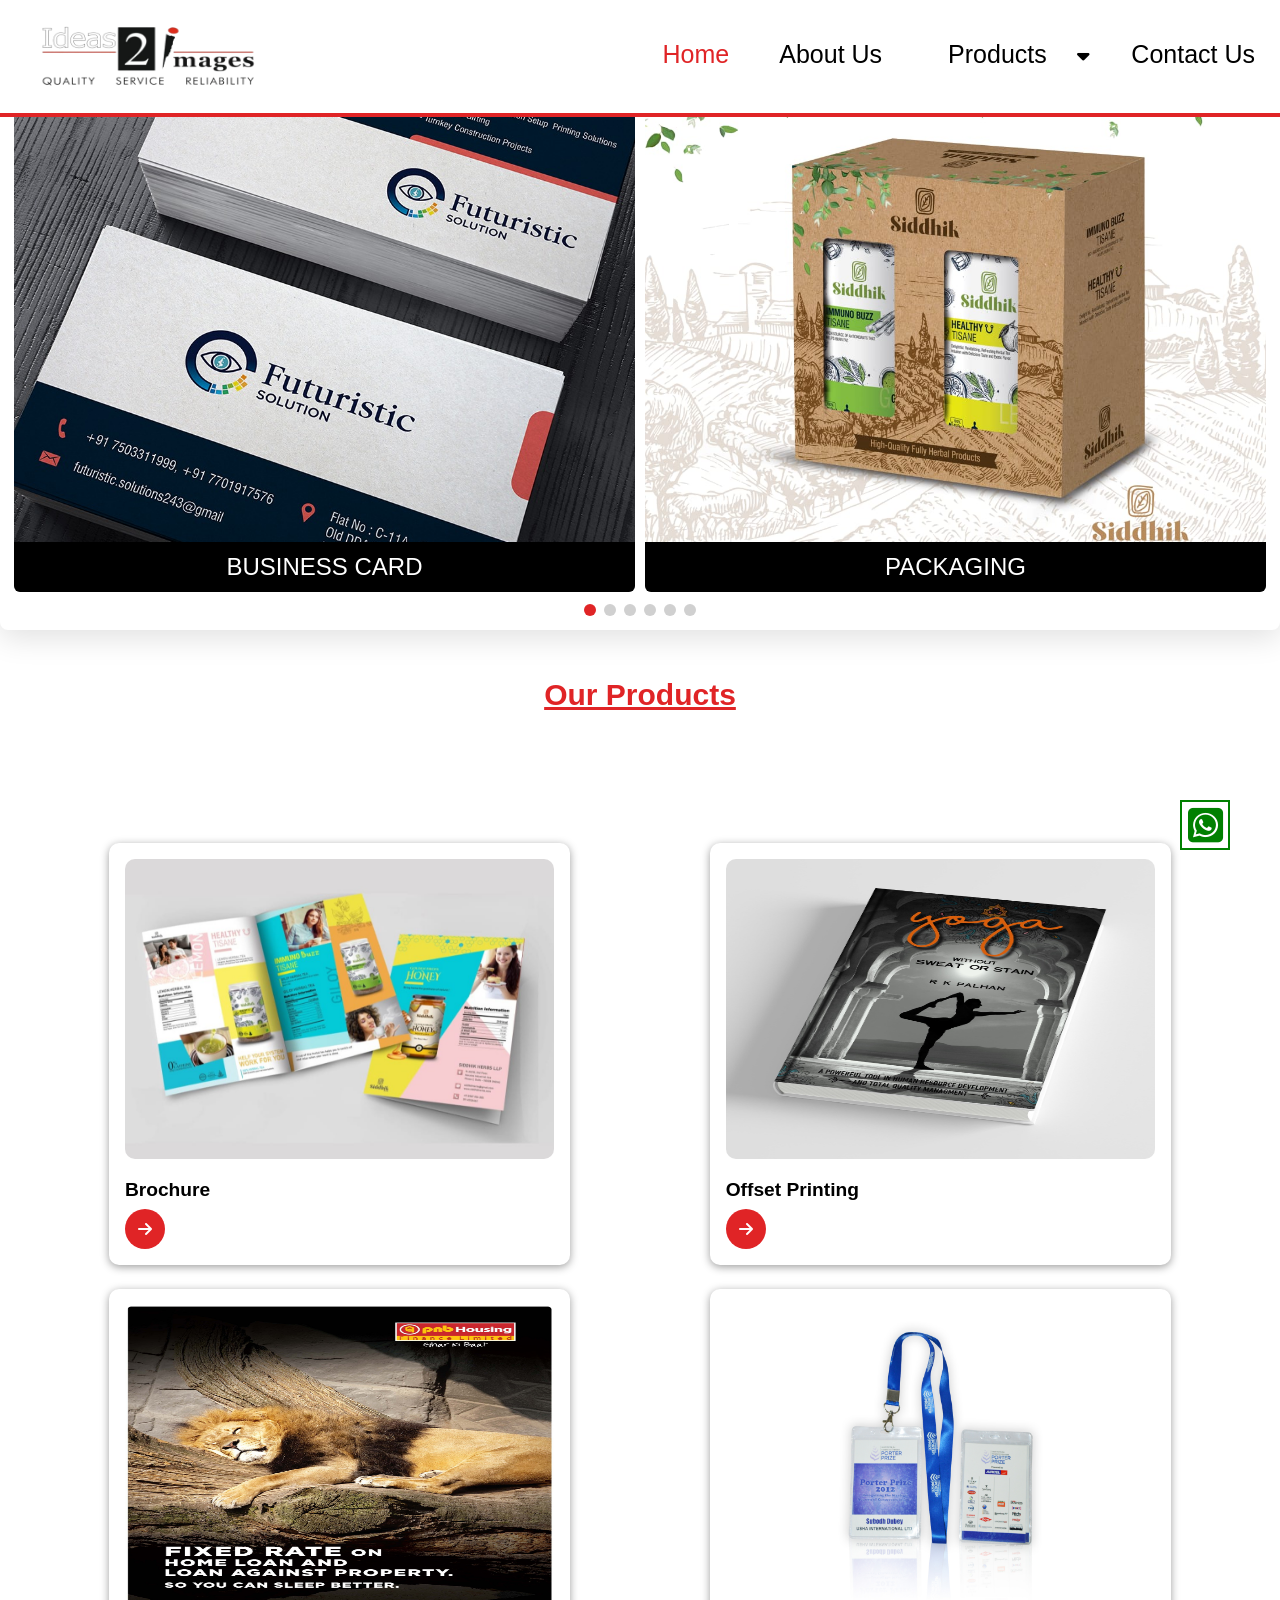
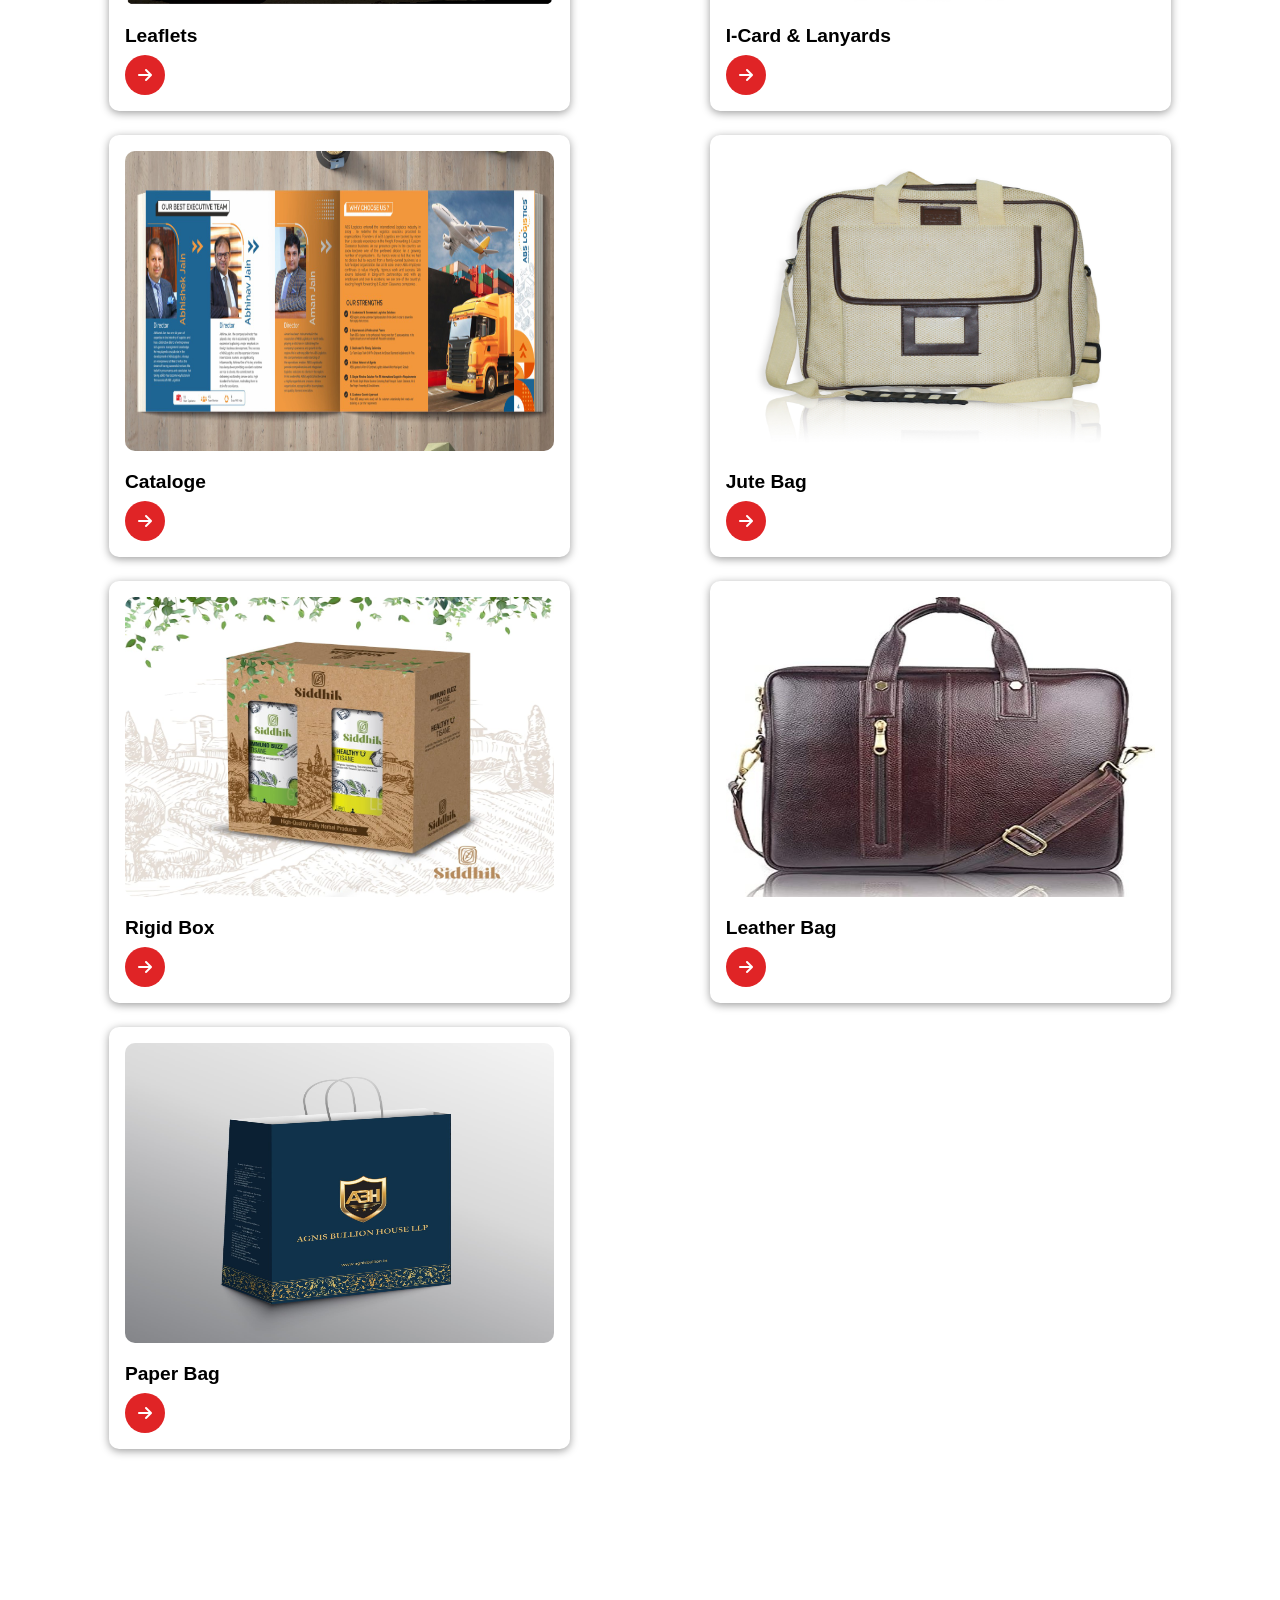
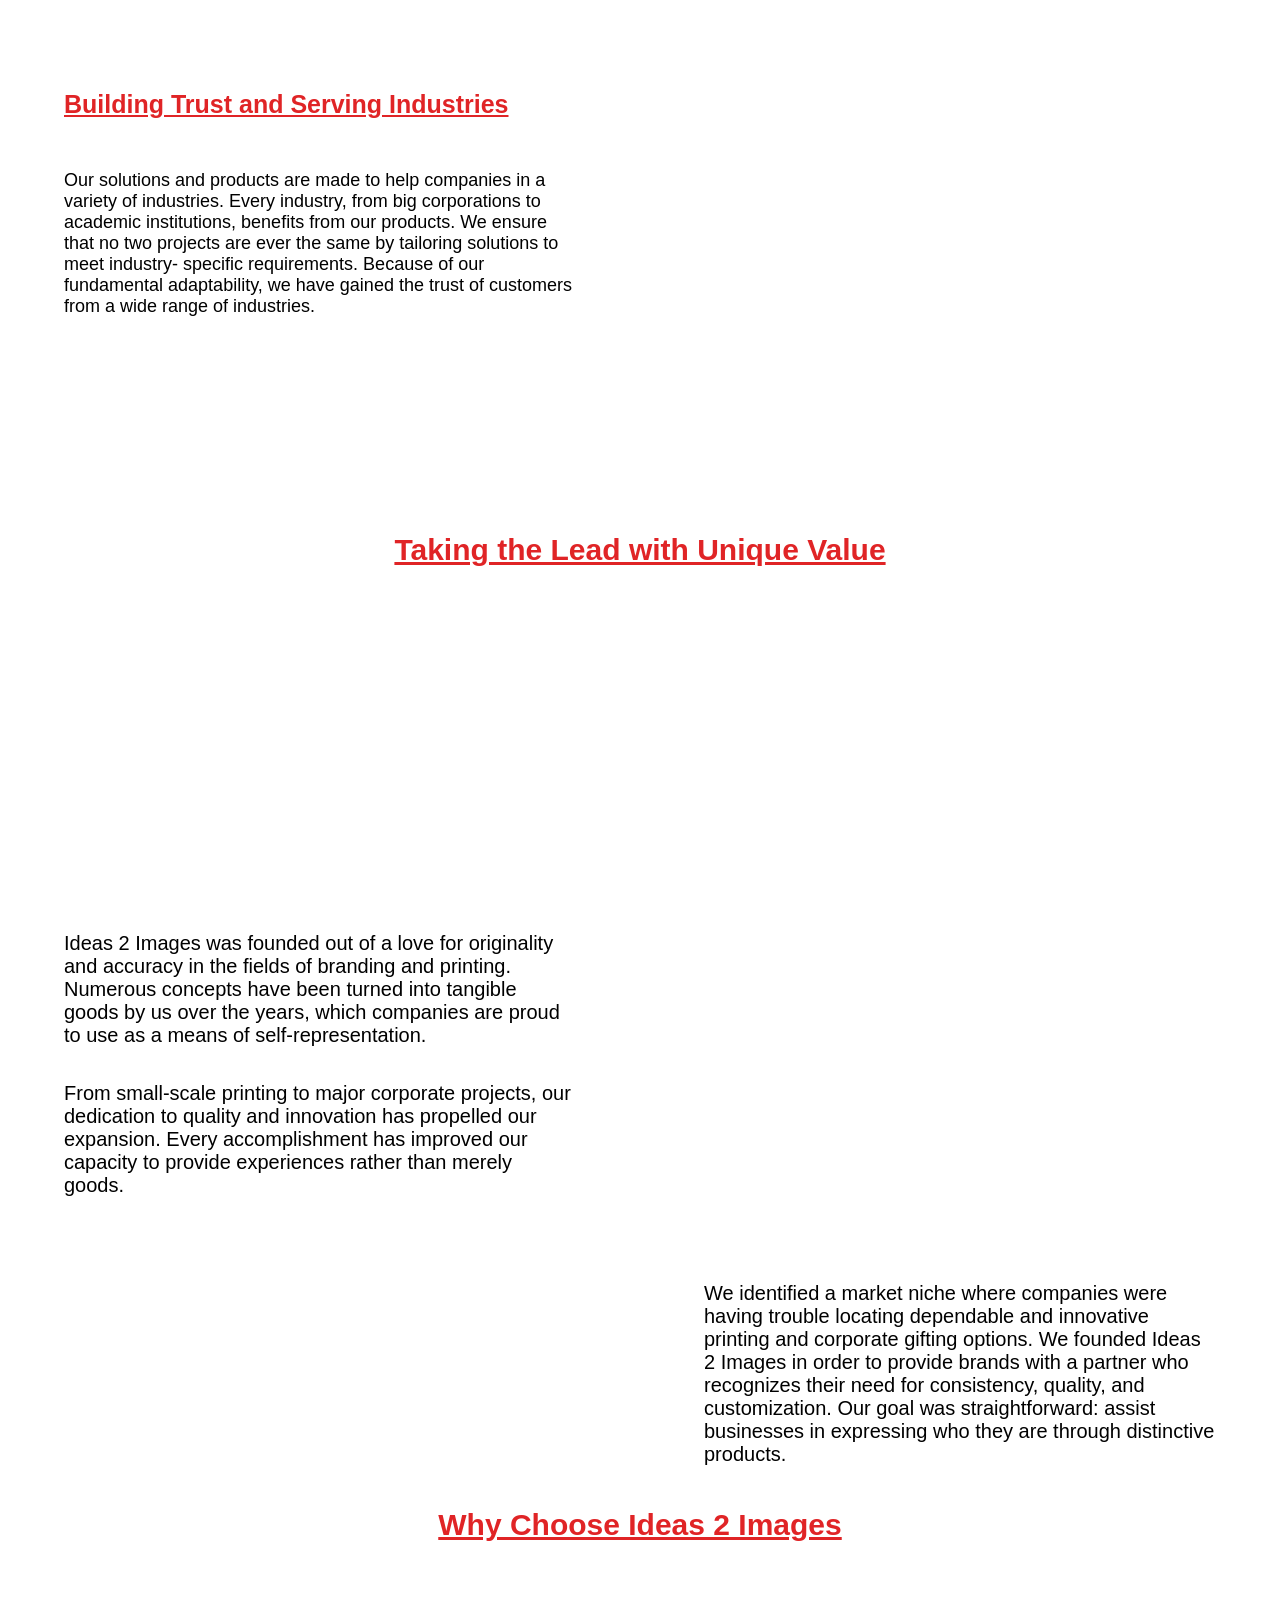
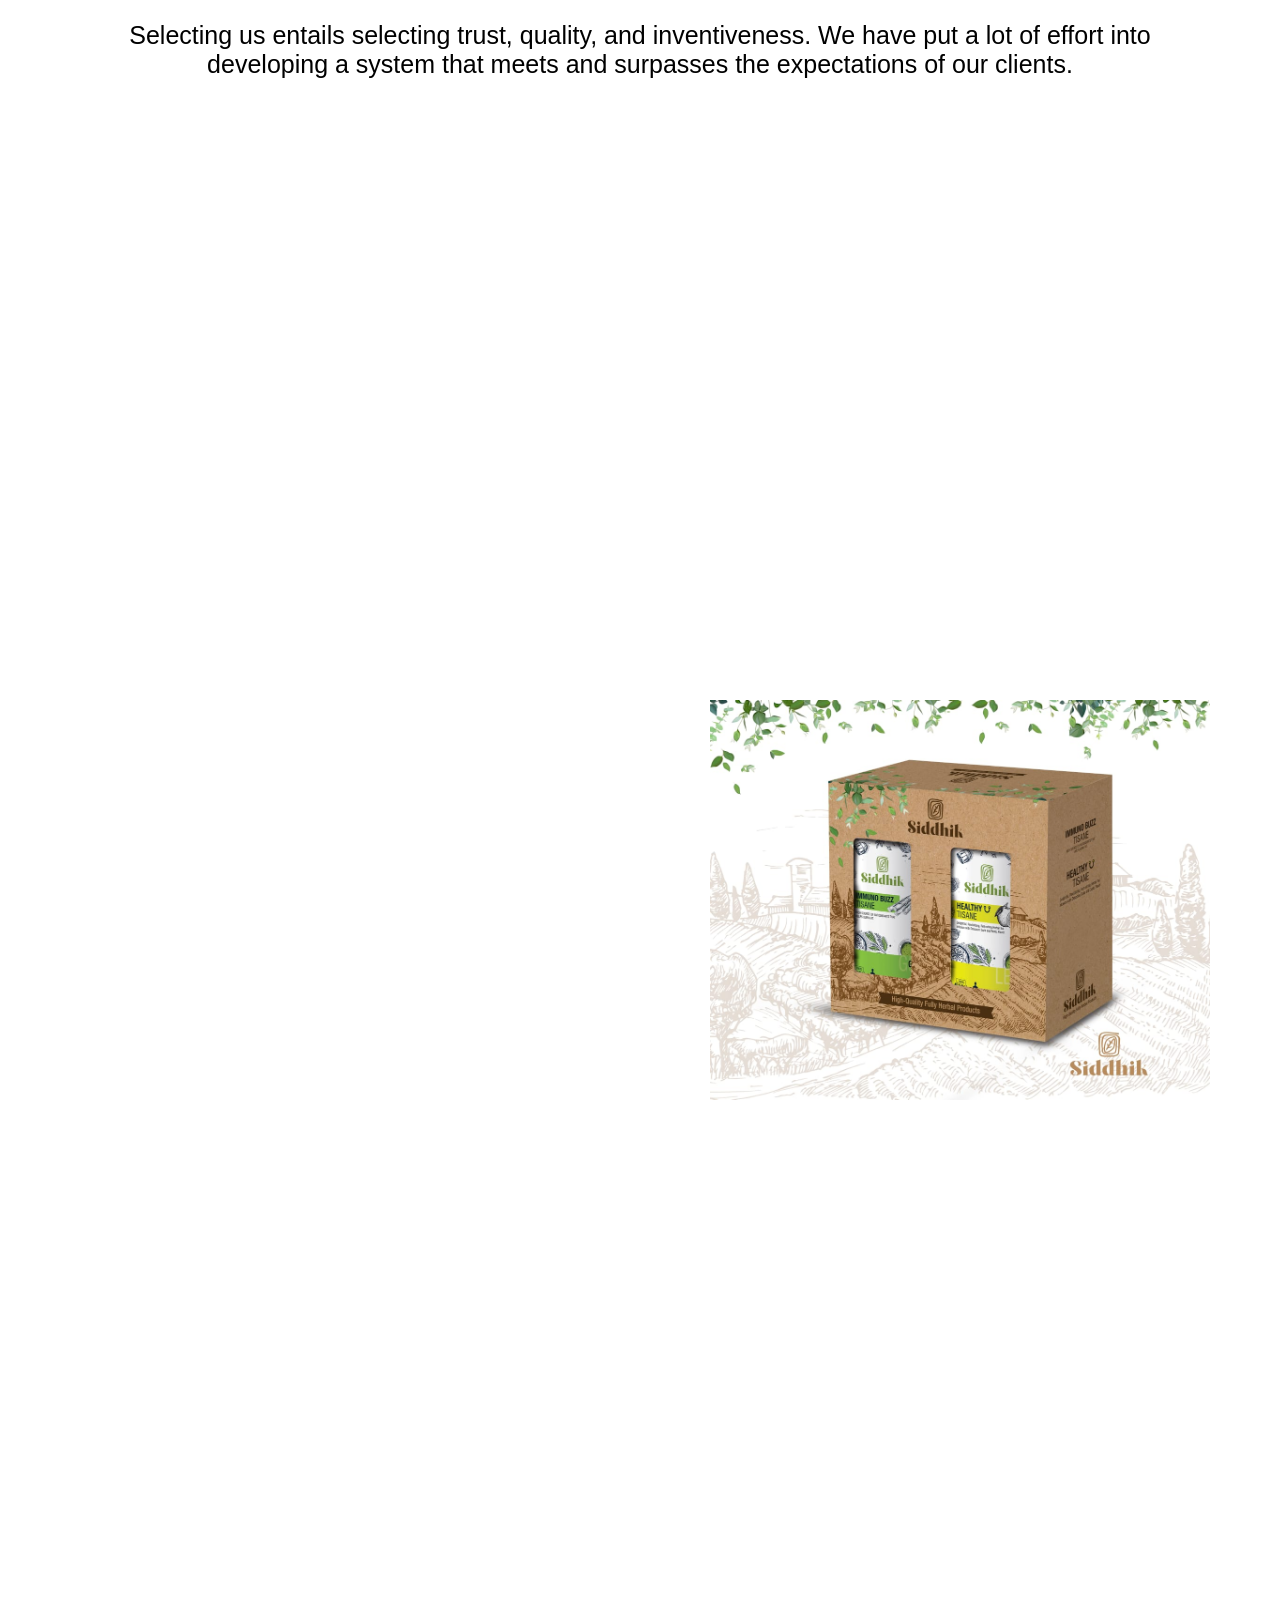
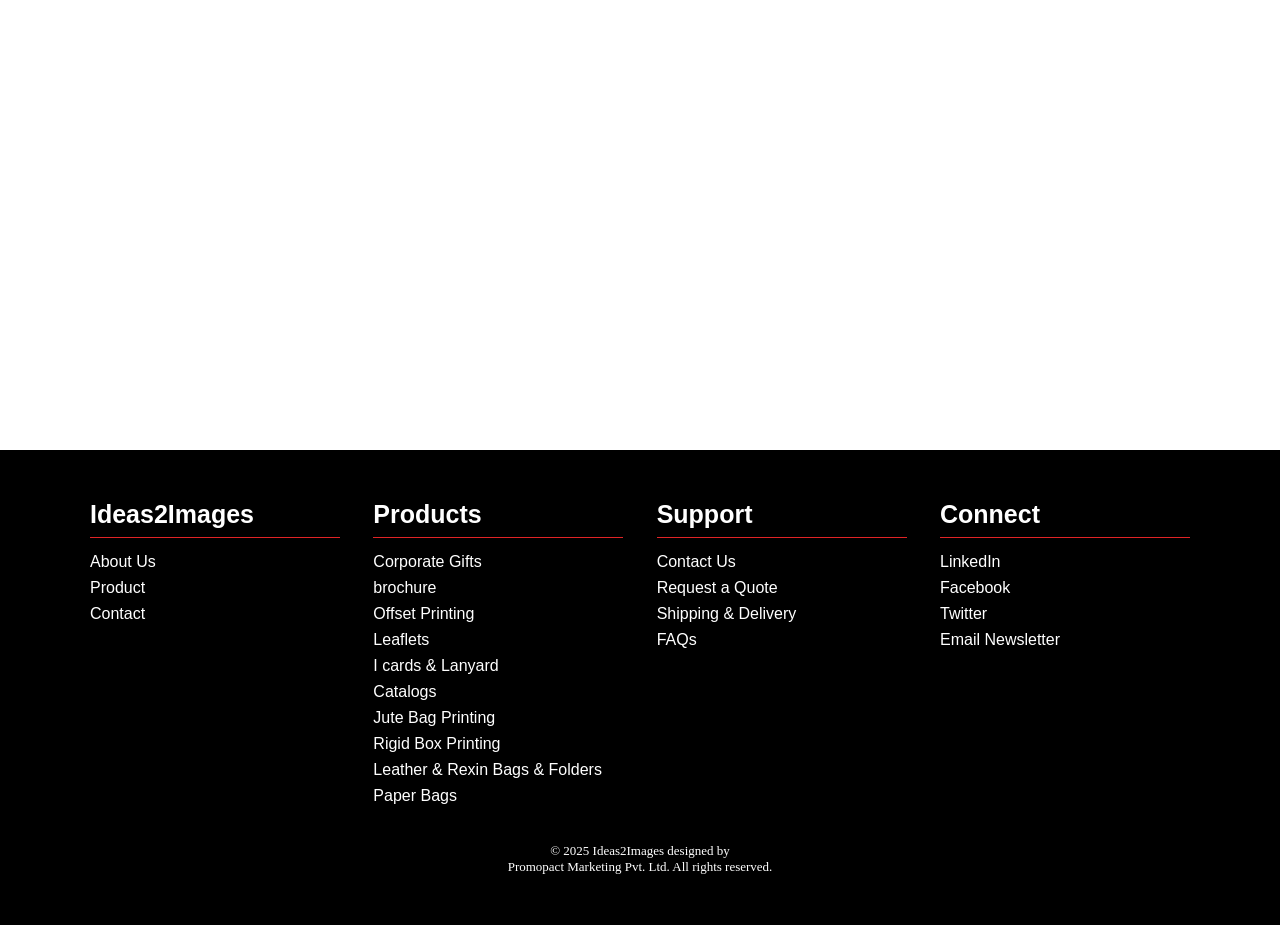
<file: index.html>
<!DOCTYPE html>
<html lang="en">
<head>
  <meta charset="UTF-8">
  <meta name="viewport" content="width=device-width, initial-scale=1.0">
  <link
      rel="stylesheet"
      href="https://cdnjs.cloudflare.com/ajax/libs/font-awesome/6.5.2/css/all.min.css"
      integrity="sha512-SnH5WK+bZxgPHs44uWIX+LLJAJ9/2PkPKZ5QiAj6Ta86w+fsb2TkcmfRyVX3pBnMFcV7oQPJkl9QevSCWr3W6A=="
      crossorigin="anonymous"
      referrerpolicy="no-referrer"
    />
      <link rel="stylesheet" href="https://unpkg.com/aos@next/dist/aos.css" />
      <link rel="stylesheet" href="style.css">
  <title>Ideas2Images – Printing Company</title>
</head>
<body>

  <div class="icon"><a href="https://wa.me/9810118782"><i class="fa-brands fa-square-whatsapp"></i></a></div>
  <!-- Header / Navigation -->
  <section class="navbar">
          <section class="logo"><img src="img/logo (3).png" alt=""></section>
          <button class="hamburger" id="hamburger">&#9776;</button>
          <nav class="nav-links" id="navLinks">
            <a href="index.html"><span>Home</span></a>
            <a href="about.html">About Us</a>  
            <div class="dropdown">
                <button class="dropbtn"><a href="#">Products</a> 
                  <i class="fa fa-caret-down"></i>
                </button>
                <div class="dropdown-content">
                  <a href="corporategifts.html">Corporate Gifts</a>
                  <a href="brochure.html">Brochure</a>
                  <a href="offsetprinting.html">Offset Printing</a>
                  <a href="leaflet.html">⁠Leaflets</a>
                  <a href="icard.html">I cards & Lanyard</a>
                  <a href="catalog.html">⁠Catalogs</a>
                  <a href="jute.html">Jute Bag Printing</a>
                  <a href="rigid.html">Rigid Box Printing</a>
                  <a href="leatherandresin.html">⁠Leather & Rexin Bags & Folders</a>
                  <a href="paperbag.html">Paper Bags</a>
                </div>
              </div> 
            <a href="form.html">Contact Us</a>
            
          </nav>
        </section>

        <header>
        <div class="carousel" aria-label="Images carousel showing 2 Imagess at a time">
    <div class="viewport">
      <div class="track" id="track">
        <div class="slide"><img src="img/b card.jpeg" alt="Images 1"><a href="offsetprinting.html"><div class="caption">BUSINESS CARD</div></a></div>
        <div class="slide"><img src="img/box.jpeg" alt="Images 2"><a href="rigid.html"><div class="caption">PACKAGING</div></a></div>
        <div class="slide"><img src="img/brochure.jpeg" alt="Images 3"><a href="brochure.html"><div class="caption">BROCHURE</div></a></div>
        <div class="slide"><img src="img/card-25.jpg" alt="Images 4"><a href="offsetprinting.html"><div class="caption">INVITATION</div></a></div>
        <div class="slide"><img src="img/label.jpg" alt="Images 5"><a href="offsetprinting.html"><div class="caption">OFFSET PRINTING</div></a></div>
        <div class="slide"><img src="img/paper.jpeg" alt="Images 6"><a href="paperbag.html"><div class="caption">PAPER BAG</div></a></div>
      </div>
    </div>
    <div class="dots" id="dots"></div>
  </div>
  </header>

        

 <section id="products" class="products section">
  <div class="container">
    <h2><u>Our Products</u></h2>
    <div class="products-grid">
      <div class="product">
        <img src="img/brochure.jpeg" alt="Business Cards">
        <h3>Brochure</h3>
        <a href="brochure.html"><i class="fa-solid fa-arrow-right"></i></a>
      </div>
      <div class="product">
        <img src="img/book.jpeg" alt="Brochures">
        <h3>Offset Printing</h3>
        <a href="offsetprinting.html"><i class="fa-solid fa-arrow-right"></i></a>
      </div>
      <div class="product">
        <img src="img/flyer.jpg" alt="Flyers">
        <h3>Leaflets</h3>
        <a href="leaflet.html"><i class="fa-solid fa-arrow-right"></i></a>
      </div>
      <div class="product">
        <img src="img/icard.jpg" alt="Posters">
        <h3>I-Card & Lanyards</h3>
        <a href="icard.html"><i class="fa-solid fa-arrow-right"></i></a>
      </div>
      <div class="product">
        <img src="img/cataloge.jpeg" alt="Custom Packaging">
        <h3>Cataloge</h3>
        <a href="catalog.html"><i class="fa-solid fa-arrow-right"></i></a>
      </div>
      <div class="product">
        <img src="img/bag.jpg" alt="Greeting Cards">
        <h3>Jute Bag</h3>
        <a href="jute.html"><i class="fa-solid fa-arrow-right"></i></a>
      </div>
      <div class="product">
        <img src="img/box.jpeg" alt="Labels & Stickers">
        <h3>Rigid Box</h3>
        <a href="rigid.html"><i class="fa-solid fa-arrow-right"></i></a>
      </div>
      <div class="product">
        <img src="img/leather-file-folder.jpg" alt="Banners">
        <h3>Leather Bag</h3>
        <a href="leatherandresin.html"><i class="fa-solid fa-arrow-right"></i></a>
      </div>
      <div class="product">
        <img src="img/paper.jpeg" alt="Notebooks">
        <h3>Paper Bag</h3>
        <a href="paperbag.html"><i class="fa-solid fa-arrow-right"></i></a>
      </div>
    </div>
  </div>
</section>

<section class="trust">
  <div class="trust_txt">
    <h1><u>Building Trust and Serving Industries</u></h1>
    <p>Our solutions and products are made to help 
      companies in a variety of industries. Every 
      industry, from big corporations to academic 
      institutions, benefits from our products. 
      We ensure that no two projects are ever the 
      same by tailoring solutions to meet industry-
      specific requirements. Because of our fundamental 
      adaptability, we have gained the trust of customers 
      from a wide range of industries.</p>
    </div>
    <div class="trust_pnt">
      <div class="trust_pts" data-aos="fade-right" data-aos-duration="1000"><i class="fa-solid fa-building"></i>&nbsp;&nbsp;Corporate Organizations</div>
      <div class="trust_pts" data-aos="fade-right" data-aos-duration="1000" data-aos-delay="50"><i class="fa-solid fa-building-columns"></i>&nbsp;&nbsp;Academic Establishments</div>
      <div class="trust_pts" data-aos="fade-right" data-aos-duration="1000" data-aos-delay="100"><i class="fa-solid fa-calendar"></i>&nbsp;&nbsp;Organizers of Exhibitions and Events</div>
      <div class="trust_pts" data-aos="fade-right" data-aos-duration="1000" data-aos-delay="150"><i class="fa-solid fa-shop"></i>&nbsp;&nbsp;Wholesalers and Retailers</div>
      <div class="trust_pts" data-aos="fade-right" data-aos-duration="1000" data-aos-delay="200"><i class="fa-solid fa-leaf"></i>&nbsp;&nbsp;Nonprofits and Eco-Friendly Companies</div>
    </div>
  
</section>

<section class="lead">
  <h1><u>Taking the Lead with Unique Value</u></h1>
  
  <div class="lead_txt" data-aos="fade-up" data-aos-duration="1000">
    Ideas 2 Images offers solutions that enhance your brand in addition 
    to products. Our emphasis on <span><u>Originality</u></span>, 
    <span><u>Excellence</u></span>, and <span><u>Promptness</u></span> has 
    distinguished us in a crowded market. All orders, regardless 
    of size, are given the same consideration and care. Our products 
    surpass expectations and truly enhance your brand identity by 
    fusing modern printing methods with creative design thinking.
  </div>
</section>

<section class="show">
  <h1 data-aos="fade-right" data-aos-duration="1000"><u>The Story behind our Journey</u></h1>
  <div class="show_txt">
    <div class="show_img">
      <p>Ideas 2 Images was founded out of a love for 
        originality and accuracy in the fields of 
        branding and printing. Numerous concepts have 
        been turned into tangible goods by us over the 
        years, which companies are proud to use as a 
        means of self-representation.</p>
      
      <p>From small-scale printing to major corporate 
        projects, our dedication to quality and innovation 
        has propelled our expansion. Every accomplishment 
        has improved our capacity to provide experiences 
        rather than merely goods.</p>
      <div class="show_img1" data-aos="fade-up" data-aos-duration="1000">
        <a href="paperbag.html"><img src="img/paper.jpeg" alt=""></a>
        <a href="offsetprinting.html"><img src="img/b card.jpeg" alt=""></a>
        </div>
    </div>
    <div class="show_img">
      <div class="show_img1" data-aos="fade-up" data-aos-duration="1000">
        <a href="offsetprinting.html"><img src="img/label.jpg" alt=""></a>
        <a href="catalog.html"><img src="img/cataloge.jpeg" alt=""></a>
        </div>
      <h2 data-aos="fade-right" data-aos-duration="1000"><u>Why We Began</u></h2>
      <p>We identified a market niche where companies were 
        having trouble locating dependable and innovative 
        printing and corporate gifting options. We founded 
        Ideas 2 Images in order to provide brands with a 
        partner who recognizes their need for consistency, 
        quality, and customization. Our goal was straightforward: 
        assist businesses in expressing who they are through 
        distinctive products.</p>
    </div>
  </div>
</section>

<section class="choose">
  <h1><u>Why Choose Ideas 2 Images</u></h1>
  <p>Selecting us entails selecting trust, quality, and 
    inventiveness. We have put a lot of effort into 
    developing a system that meets and surpasses the 
    expectations of our clients.</p>
  <div class="choose_point">
    <div class="choose_pt" data-aos="fade-up" data-aos-duration="1000">
      <img src="img/business.jpg" alt="">
  <span class="choose_pt-content">
    An extensive product line to meet all business requirements </span>
    </div>
    <div class="choose_pt" data-aos="fade-up" data-aos-duration="1000">
      <img src="img/brand.jpg" alt="">
  <span class="choose_pt-content">
    Adaptation to your distinct brand identity </span>
    </div>
    <div class="choose_pt" data-aos="fade-up" data-aos-duration="1000">
      <img src="img/material.jpg" alt="">
  <span class="choose_pt-content">
    High-quality materials and cutting-edge printing technologies </span>
    </div>
    <div class="choose_pt" data-aos="fade-up" data-aos-duration="1000">
      <img src="img/price.jpg" alt="">
  <span class="choose_pt-content">
    Clear procedures and affordable prices </span>
    </div>
  </div>
</section>

<section class="apart">
  <div class="apart_txt"  data-aos="fade-up" data-aos-duration="1000">
    <h1><u>What Sets Us Apart</u></h1>
    <p>Few recognize the value of fusing creativity and dependability, 
      even though many offer printing services. Our ability to turn 
      concepts into goods that genuinely fit your brand is what makes 
      us unique. We put your vision first, making sure that every design 
      and product exhibits impact, sustainability, and professionalism. 
      For us, creating lasting impressions is more important than simply 
      printing.</p>
  </div>
  <div class="apart_img">
    <img src="img/box.jpeg" alt="">
  </div>
</section>

<section class="object">
  <div class="we" data-aos="fade-right" data-aos-duration="1000">
    <h1><u>Who We Are</u></h1>
    <p>Our group of innovators, printers, and creators is committed to 
      the power of branding through physical goods. Every project is 
      completed with enthusiasm and accuracy at Ideas 2 Imagess, guaranteeing 
      that companies can confidently showcase themselves.</p>
  </div>
  <div class="ob" data-aos="fade-right" data-aos-duration="1000" data-aos-delay="50">
    <h1><u>Our Objective</u></h1>
    <p>Our goal is to enable companies with superior branding and printing 
      solutions that represent their ideals and improve their visibility. 
      Our goal is to produce goods that not only meet functional needs but 
      also enhance the impact and memorability of brands.</p>
  </div>
  <div class="goals" data-aos="fade-right" data-aos-duration="1000" data-aos-delay="100">
    <h1><u>Our Goal</u></h1>
    <p>Our goal is to become the most reputable brand in corporate gifting 
      and printing, known for our excellence, sustainability, and inventiveness. 
      Our goal is to establish new standards in the sector and assist companies 
      in successfully expressing who they are.</p>
  </div>
</section>

<footer class="footer">
    <div class="footer-container">
      <div class="footer-column">
        <h3>Ideas2Images</h3>
        <ul>
          <li><a href="about.html">About Us</a></li>
          <li><a href="corporategifts.html">Product</a></li>
          <li><a href="form.html">Contact</a></li>
        </ul>
      </div>

      <div class="footer-column">
        <h3>Products</h3>
        <ul>
          <li><a href="corporategifts.html">Corporate Gifts</a></li>
          <li><a href="brochure.html">brochure</a></li>
          <li><a href="offsetprinting.html">Offset Printing</a></li>
          <li><a href="leaflet.html">⁠Leaflets</a></li>
          <li><a href="icard.html">I cards & Lanyard</a></li>
          <li><a href="catalog.html">⁠Catalogs</a></li>
          <li><a href="jute.html">Jute Bag Printing</a></li>
          <li><a href="rigid.html">Rigid Box Printing</a></li>
          <li><a href="leatherandresin.html">⁠Leather & Rexin Bags & Folders</a></li>
          <li><a href="paperbag.html">Paper Bags</a></li>
        </ul>
      </div>

      <div class="footer-column">
        <h3>Support</h3>
        <ul>
          <li><a href="form.html">Contact Us</a></li>
          <li><a href="#">Request a Quote</a></li>
          <li><a href="#">Shipping & Delivery</a></li>
          <li><a href="#">FAQs</a></li>
        </ul>
      </div>

      <div class="footer-column">
        <h3>Connect</h3>
        <ul>
          <li><a href="#">LinkedIn</a></li>
          <li><a href="#">Facebook</a></li>
          <li><a href="#">Twitter</a></li>
          <li><a href="#">Email Newsletter</a></li>
        </ul>
      </div>
    </div>
    <div class="footer-bottom">
      © 2025 Ideas2Images designed by <br>Promopact Marketing Pvt. Ltd. All rights reserved.
    </div>
  </footer>





<script>
  const carouselImagess = document.querySelector('.carousel-Imagess');
const dots = document.querySelectorAll('.dot');
const Imagess = document.querySelectorAll('.carousel-Imagess img');

let currentIndex = 0;
const totalImagess = Imagess.length;

function updateCarousel() {
  const offset = -currentIndex * 25;
  carouselImagess.style.transform = `translateX(${offset}%)`;

  dots.forEach(dot => dot.classList.remove('active'));
  dots[currentIndex].classList.add('active');
}

function nextImages() {
  currentIndex = (currentIndex + 1) % totalImagess;
  updateCarousel();
}

setInterval(nextImages, 3000); // Change Images every 3 seconds

dots.forEach((dot, index) => {
  dot.addEventListener('click', () => {
    currentIndex = index;
    updateCarousel();
  });
});

updateCarousel(); // Initial call to set the first Images
</script>

<script>
    (function(){
      const track = document.getElementById('track');
      const rawSlides = Array.from(track.querySelectorAll('.slide'));
      const slidesCount = rawSlides.length;
      if(slidesCount===0) return;
      const visible=2, step=1, interval=2500;
      const buffer=visible+step;

      const prependClones=rawSlides.slice(-buffer).map(n=>n.cloneNode(true));
      const appendClones=rawSlides.slice(0,buffer).map(n=>n.cloneNode(true));
      prependClones.forEach(n=>track.insertBefore(n,track.firstChild));
      appendClones.forEach(n=>track.appendChild(n));

      const allSlides=Array.from(track.children);
      let slideWidth;
      function computeSizes(){
        const slide=track.querySelector('.slide');
        const gap=parseFloat(getComputedStyle(track).gap||0);
        slideWidth=slide.getBoundingClientRect().width+gap;
      }

      let index=buffer;
      function setTransform(immediate=false){
        track.style.transition=immediate?'none':'';
        const x=-(index*slideWidth);
        track.style.transform=`translateX(${x}px)`;
        if(immediate) requestAnimationFrame(()=>track.style.transition='');
      }

      const dotsContainer=document.getElementById('dots');
      const dots=[];
      for(let i=0;i<slidesCount;i++){
        const d=document.createElement('button');
        d.className='dot';
        d.addEventListener('click',()=>goTo(i));
        dotsContainer.appendChild(d);
        dots.push(d);
      }

      function updateDots(){
        const logicalIndex=((index-buffer)%slidesCount+slidesCount)%slidesCount;
        dots.forEach((d,i)=>d.classList.toggle('active',i===logicalIndex));
      }

      function next(){
        index+=step;
        setTransform();
        setTimeout(()=>{
          if(index>=buffer+slidesCount){
            index=buffer+((index-buffer)%slidesCount);
            setTransform(true);
          }
          updateDots();
        },600);
      }

      function goTo(pos){index=buffer+pos; setTransform(); updateDots();}
      computeSizes(); setTransform(true); updateDots();
      let timer=setInterval(next,interval);
      track.addEventListener('mouseenter',()=>clearInterval(timer));
      track.addEventListener('mouseleave',()=>{timer=setInterval(next,interval);});
      window.addEventListener('resize',()=>{computeSizes(); setTransform(true);});
    })();
  </script>

  <script src="https://unpkg.com/aos@next/dist/aos.js"></script>
  <script>
    AOS.init();
  </script>

</body>
</html>
</file>
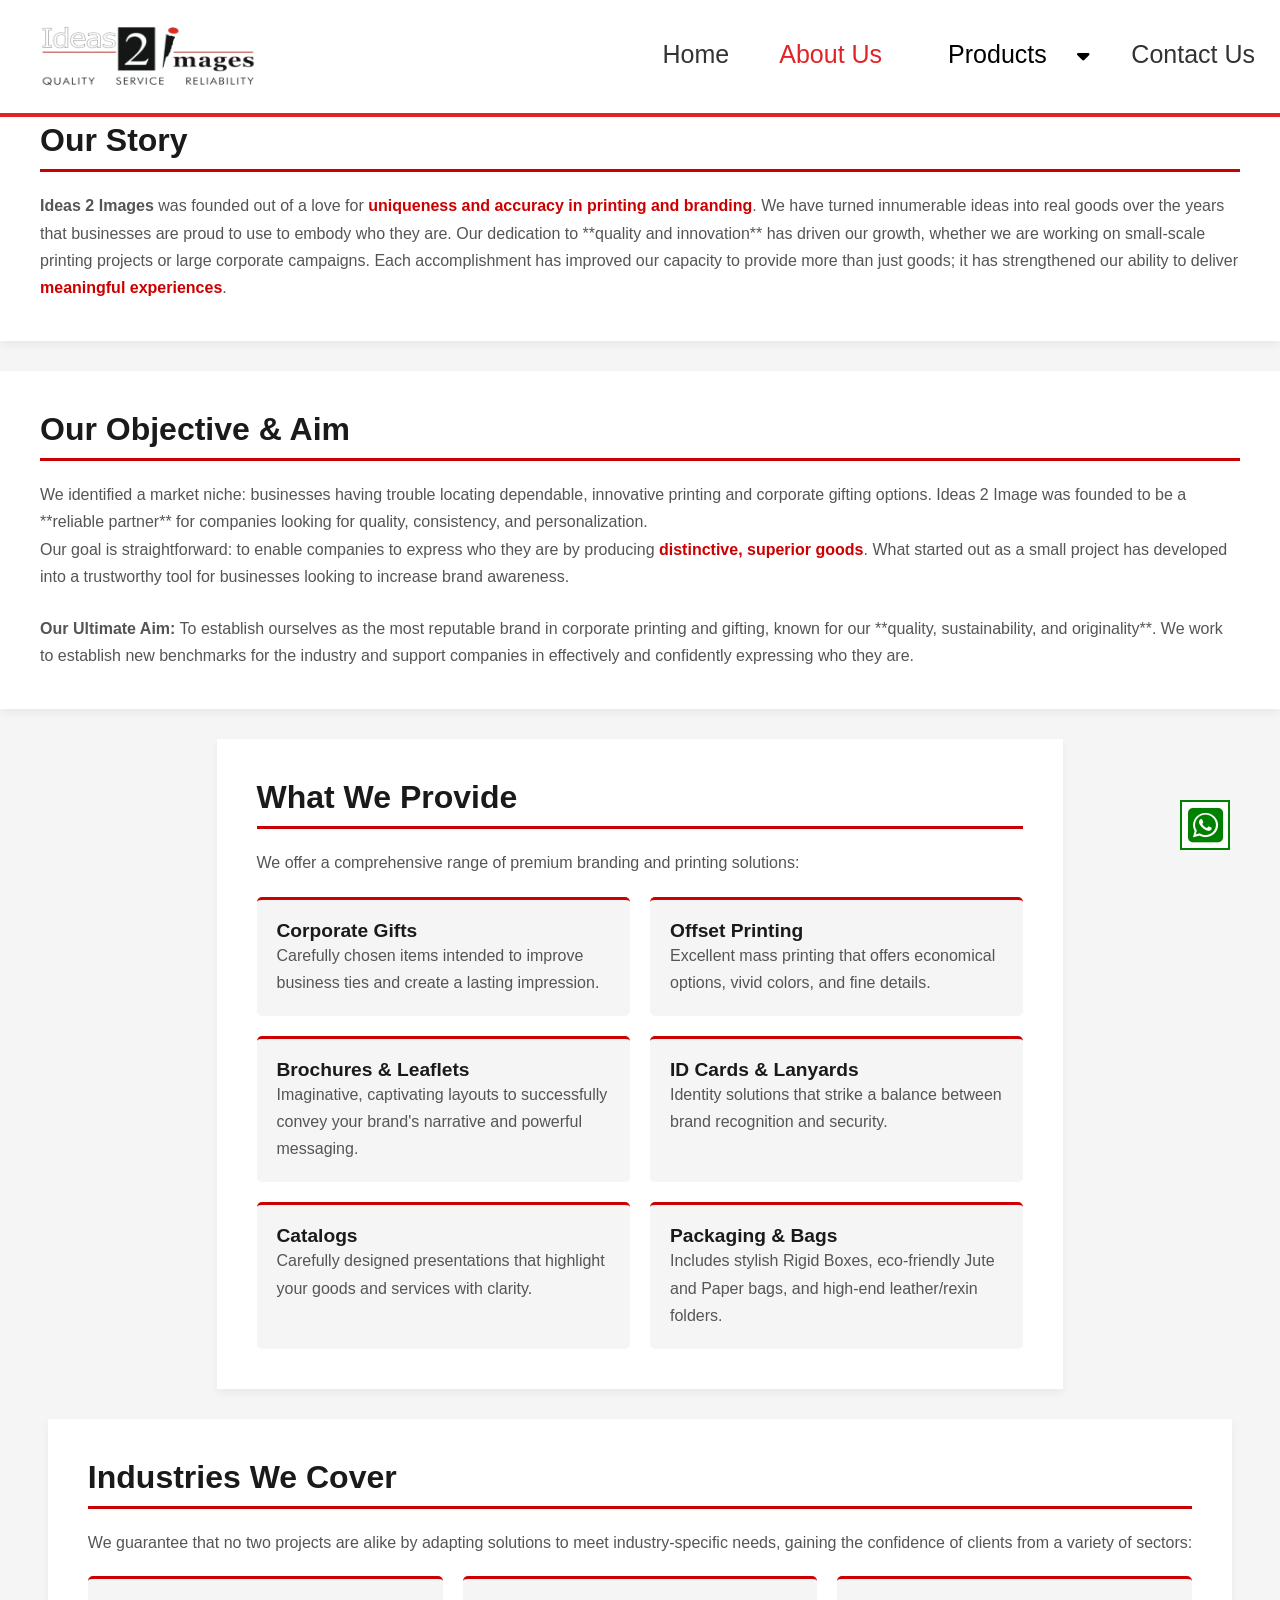
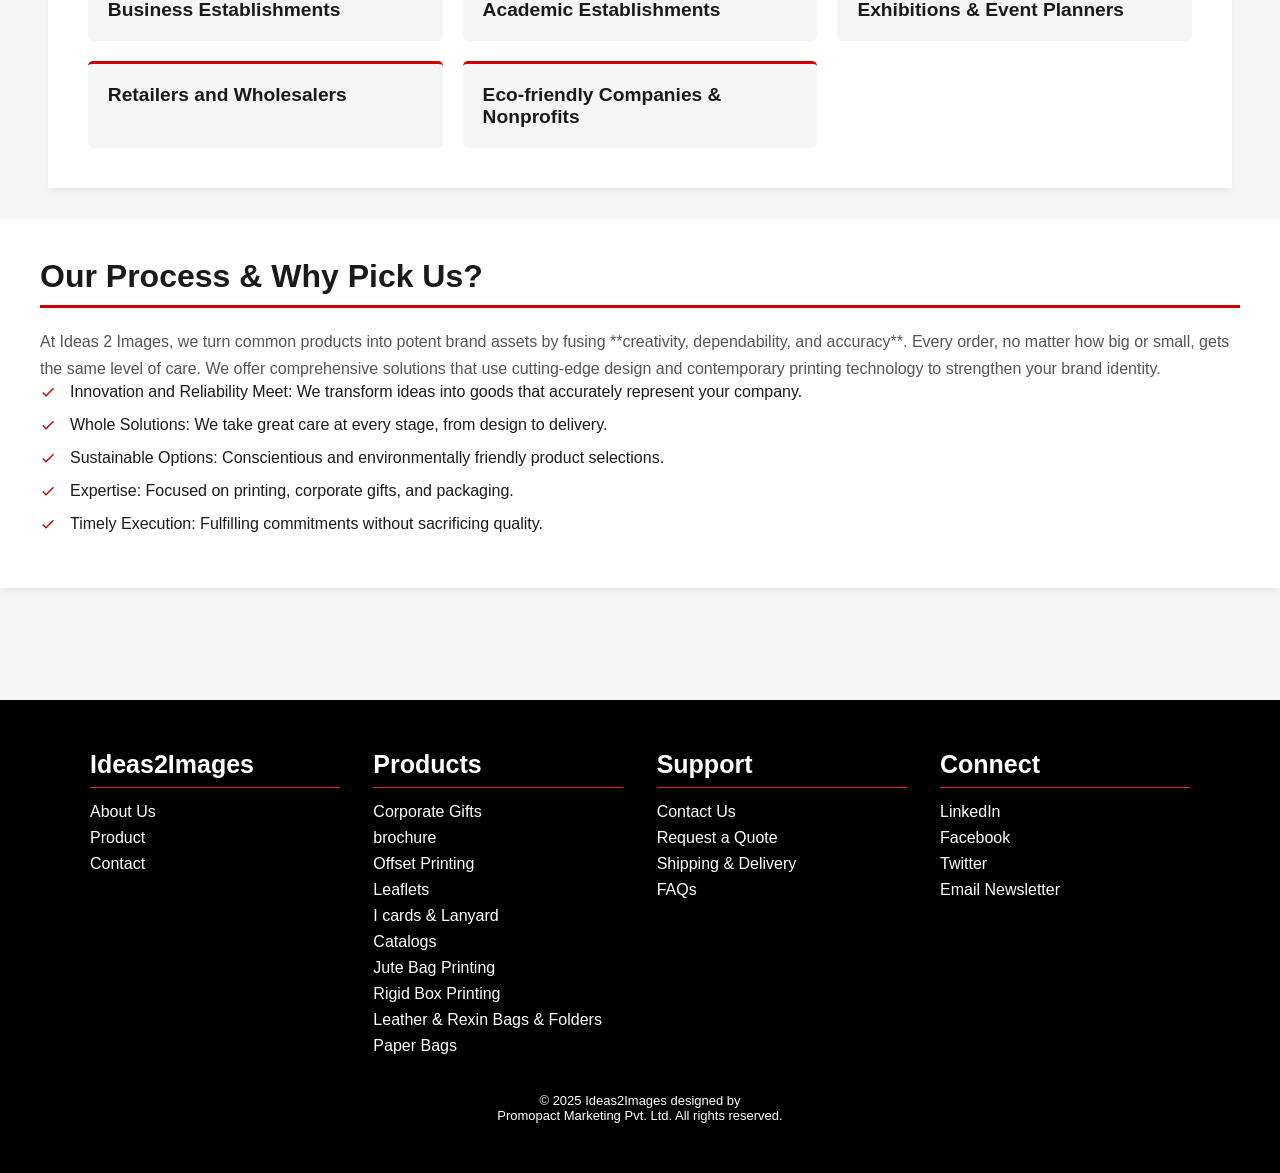
<file: about.html>
<!DOCTYPE html>
<html lang="en">
<head>
    <meta charset="UTF-8">
    <meta name="viewport" content="width=device-width, initial-scale=1.0">
    <link
      rel="stylesheet"
      href="https://cdnjs.cloudflare.com/ajax/libs/font-awesome/6.5.2/css/all.min.css"
      integrity="sha512-SnH5WK+bZxgPHs44uWIX+LLJAJ9/2PkPKZ5QiAj6Ta86w+fsb2TkcmfRyVX3pBnMFcV7oQPJkl9QevSCWr3W6A=="
      crossorigin="anonymous"
      referrerpolicy="no-referrer"
    />
    <link rel="stylesheet" href="style.css">
    <title>About Us - Ideas 2 Image</title>
    <style>
        /* Base Styles */
        body {
            font-family: 'Arial', sans-serif;
            margin: 0;
            padding: 0;
            background-color: #f5f5f5; /* Light grey/off-white background */
            color: #333; /* Dark text for readability */
        }

        .container {
            width: 100%;
            height: 2300px;
            display: flex;
            justify-content: center;
            flex-direction: column;
            align-items: center;
        }

        /* Color Palette */
        :root {
            --primary-red: #cc0000; /* Bold Red */
            --secondary-black: #1a1a1a; /* Near Black */
            --white: #ffffff;
            --light-grey: #f5f5f5;
        }

        /* Header and Main Title */
        .header {
            background-color: var(--secondary-black);
            color: var(--white);
            padding: 40px 0;
            text-align: center;
            margin-bottom: 20px;
        }

        .header h1 {
            font-size: 2.8em;
            margin: 0;
            letter-spacing: 2px;
        }

        /* Section Styling */
        .section {
            background-color: var(--white);
            padding: 40px;
            margin-bottom: 30px;
            box-shadow: 0 4px 8px rgba(0, 0, 0, 0.05);
        }

        .section h2 {
            color: var(--secondary-black);
            font-size: 2em;
            margin-top: 0;
            border-bottom: 3px solid var(--primary-red);
            padding-bottom: 10px;
            margin-bottom: 20px;
        }

        .section p {
            line-height: 1.7;
            color: #555;
        }
        
        /* Highlighted text for emphasis */
        .highlight {
            color: var(--primary-red);
            font-weight: bold;
        }

        /* What We Provide & Industries Grids */
        .grid-container {
            display: grid;
            grid-template-columns: repeat(auto-fit, minmax(280px, 1fr));
            gap: 20px;
            margin-top: 20px;
        }

        .grid-item {
            background-color: var(--light-grey);
            padding: 20px;
            border-top: 3px solid var(--primary-red);
            border-radius: 5px;
            transition: transform 0.3s ease, box-shadow 0.3s ease;
        }
        
        .grid-item:hover {
            transform: translateY(-5px);
            box-shadow: 0 8px 16px rgba(204, 0, 0, 0.1);
        }

        .grid-item h3 {
            color: var(--secondary-black);
            font-size: 1.2em;
            margin-top: 0;
        }
        
        /* Why Pick Us List */
        .why-us-list {
            list-style: none;
            padding: 0;
        }

        .why-us-list li {
            background: url('data:image/svg+xml;utf8,<svg xmlns="http://www.w3.org/2000/svg" width="16" height="16" viewBox="0 0 24 24"><path fill="%23cc0000" d="M9 16.2L4.8 12l-1.4 1.4L9 19 21 7l-1.4-1.4L9 16.2z"/></svg>') no-repeat left center;
            background-size: 16px;
            padding-left: 30px;
            margin-bottom: 15px;
            font-weight: 500;
            color: var(--secondary-black);
        }
        
        
        
        /* Responsive Adjustments */
        @media (max-width: 768px) {
            .container {
                width: 95%;
            }

            .section {
                padding: 20px;
            }
            
            .header h1 {
                font-size: 2em;
            }
        }
    </style>
</head>
<body>

    <div class="icon"><a href="https://wa.me/9810118782"><i class="fa-brands fa-square-whatsapp"></i></a></div>
    <!-- Header / Navigation -->
  <section class="navbar">
          <section class="logo"><img src="img/logo (3).png" alt=""></section>
          <button class="hamburger" id="hamburger">&#9776;</button>
          <nav class="nav-links" id="navLinks">
            <a href="index.html">Home</a>
            <a href="about.html"><span>About Us</span></a>  
            <div class="dropdown">
                <button class="dropbtn"><a href="#">Products</a> 
                  <i class="fa fa-caret-down"></i>
                </button>
                <div class="dropdown-content">
                  <a href="corporategifts.html">Corporate Gifts</a>
                  <a href="brochure.html">Brochure</a>
                  <a href="offsetprinting.html">Offset Printing</a>
                  <a href="leaflet.html">⁠Leaflets</a>
                  <a href="icard.html">I cards & Lanyard</a>
                  <a href="catalog.html">⁠Catalogs</a>
                  <a href="jute.html">Jute Bag Printing</a>
                  <a href="rigid.html">Rigid Box Printing</a>
                  <a href="leatherandresin.html">⁠Leather & Rexin Bags & Folders</a>
                  <a href="paperbag.html">Paper Bags</a>
                </div>
              </div> 
            <a href="form.html">Contact Us</a>
            
          </nav>
        </section>

    <div class="container">
        
        <div class="section" id="our-story">
            <h2>Our Story</h2>
            <p>
                <strong>Ideas 2 Images</strong> was founded out of a love for <span class="highlight">uniqueness and accuracy in printing and branding</span>. We have turned innumerable ideas into real goods over the years that businesses are proud to use to embody who they are. Our dedication to **quality and innovation** has driven our growth, whether we are working on small-scale printing projects or large corporate campaigns. Each accomplishment has improved our capacity to provide more than just goods; it has strengthened our ability to deliver <span class="highlight">meaningful experiences</span>.
            </p>
        </div>
        
        <div class="section" id="our-mission">
            <h2>Our Objective & Aim</h2>
            <p>
                We identified a market niche: businesses having trouble locating dependable, innovative printing and corporate gifting options. Ideas 2 Image was founded to be a **reliable partner** for companies looking for quality, consistency, and personalization.
            </p>
            <p>
                Our goal is straightforward: to enable companies to express who they are by producing <span class="highlight">distinctive, superior goods</span>. What started out as a small project has developed into a trustworthy tool for businesses looking to increase brand awareness.
            </p>
            <p style="margin-top: 25px;">
                <strong>Our Ultimate Aim:</strong> To establish ourselves as the most reputable brand in corporate printing and gifting, known for our **quality, sustainability, and originality**. We work to establish new benchmarks for the industry and support companies in effectively and confidently expressing who they are.
            </p>
        </div>

        <div class="section" id="what-we-provide">
            <h2>What We Provide</h2>
            <p>We offer a comprehensive range of premium branding and printing solutions:</p>
            <div class="grid-container">
                <div class="grid-item">
                    <h3>Corporate Gifts</h3>
                    <p>Carefully chosen items intended to improve business ties and create a lasting impression.</p>
                </div>
                <div class="grid-item">
                    <h3>Offset Printing</h3>
                    <p>Excellent mass printing that offers economical options, vivid colors, and fine details.</p>
                </div>
                <div class="grid-item">
                    <h3>Brochures & Leaflets</h3>
                    <p>Imaginative, captivating layouts to successfully convey your brand's narrative and powerful messaging.</p>
                </div>
                <div class="grid-item">
                    <h3>ID Cards & Lanyards</h3>
                    <p>Identity solutions that strike a balance between brand recognition and security.</p>
                </div>
                <div class="grid-item">
                    <h3>Catalogs</h3>
                    <p>Carefully designed presentations that highlight your goods and services with clarity.</p>
                </div>
                <div class="grid-item">
                    <h3>Packaging & Bags</h3>
                    <p>Includes stylish Rigid Boxes, eco-friendly Jute and Paper bags, and high-end leather/rexin folders.</p>
                </div>
            </div>
        </div>
        
        <div class="section" id="industries">
            <h2>Industries We Cover</h2>
            <p>We guarantee that no two projects are alike by adapting solutions to meet industry-specific needs, gaining the confidence of clients from a variety of sectors:</p>
            <div class="grid-container">
                <div class="grid-item"><h3>Business Establishments</h3></div>
                <div class="grid-item"><h3>Academic Establishments</h3></div>
                <div class="grid-item"><h3>Exhibitions & Event Planners</h3></div>
                <div class="grid-item"><h3>Retailers and Wholesalers</h3></div>
                <div class="grid-item"><h3>Eco-friendly Companies & Nonprofits</h3></div>
            </div>
        </div>
        
        <div class="section" id="process-and-why">
            <h2>Our Process & Why Pick Us?</h2>
            <p>At Ideas 2 Images, we turn common products into potent brand assets by fusing **creativity, dependability, and accuracy**. Every order, no matter how big or small, gets the same level of care. We offer comprehensive solutions that use cutting-edge design and contemporary printing technology to strengthen your brand identity.</p>
            
            <ul class="why-us-list">
                <li>Innovation and Reliability Meet: We transform ideas into goods that accurately represent your company.</li>
                <li>Whole Solutions: We take great care at every stage, from design to delivery.</li>
                <li>Sustainable Options: Conscientious and environmentally friendly product selections.</li>
                <li>Expertise: Focused on printing, corporate gifts, and packaging.</li>
                <li>Timely Execution: Fulfilling commitments without sacrificing quality.</li>
            </ul>
        </div>

    </div>

    <footer class="footer">
    <div class="footer-container">
      <div class="footer-column">
        <h3>Ideas2Images</h3>
        <ul>
          <li><a href="about.html">About Us</a></li>
          <li><a href="corporategifts.html">Product</a></li>
          <li><a href="form.html">Contact</a></li>
        </ul>
      </div>

      <div class="footer-column">
        <h3>Products</h3>
        <ul>
          <li><a href="corporategifts.html">Corporate Gifts</a></li>
          <li><a href="brochure.html">brochure</a></li>
          <li><a href="offsetprinting.html">Offset Printing</a></li>
          <li><a href="leaflet.html">⁠Leaflets</a></li>
          <li><a href="icard.html">I cards & Lanyard</a></li>
          <li><a href="catalog.html">⁠Catalogs</a></li>
          <li><a href="jute.html">Jute Bag Printing</a></li>
          <li><a href="rigid.html">Rigid Box Printing</a></li>
          <li><a href="leatherandresin.html">⁠Leather & Rexin Bags & Folders</a></li>
          <li><a href="paperbag.html">Paper Bags</a></li>
        </ul>
      </div>

      <div class="footer-column">
        <h3>Support</h3>
        <ul>
          <li><a href="form.html">Contact Us</a></li>
          <li><a href="#">Request a Quote</a></li>
          <li><a href="#">Shipping & Delivery</a></li>
          <li><a href="#">FAQs</a></li>
        </ul>
      </div>

      <div class="footer-column">
        <h3>Connect</h3>
        <ul>
          <li><a href="#">LinkedIn</a></li>
          <li><a href="#">Facebook</a></li>
          <li><a href="#">Twitter</a></li>
          <li><a href="#">Email Newsletter</a></li>
        </ul>
      </div>
    </div>
    <div class="footer-bottom">
      © 2025 Ideas2Images designed by <br>Promopact Marketing Pvt. Ltd. All rights reserved.
    </div>
  </footer>

</body>
</html>
</file>
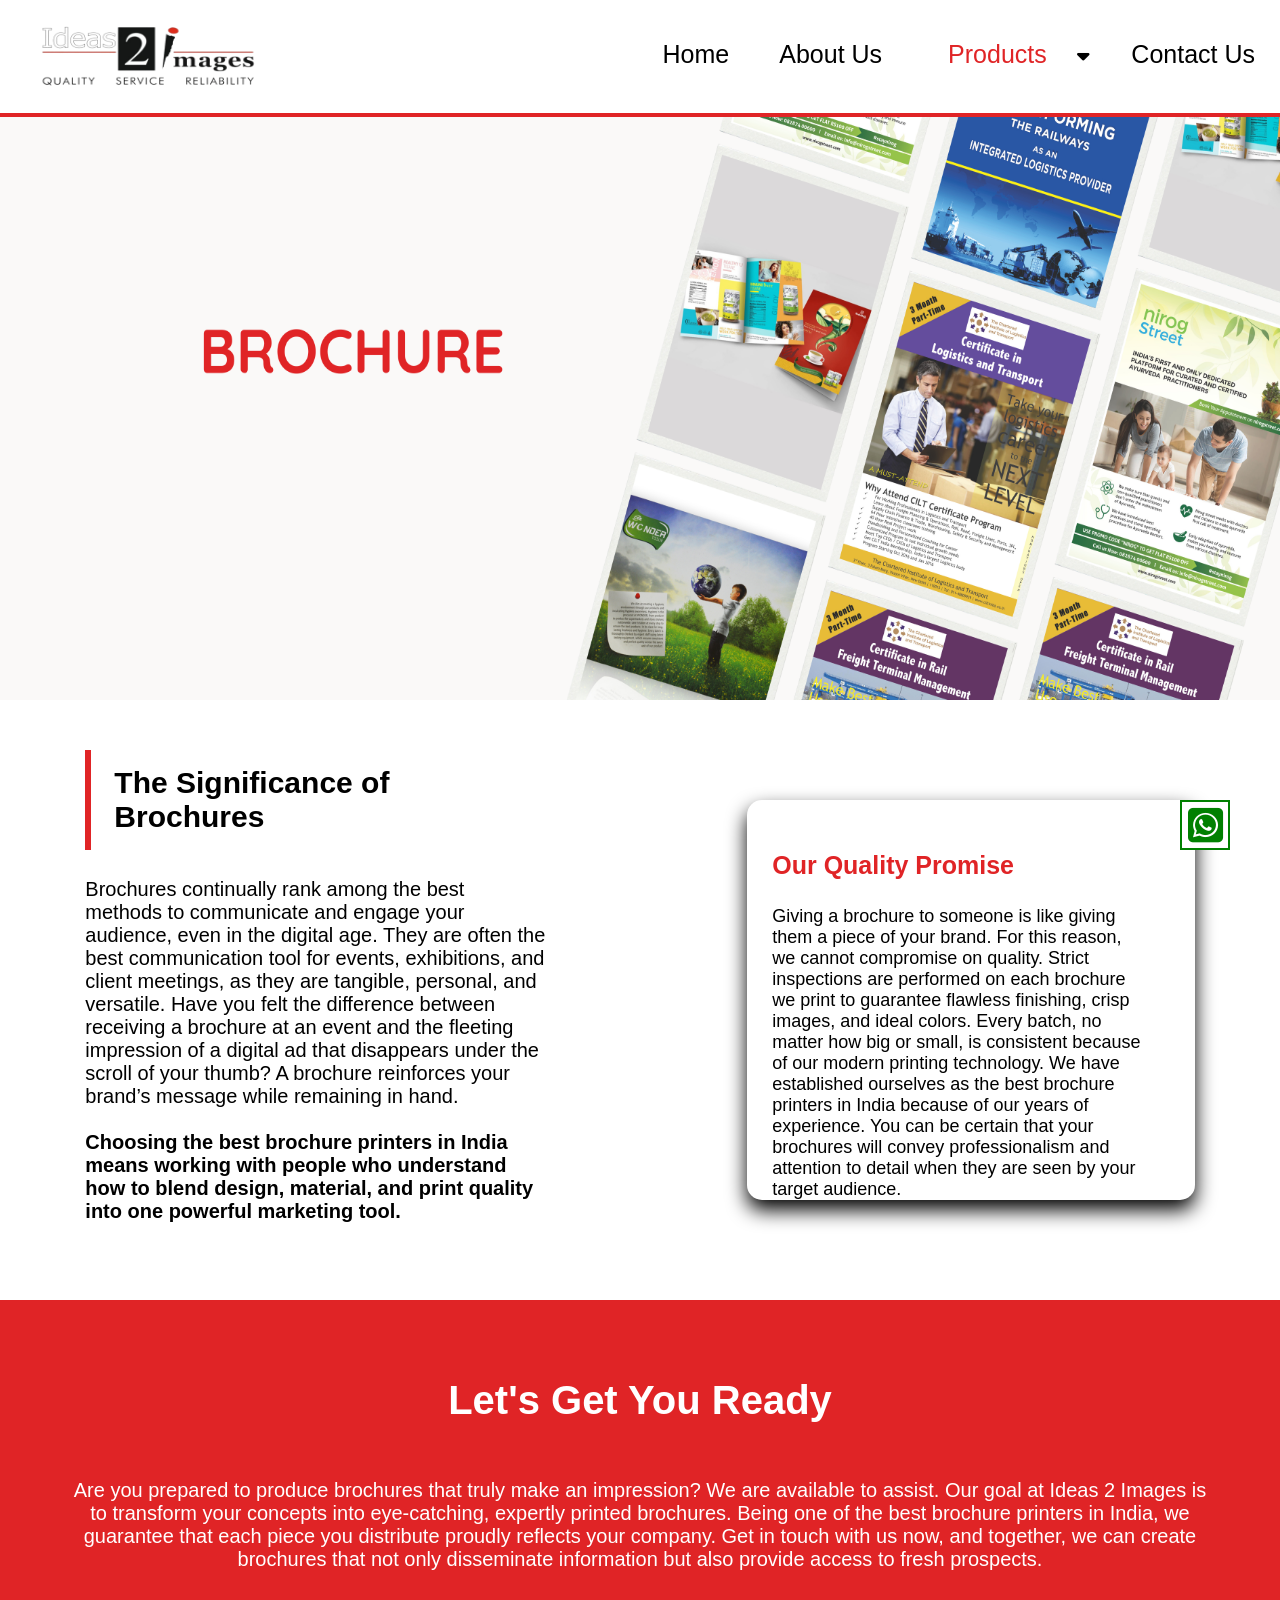
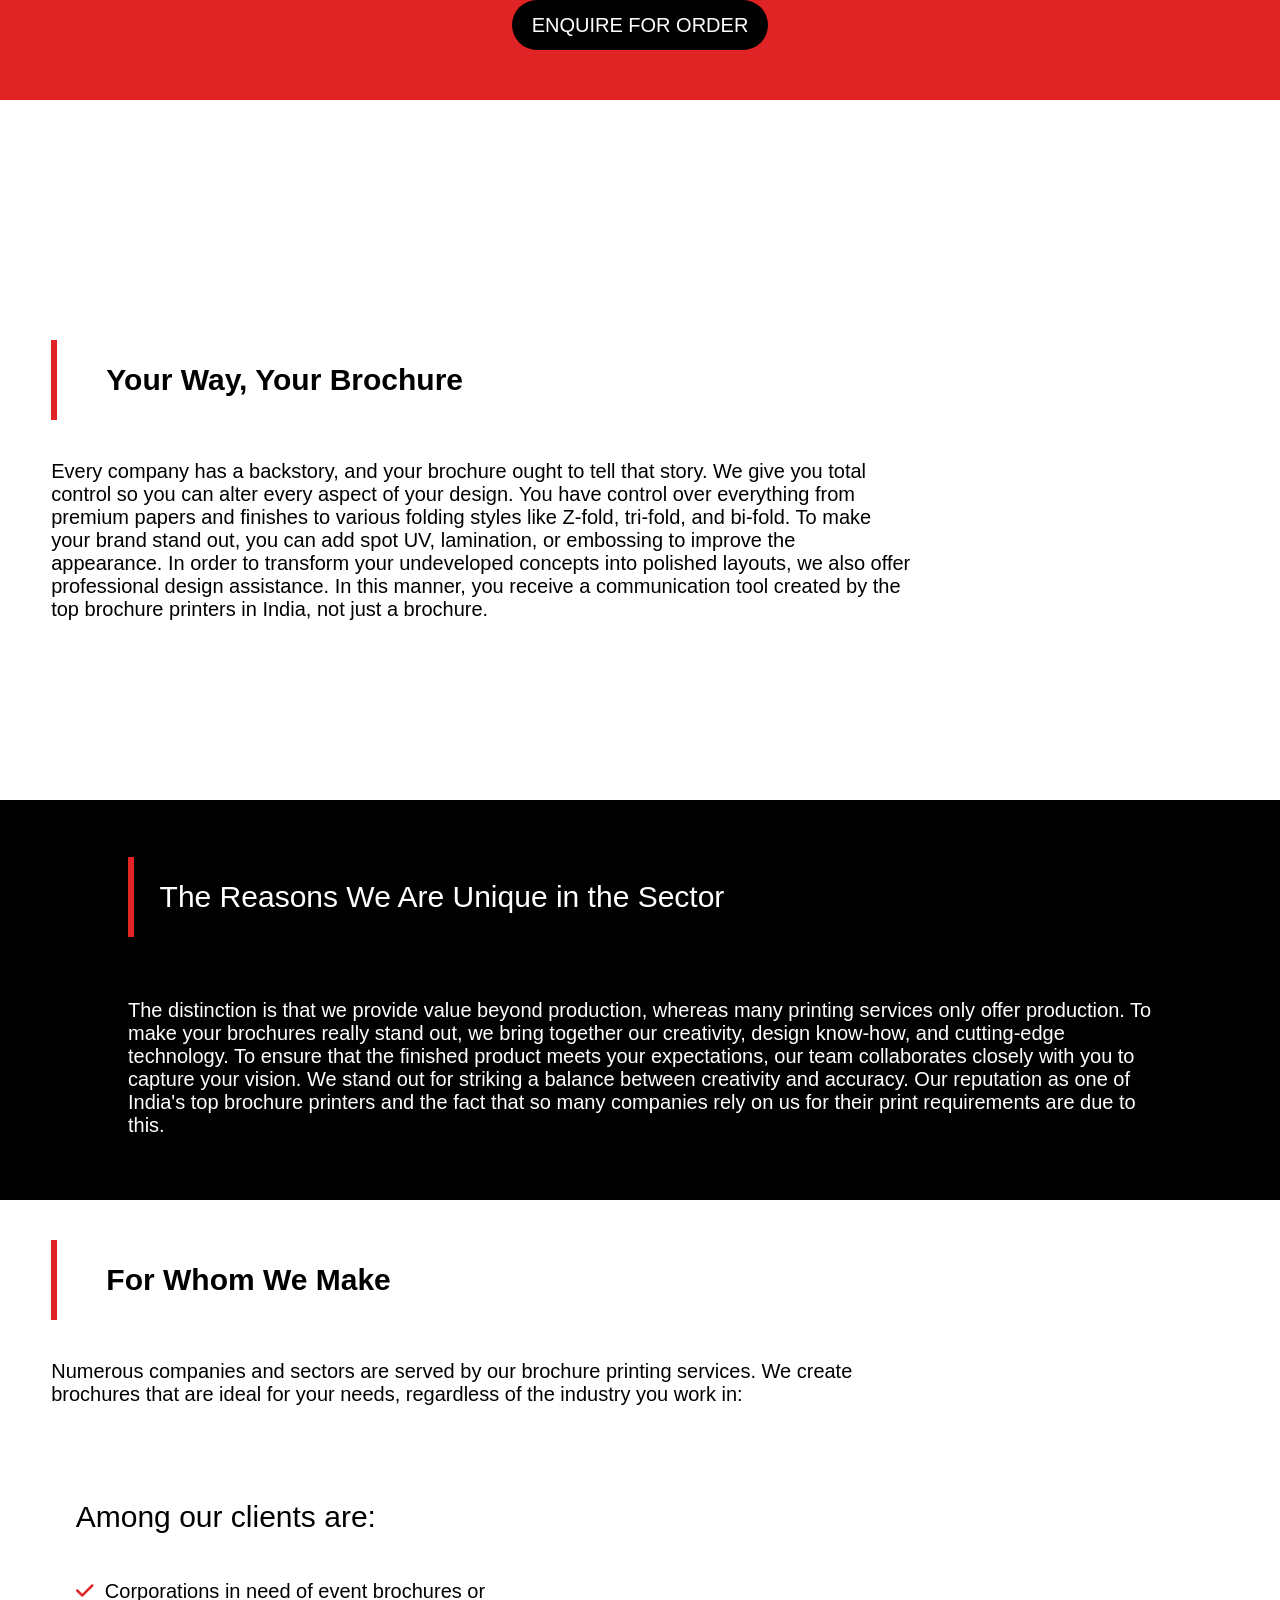
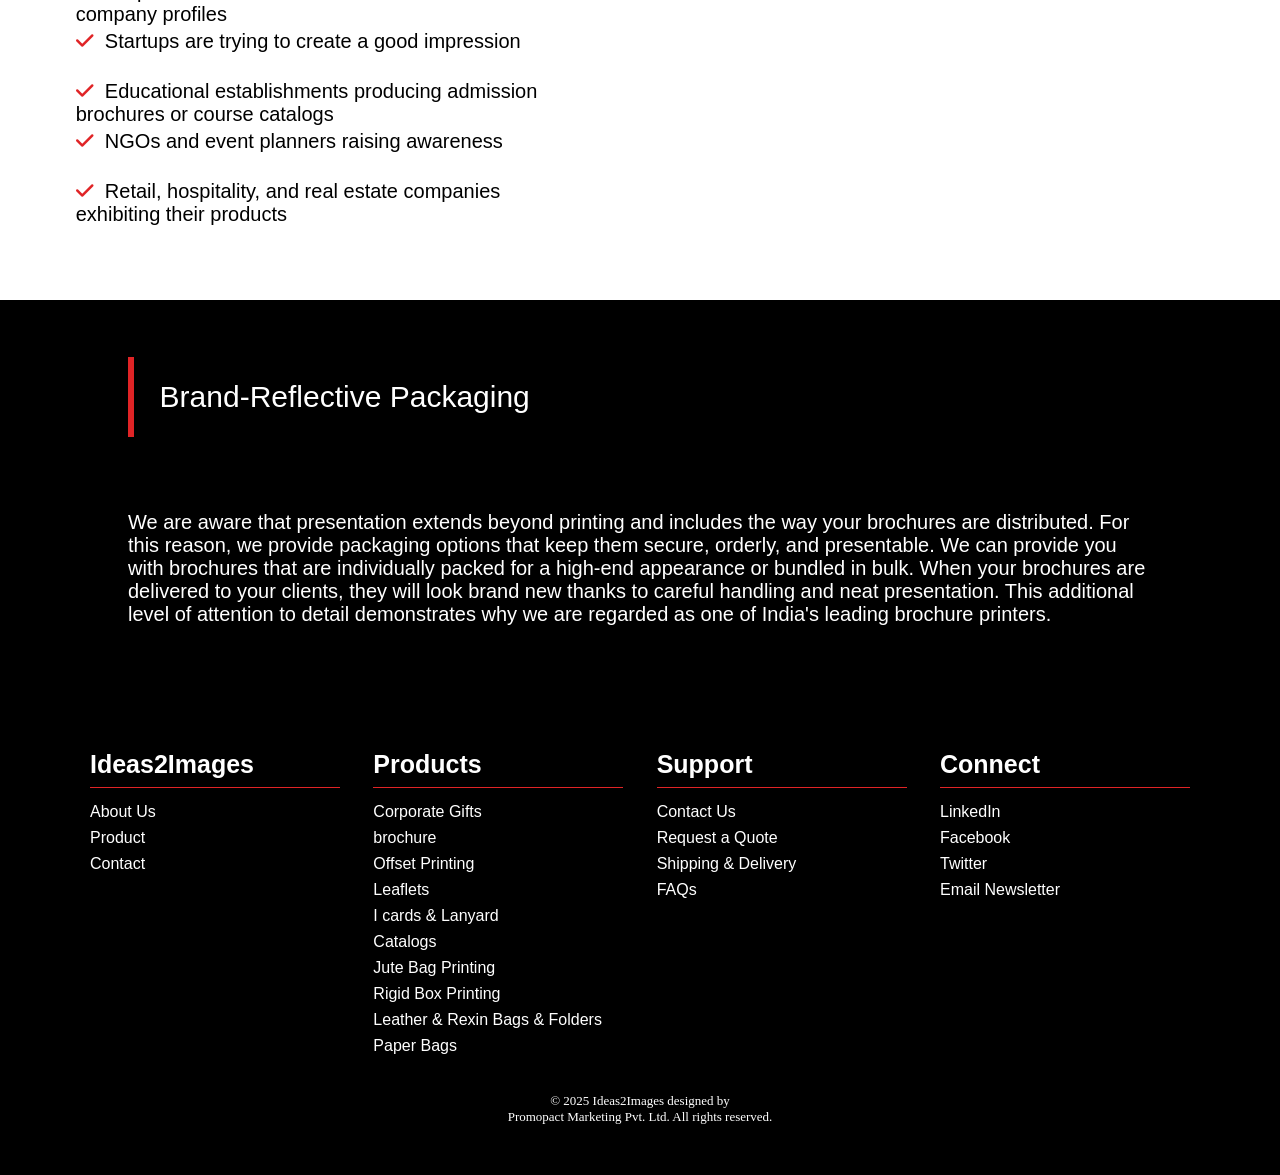
<file: brochure.html>
<!DOCTYPE html>
<html lang="en">
<head>
    <meta charset="UTF-8">
    <meta name="viewport" content="width=device-width, initial-scale=1.0">
    <title>Brochure</title>
    <link
      rel="stylesheet"
      href="https://cdnjs.cloudflare.com/ajax/libs/font-awesome/6.5.2/css/all.min.css"
      integrity="sha512-SnH5WK+bZxgPHs44uWIX+LLJAJ9/2PkPKZ5QiAj6Ta86w+fsb2TkcmfRyVX3pBnMFcV7oQPJkl9QevSCWr3W6A=="
      crossorigin="anonymous"
      referrerpolicy="no-referrer"
    />
    <link rel="stylesheet" href="style.css">
</head>
<style>
    

    *{margin: 0;
    padding: 0;
    box-sizing: border-box;}
    :root               {--red: #E02426;
                    --black: black;
                    --white:#ffff;
                    --heading:Arial, Helvetica, sans-serif;
                    --para: 'Quicksand', sans-serif;}


    .mean               {width: 100%;
                        height: 700px;}

    .mean img               {width: 100%;
                            height: 700px;}

    .importance         {width: 100%;
                        height: 600px;
                        display: flex;
                        justify-content: space-evenly;
                    align-items: center;}

    .imp_box1           {width: 45%;
                        height: 500px;
                        display: flex;
                        flex-direction: column;
                        justify-content: space-evenly;}

    .imp_title          {width: 80%;
                        height: 100px;
                        font-size: 30px;
                        padding-left: 4%;
                        display: flex;
                        align-items: center;
                        font-family: var(--heading);
                        font-weight: 700;
                        border-left: 6px solid var(--red);}

    .imp_para           {width: 80%;
                        height: 400px;
                        font-size: 20px;
                        font-family: var(--para);
                        display: flex;
                        align-items: center;
                        flex-direction: column;
                        justify-content: center;}

    .quality           {width: 35%;
                        height: 400px;
                        border-radius: 15px;
                        box-shadow: 0 10px 20px var(--black);
                        padding: 2%;}

    .quality_title      {width: 90%;
                        height: 80px;
                        font-size: 25px;
                        color: var(--red);
                        display: flex;
                        align-items: center;
                        font-family: var(--heading);
                        font-weight: 700;}

    .quality_para       {width: 95%;
                        height: 150px;
                        font-size: 18px;
                        font-family: var(--para);}

    .impact             {width: 100%;
                        height: 700px;
                        display: flex;
                        justify-content: center;
                        flex-direction: column;}

    .impact_txt         {width: 100%;
                        height: 300px;
                        padding-left: 4%;
                        display: flex;
                        flex-direction: column;
                        justify-content: space-evenly;}

    .impact_title          {width: 90%;
                        height: 80px;
                        font-size: 30px;
                        padding-left: 4%;
                        display: flex;
                        align-items: center;
                        font-family: var(--heading);
                        font-weight: 700;
                        border-left: 6px solid var(--red);}

    .impact_para           {width: 70%;
                        height: 100px;
                        font-size: 20px;
                        font-family: var(--para);
                        }

    .impact_txt1         {width: 100%;
                        height: 400px;
                        padding-left: 4%;
                        display: flex;
                        flex-direction: column;
                        justify-content: space-evenly;}

    .apart              {width: 100%;
                        height: 400px;
                        background: var(--black);
                        display: flex;
                        flex-direction: column;
                        justify-content: space-evenly;
                        align-items: center;}

    .apart_title        {width: 80%;
                        height: 80px;
                        font-size: 30px;
                        display: flex;
                        align-items: center;
                        padding-left: 2%;
                        color: var(--white);
                        font-family: var(--heading);
                        border-left: 6px solid var(--red);}

    .apart_txt         {width: 80%;
                        height: 150px;
                        font-size: 20px;
                        color: var(--white);
                        font-family: var(--para);}

    .impact_points      {width: 40%;
                        height: 400px;
                        padding-left: 2%;}
                        
    .pnts_title       {width: 100%;
                        height: 80px;
                        font-size: 30px;
                        font-family: var(--heading);}

    .imp_pnt            {width: 100%;
                        height: 50px;
                        font-size: 20px;
                        font-family: var(--para);}

    .fa-check           {color: var(--red);}

#connect            {width: 100%;
                        height: 400px;
                        background: var(--red);
                        display: flex;
                        flex-direction: column;
                        justify-content: center;
                        align-items: center;}

    .cta-title          {width: 90%;
                        height: 100px;
                        font-size: 40px;
                        color: var(--white);
                        font-family: var(--heading);
                        display: flex;
                        justify-content: center;
                        align-items: center;}

    .cta-subtitle       {width: 90%;
                        height: 150px;
                        font-size: 20px;
                        color: var(--white);
                        font-family: var(--para);
                        text-align: center;
                        display: flex;
                        justify-content: center;
                        align-items: center;}

    .cta-button         {width: 20%;
                        height: 50px;
                        background: var(--black);
                        border-radius: 50px;
                        font-size: 20px;
                        display: flex;
                        justify-content: center;
                        cursor: pointer;
                        align-items: center;
                        text-decoration: none;
                        color: var(--white);
                        font-family: var(--heading);}

    .icon               {width: 50px;
                        height: 50px;
                        background: var(--white);
                        border: 2px solid green;
                        position: fixed;
                        bottom: 50px;
                        right: 50px;
                        color: green;
                        display: flex;
                        justify-content: center;
                        align-items: center;}

        .icon a         {text-decoration: none;
                        color: green;}

    .fa-square-whatsapp {font-size: 40px;}
</style>
<body>

    <div class="icon"><a href="https://wa.me/9810118782"><i class="fa-brands fa-square-whatsapp"></i></a></div>
    <section class="navbar">
          <section class="logo"><img src="img/logo (3).png" alt=""></section>
          <button class="hamburger" id="hamburger">&#9776;</button>
          <nav class="nav-links" id="navLinks">
            <a href="index.html">Home</a>
            <a href="about.html">About Us</a>  
            <div class="dropdown">
                <button class="dropbtn"><a href="#"><span>Products</span></a> 
                  <i class="fa fa-caret-down"></i>
                </button>
                <div class="dropdown-content">
                  <a href="corporategifts.html">Corporate Gifts</a>
                  <a href="brochure.html">Brochure</a>
                  <a href="offsetprinting.html">Offset Printing</a>
                  <a href="leaflet.html">⁠Leaflets</a>
                  <a href="icard.html">I cards & Lanyard</a>
                  <a href="catalog.html">⁠Catalogs</a>
                  <a href="jute.html">Jute Bag Printing</a>
                  <a href="rigid.html">Rigid Box Printing</a>
                  <a href="leatherandresin.html">⁠Leather & Rexin Bags & Folders</a>
                  <a href="paperbag.html">Paper Bags</a>
                </div>
              </div> 
            <a href="form.html">Contact Us</a>
            
          </nav>
        </section>
    <section class="mean">
        
        <img src="img/2.png" alt="">
    </section>

    <section class="importance">
        <div class="imp_box1">
            <div class="imp_title">
                The Significance of Brochures
            </div>
            <div class="imp_para">
                Brochures continually rank among the best methods to communicate and engage your audience, even in the digital age. They are often the best communication tool for events, exhibitions, and client meetings, as they are tangible, personal, and versatile. Have you felt the difference between receiving a brochure at an event and the fleeting impression of a digital ad that disappears under the scroll of your thumb? A brochure reinforces your brand’s message while remaining in hand.
                <br><br>
                <b>Choosing the best brochure printers in India means working with people who understand how to blend design, material, and print quality into one powerful marketing tool. </b>
            </div>
        </div>
        <div class="quality">
            <div class="quality_title">
                Our Quality Promise
            </div>
            <div class="quality_para">
                Giving a brochure to someone is like giving them a piece of your brand. For this reason, we cannot compromise on quality. Strict inspections are performed on each brochure we print to guarantee flawless finishing, crisp images, and ideal colors. Every batch, no matter how big or small, is consistent because of our modern printing technology. We have established ourselves as the best brochure printers in India because of our years of experience. You can be certain that your brochures will convey professionalism and attention to detail when they are seen by your target audience.
            </div>
        </div>
    </section>

    <section id="connect">
            <h2 class="cta-title">
                Let's Get You Ready
            </h2>
            <p class="cta-subtitle">
                Are you prepared to produce brochures that truly make an impression? We are available to assist. Our goal at Ideas 2 Images is to transform your concepts into eye-catching, expertly printed brochures. Being one of the best brochure printers in India, we guarantee that each piece you distribute proudly reflects your company. Get in touch with us now, and together, we can create brochures that not only disseminate information but also provide access to fresh prospects.
            </p>
            <a href="https://mail.google.com/mail/?view=cm&fs=1&to=ideas2images@gmail.com" target="_blank" class="cta-button">
                ENQUIRE FOR ORDER
            </a>
        </div>
    </section>

    <section class="impact">
        <div class="impact_txt">
            <div class="impact_title">
                Your Way, Your Brochure
            </div>
            <div class="impact_para">
                Every company has a backstory, and your brochure ought to tell that story. We give you total control so you can alter every aspect of your design. You have control over everything from premium papers and finishes to various folding styles like Z-fold, tri-fold, and bi-fold. To make your brand stand out, you can add spot UV, lamination, or embossing to improve the appearance. In order to transform your undeveloped concepts into polished layouts, we also offer professional design assistance. In this manner, you receive a communication tool created by the top brochure printers in India, not just a brochure.
            </div>
        </div>
        
    </section>

    <section class="apart">
        <div class="apart_title">
            The Reasons We Are Unique in the Sector
        </div>
        <div class="apart_txt">
            The distinction is that we provide value beyond production, whereas many printing services only offer production. To make your brochures really stand out, we bring together our creativity, design know-how, and cutting-edge technology. To ensure that the finished product meets your expectations, our team collaborates closely with you to capture your vision. We stand out for striking a balance between creativity and accuracy. Our reputation as one of India's top brochure printers and the fact that so many companies rely on us for their print requirements are due to this.
        </div>
    </section>

    <section class="impact">
        <div class="impact_txt">
            <div class="impact_title">
                For Whom We Make
            </div>
            <div class="impact_para">
                Numerous companies and sectors are served by our brochure printing services. We create brochures that are ideal for your needs, regardless of the industry you work in:
            </div>
        </div>
        <div class="impact_txt1">
            <div class="impact_points">
                <div class="pnts_title">
                    Among our clients are:
                </div>
                <div class="imp_pnt"><i class="fa-solid fa-check"></i>&nbsp;&nbsp;Corporations in need of event brochures or company profiles</div>
                <div class="imp_pnt"><i class="fa-solid fa-check"></i>&nbsp;&nbsp;Startups are trying to create a good impression</div>
                <div class="imp_pnt"><i class="fa-solid fa-check"></i>&nbsp;&nbsp;Educational establishments producing admission brochures or course catalogs</div>
                <div class="imp_pnt"><i class="fa-solid fa-check"></i>&nbsp;&nbsp;NGOs and event planners raising awareness</div>
                <div class="imp_pnt"><i class="fa-solid fa-check"></i>&nbsp;&nbsp;Retail, hospitality, and real estate companies exhibiting their products</div>
                
            </div>
            <div class="impact_img"></div>
        </div>
    </section>

    <section class="apart">
        <div class="apart_title">
            Brand-Reflective Packaging
        </div>
        <div class="apart_txt">
            We are aware that presentation extends beyond printing and includes the way your brochures are distributed. For this reason, we provide packaging options that keep them secure, orderly, and presentable. We can provide you with brochures that are individually packed for a high-end appearance or bundled in bulk. When your brochures are delivered to your clients, they will look brand new thanks to careful handling and neat presentation. This additional level of attention to detail demonstrates why we are regarded as one of India's leading brochure printers.
        </div>
    </section>

    <footer class="footer">
    <div class="footer-container">
      <div class="footer-column">
        <h3>Ideas2Images</h3>
        <ul>
          <li><a href="about.html">About Us</a></li>
          <li><a href="corporategifts.html">Product</a></li>
          <li><a href="form.html">Contact</a></li>
        </ul>
      </div>

      <div class="footer-column">
        <h3>Products</h3>
        <ul>
          <li><a href="corporategifts.html">Corporate Gifts</a></li>
          <li><a href="brochure.html">brochure</a></li>
          <li><a href="offsetprinting.html">Offset Printing</a></li>
          <li><a href="leaflet.html">⁠Leaflets</a></li>
          <li><a href="icard.html">I cards & Lanyard</a></li>
          <li><a href="catalog.html">⁠Catalogs</a></li>
          <li><a href="jute.html">Jute Bag Printing</a></li>
          <li><a href="rigid.html">Rigid Box Printing</a></li>
          <li><a href="leatherandresin.html">⁠Leather & Rexin Bags & Folders</a></li>
          <li><a href="paperbag.html">Paper Bags</a></li>
        </ul>
      </div>

      <div class="footer-column">
        <h3>Support</h3>
        <ul>
          <li><a href="form.html">Contact Us</a></li>
          <li><a href="#">Request a Quote</a></li>
          <li><a href="#">Shipping & Delivery</a></li>
          <li><a href="#">FAQs</a></li>
        </ul>
      </div>

      <div class="footer-column">
        <h3>Connect</h3>
        <ul>
          <li><a href="#">LinkedIn</a></li>
          <li><a href="#">Facebook</a></li>
          <li><a href="#">Twitter</a></li>
          <li><a href="#">Email Newsletter</a></li>
        </ul>
      </div>
    </div>
    <div class="footer-bottom">
      © 2025 Ideas2Images designed by <br>Promopact Marketing Pvt. Ltd. All rights reserved.
    </div>
  </footer>
</body>
</html>
</file>
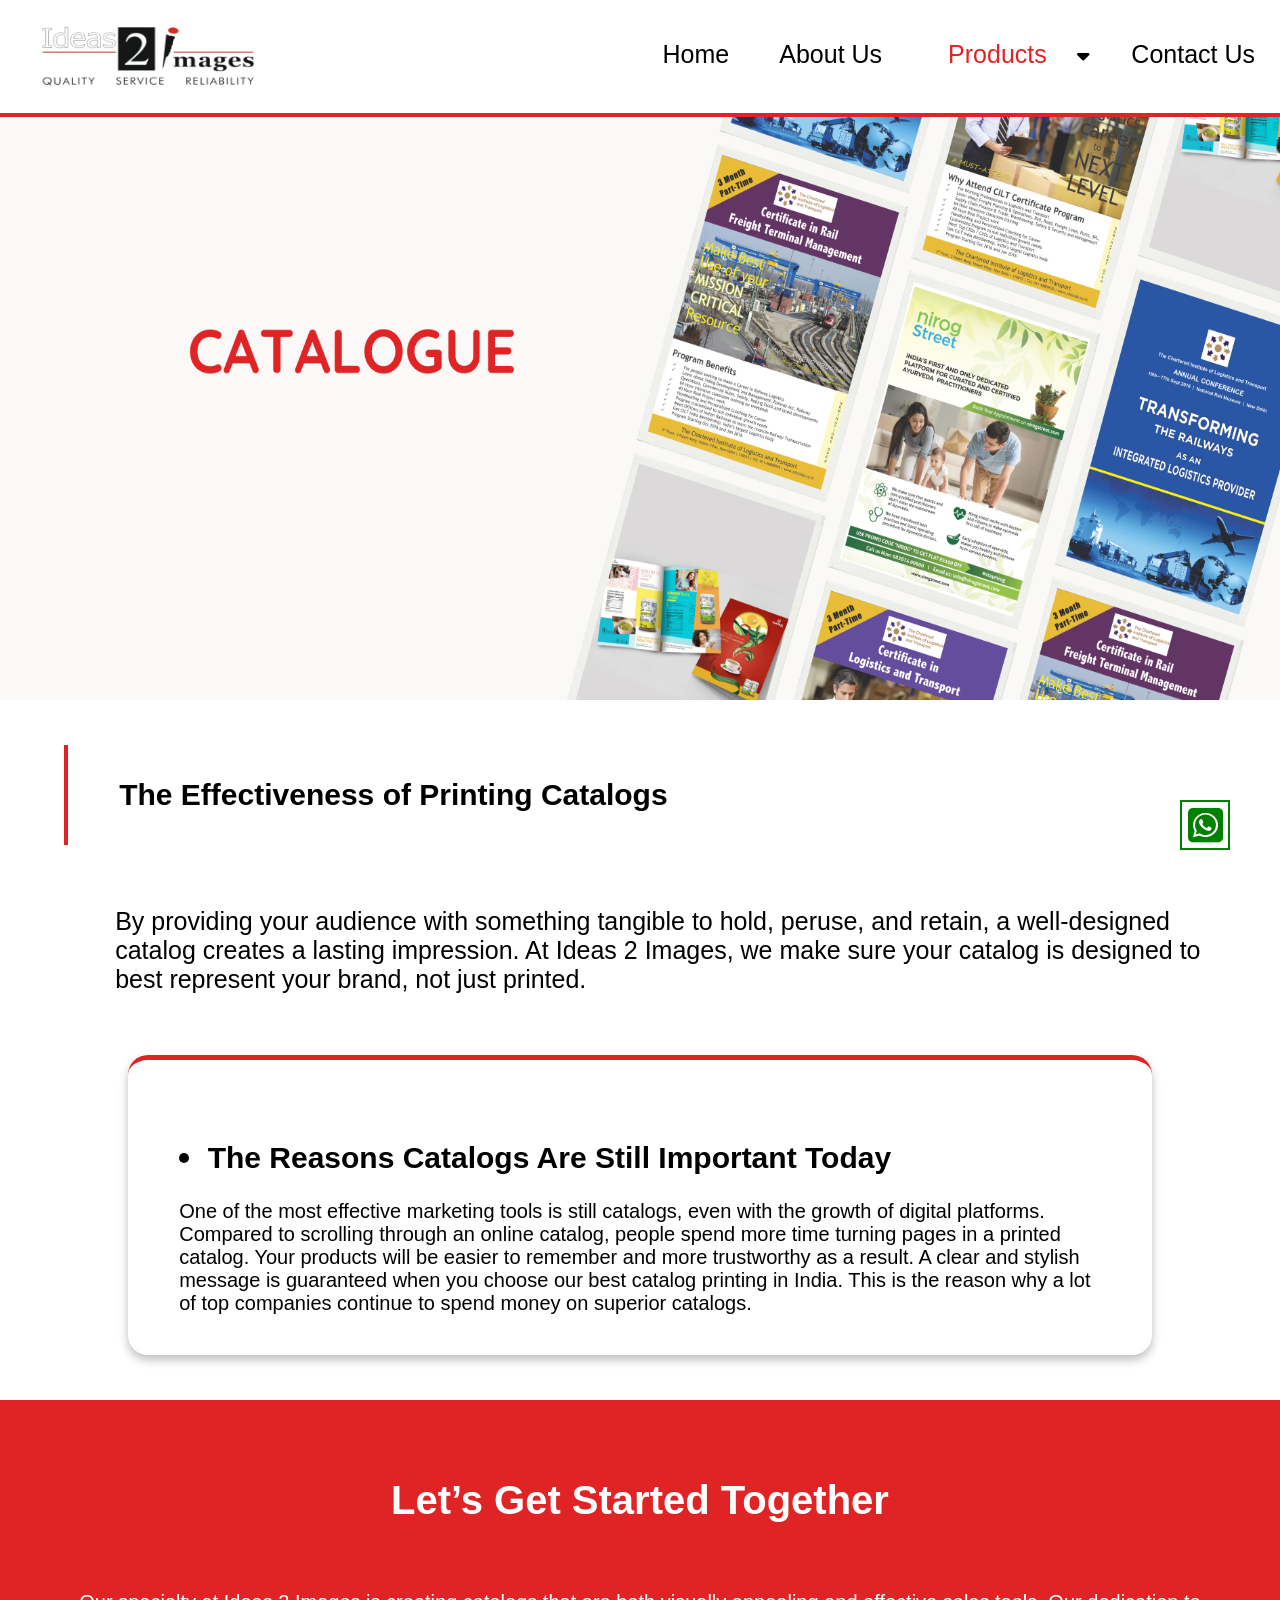
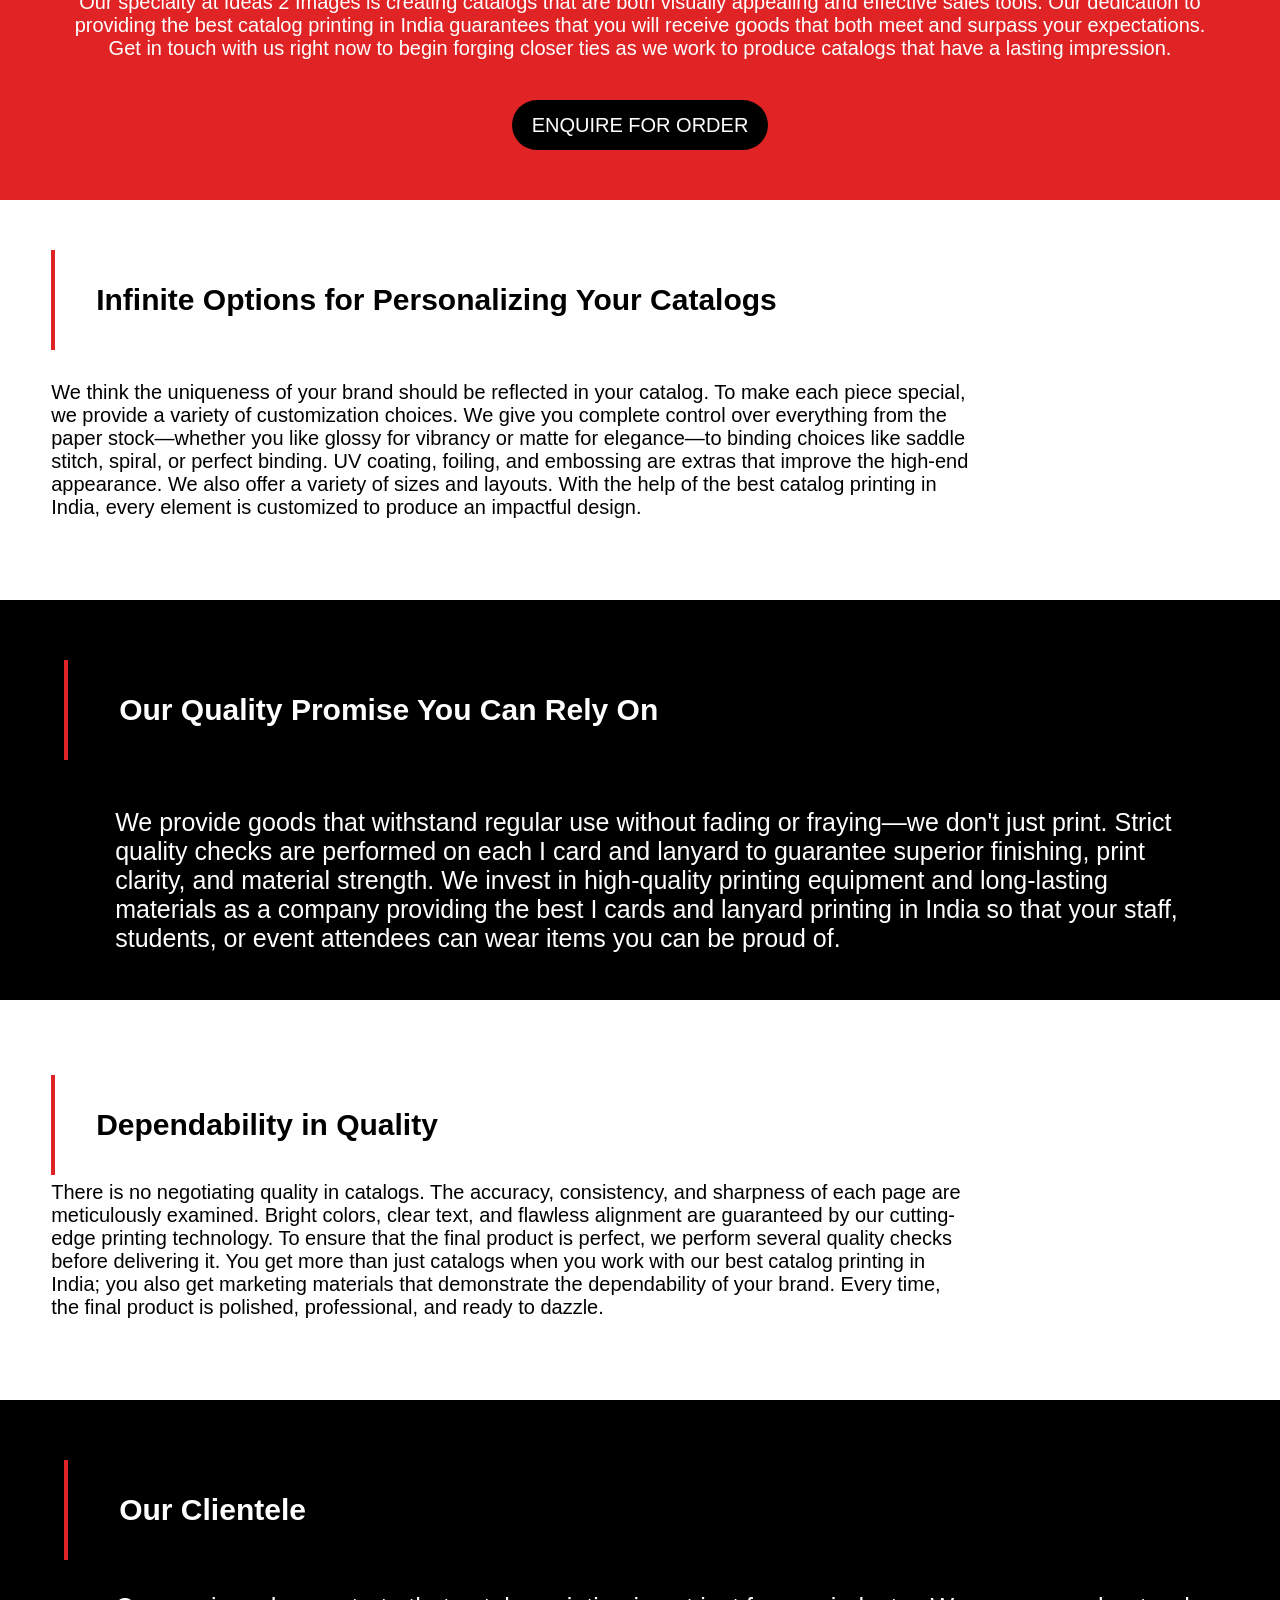
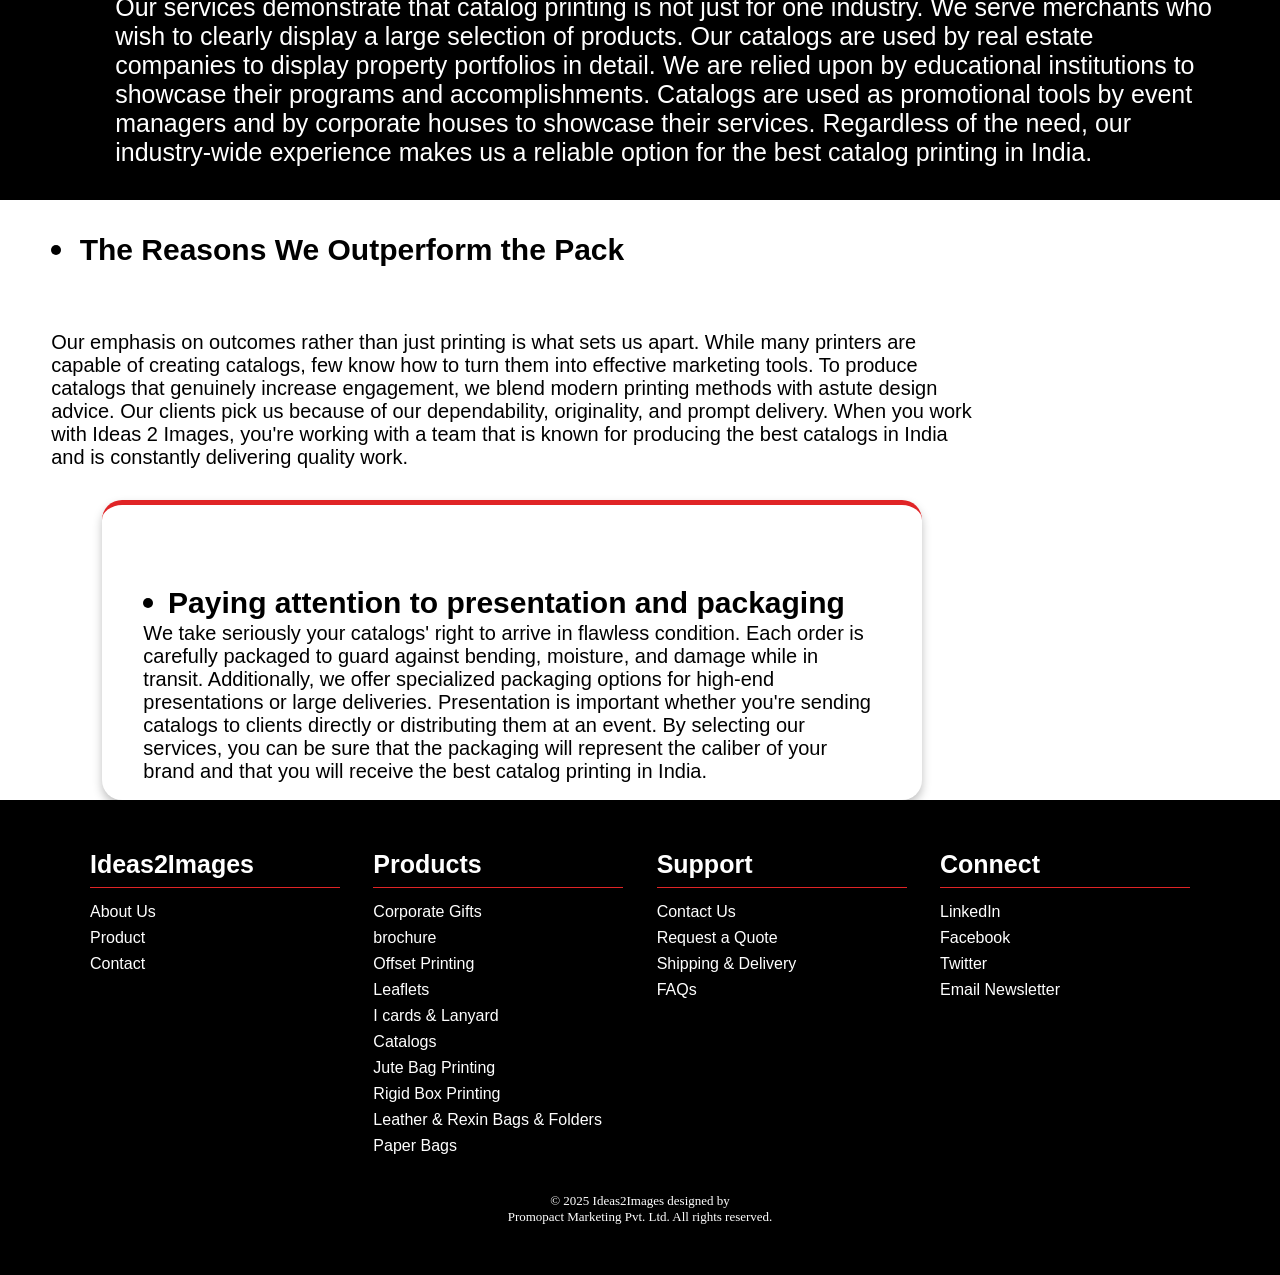
<file: catalog.html>
<!DOCTYPE html>
<html lang="en">
<head>
    <meta charset="UTF-8">
    <meta name="viewport" content="width=device-width, initial-scale=1.0">
    <title>Ideas 2 Images | Offset Printing</title>
    <link rel="stylesheet" href="style.css">
    <link
      rel="stylesheet"
      href="https://cdnjs.cloudflare.com/ajax/libs/font-awesome/6.5.2/css/all.min.css"
      integrity="sha512-SnH5WK+bZxgPHs44uWIX+LLJAJ9/2PkPKZ5QiAj6Ta86w+fsb2TkcmfRyVX3pBnMFcV7oQPJkl9QevSCWr3W6A=="
      crossorigin="anonymous"
      referrerpolicy="no-referrer"
    />
    <style>
        *{margin: 0;
    padding: 0;
    box-sizing: border-box;}
    :root               {--red: #E02426;
                    --black: black;
                    --white:#ffff;
                    --heading:Arial, Helvetica, sans-serif;
                    --para: 'Quicksand', sans-serif;}


    .mean               {width: 100%;
                        height: 700px;}

    .mean img               {width: 100%;
                            height: 700px;}

    .about              {width: 100%;
                        height: 700px;
                        background: var(--white);
                        display: flex;
                        flex-direction: column;
                        justify-content: space-evenly;
                        align-items: center;}

    .about_title        {width: 90%;
                        height: 100px;
                        border-left: 4px solid var(--red);
                        display: flex;
                        align-items: center;
                        font-size: 30px;
                        font-weight: 700;
                        font-family: var(--heading);
                        padding-left: 4%;}

    .about_para        {width: 90%;
                        height: 120px;
                        display: flex;
                        align-items: center;
                        font-size: 25px;
                        font-family: var(--para);
                        padding-left: 4%;}

    .think              {width: 80%;
                        height: 300px;
                        border-radius: 20px;
                        border-top: 5px solid var(--red);
                        display: flex;
                        flex-direction: column;
                        align-items: center;
                        justify-content: center;
                        box-shadow: 0 5px 10px #00000040;}

    .think_title        {width: 90%;
                        height: 100px;
                        display: flex;
                        align-items: center;
                        font-size: 30px;
                        font-weight: 700;
                        font-family: var(--heading);}

    .think .circle      {width: 10px;
                        height: 10px;
                        background: var(--black);
                        margin-right: 2%;
                        border-radius: 50%;}

    .think_para         {width: 90%;
                        height: 100px;
                        display: flex;
                        align-items: center;
                        font-size: 20px;
                        font-family: var(--para);}

    .about              {width: 100%;
                        height: 700px;
                        background: var(--white);
                        display: flex;
                        flex-direction: column;
                        justify-content: space-evenly;
                        align-items: center;}

    .about_title        {width: 90%;
                        height: 100px;
                        border-left: 4px solid var(--red);
                        display: flex;
                        align-items: center;
                        font-size: 30px;
                        font-weight: 700;
                        font-family: var(--heading);
                        padding-left: 4%;}

    .about_para        {width: 90%;
                        height: 120px;
                        display: flex;
                        align-items: center;
                        font-size: 25px;
                        font-family: var(--para);
                        padding-left: 4%;}

    .person              {width: 80%;
                        height: 400px;
                        display: flex;
                        flex-direction: column;
                        align-items: center;
                        justify-content: center;}

    .person_title        {width: 90%;
                        height: 100px;
                        display: flex;
                        align-items: center;
                        border-left: 4px solid var(--red);
                        padding-left: 4%;
                        font-size: 30px;
                        font-weight: 700;
                        font-family: var(--heading);}

    .person .circle      {width: 10px;
                        height: 10px;
                        background: var(--black);
                        margin-right: 2%;
                        border-radius: 50%;}

    .person_para         {width: 90%;
                        height: 200px;
                        display: flex;
                        align-items: center;
                        font-size: 20px;
                        font-family: var(--para);}

    .promise              {width: 100%;
                        height: 400px;
                        background: var(--black);
                        color: var(--white);
                        display: flex;
                        flex-direction: column;
                        justify-content: space-evenly;
                        align-items: center;}

    .promise_title        {width: 90%;
                        height: 100px;
                        border-left: 4px solid var(--red);
                        display: flex;
                        align-items: center;
                        font-size: 30px;
                        font-weight: 700;
                        font-family: var(--heading);
                        padding-left: 4%;}

    .promise_para        {width: 90%;
                        height: 120px;
                        display: flex;
                        align-items: center;
                        font-size: 25px;
                        font-family: var(--para);
                        padding-left: 4%;}

    .serve              {width: 80%;
                        height: 400px;
                        display: flex;
                        flex-direction: column;
                        align-items: center;
                        justify-content: center;}

    .serve_title        {width: 90%;
                        height: 100px;
                        display: flex;
                        align-items: center;
                        border-left: 4px solid var(--red);
                        padding-left: 4%;
                        font-size: 30px;
                        font-weight: 700;
                        font-family: var(--heading);}


    .serve .circle      {width: 10px;
                        height: 10px;
                        background: var(--black);
                        margin-right: 2%;
                        border-radius: 50%;}

    .serve_para         {width: 90%;
                        height: 150px;
                        display: flex;
                        align-items: center;
                        font-size: 20px;
                        font-family: var(--para);}

    .craft              {width: 80%;
                        height: 600px;
                        border-radius: 20px;
                        display: flex;
                        flex-direction: column;
                        align-items: center;
                        justify-content: center;}

    .craft_title        {width: 90%;
                        height: 100px;
                        display: flex;
                        align-items: center;
                        font-size: 30px;
                        font-weight: 700;
                        font-family: var(--heading);}

    .craft .circle      {width: 10px;
                        height: 10px;
                        background: var(--black);
                        margin-right: 2%;
                        border-radius: 50%;}

    .craft_para         {width: 90%;
                        height: 200px;
                        display: flex;
                        align-items: center;
                        font-size: 20px;
                        font-family: var(--para);}

    #connect            {width: 100%;
                        height: 400px;
                        background: var(--red);
                        display: flex;
                        flex-direction: column;
                        justify-content: center;
                        align-items: center;}

    .cta-title          {width: 90%;
                        height: 100px;
                        font-size: 40px;
                        color: var(--white);
                        font-family: var(--heading);
                        display: flex;
                        justify-content: center;
                        align-items: center;}

    .cta-subtitle       {width: 90%;
                        height: 150px;
                        font-size: 20px;
                        color: var(--white);
                        font-family: var(--para);
                        text-align: center;
                        display: flex;
                        justify-content: center;
                        align-items: center;}

    .cta-button         {width: 20%;
                        height: 50px;
                        background: var(--black);
                        border-radius: 50px;
                        font-size: 20px;
                        display: flex;
                        justify-content: center;
                        cursor: pointer;
                        align-items: center;
                        text-decoration: none;
                        color: var(--white);
                        font-family: var(--heading);}

.icon               {width: 50px;
                        height: 50px;
                        background: var(--white);
                        border: 2px solid green;
                        position: fixed;
                        bottom: 50px;
                        right: 50px;
                        color: green;
                        display: flex;
                        justify-content: center;
                        align-items: center;}

        .icon a         {text-decoration: none;
                        color: green;}

    .fa-square-whatsapp {font-size: 40px;}
    </style>
</head>
<body class="body-base">
<div class="icon"><a href="https://wa.me/9810118782"><i class="fa-brands fa-square-whatsapp"></i></a></div>
    <section class="navbar">
          <section class="logo"><img src="img/logo (3).png" alt=""></section>
          <button class="hamburger" id="hamburger">&#9776;</button>
          <nav class="nav-links" id="navLinks">
            <a href="index.html">Home</a>
            <a href="about.html">About Us</a>  
            <div class="dropdown">
                <button class="dropbtn"><a href="#"><span>Products</span></a> 
                  <i class="fa fa-caret-down"></i>
                </button>
                <div class="dropdown-content">
                  <a href="corporategifts.html">Corporate Gifts</a>
                  <a href="brochure.html">Brochure</a>
                  <a href="offsetprinting.html">Offset Printing</a>
                  <a href="leaflet.html">⁠Leaflets</a>
                  <a href="icard.html">I cards & Lanyard</a>
                  <a href="catalog.html">⁠Catalogs</a>
                  <a href="jute.html">Jute Bag Printing</a>
                  <a href="rigid.html">Rigid Box Printing</a>
                  <a href="leatherandresin.html">⁠Leather & Rexin Bags & Folders</a>
                  <a href="paperbag.html">Paper Bags</a>
                </div>
              </div> 
            <a href="form.html">Contact Us</a>
            
          </nav>
        </section>
    <section class="mean">
        <img src="img/6.png" alt="">
    </section>

    <section class="about">
        <div class="about_title">
            The Effectiveness of Printing Catalogs
        </div>
        <div class="about_para">
            By providing your audience with something tangible to hold, peruse, and retain, a well-designed catalog creates a lasting impression. At Ideas 2 Images, we make sure your catalog is designed to best represent your brand, not just printed.
        </div>
        <div class="think">
            <div class="think_title">
                <div class="circle"></div>The Reasons Catalogs Are Still Important Today
            </div>
            <div class="think_para">
                One of the most effective marketing tools is still catalogs, even with the growth of digital platforms. Compared to scrolling through an online catalog, people spend more time turning pages in a printed catalog. Your products will be easier to remember and more trustworthy as a result. A clear and stylish message is guaranteed when you choose our best catalog printing in India.  This is the reason why a lot of top companies continue to spend money on superior catalogs.
            </div>
        </div>
    </section>

    <section id="connect">
            <h2 class="cta-title">
                Let’s Get Started Together
            </h2>
            <p class="cta-subtitle">
                Our specialty at Ideas 2 Images is creating catalogs that are both visually appealing and effective sales tools. Our dedication to providing the best catalog printing in India guarantees that you will receive goods that both meet and surpass your expectations. Get in touch with us right now to begin forging closer ties as we work to produce catalogs that have a lasting impression.
            </p>
            <a href="https://mail.google.com/mail/?view=cm&fs=1&to=ideas2images@gmail.com" target="_blank" class="cta-button">
                ENQUIRE FOR ORDER
            </a>
        </div>
    </section>

    <section class="person">
        <div class="person_title">
            Infinite Options for Personalizing Your Catalogs
        </div>
        <div class="person_para">
            We think the uniqueness of your brand should be reflected in your catalog. To make each piece special, we provide a variety of customization choices. We give you complete control over everything from the paper stock—whether you like glossy for vibrancy or matte for elegance—to binding choices like saddle stitch, spiral, or perfect binding. UV coating, foiling, and embossing are extras that improve the high-end appearance. We also offer a variety of sizes and layouts. With the help of the best catalog printing in India, every element is customized to produce an impactful design.
        </div>
    </section>

    <section class="promise">
        <div class="promise_title">
            Our Quality Promise You Can Rely On
        </div>
        <div class="promise_para">
            We provide goods that withstand regular use without fading or fraying—we don't just print. Strict quality checks are performed on each I card and lanyard to guarantee superior finishing, print clarity, and material strength. We invest in high-quality printing equipment and long-lasting materials as a company providing the best I cards and lanyard printing in India so that your staff, students, or event attendees can wear items you can be proud of.
        </div>
    </section>

    <section class="serve">
        <div class="serve_title">
            Dependability in Quality
        </div>
        <div class="serve_para">
            There is no negotiating quality in catalogs. The accuracy, consistency, and sharpness of each page are meticulously examined. Bright colors, clear text, and flawless alignment are guaranteed by our cutting-edge printing technology. To ensure that the final product is perfect, we perform several quality checks before delivering it. You get more than just catalogs when you work with our best catalog printing in India; you also get marketing materials that demonstrate the dependability of your brand. Every time, the final product is polished, professional, and ready to dazzle.
        </div>
    </section>

    <section class="promise">
        <div class="promise_title">
            Our Clientele
        </div>
        <div class="promise_para">
            Our services demonstrate that catalog printing is not just for one industry. We serve merchants who wish to clearly display a large selection of products. Our catalogs are used by real estate companies to display property portfolios in detail. We are relied upon by educational institutions to showcase their programs and accomplishments. Catalogs are used as promotional tools by event managers and by corporate houses to showcase their services. Regardless of the need, our industry-wide experience makes us a reliable option for the best catalog printing in India.
        </div>
    </section>

    <div class="craft">
            <div class="craft_title">
                <div class="circle"></div>The Reasons We Outperform the Pack
            </div>
            <div class="craft_para">
                Our emphasis on outcomes rather than just printing is what sets us apart. While many printers are capable of creating catalogs, few know how to turn them into effective marketing tools. To produce catalogs that genuinely increase engagement, we blend modern printing methods with astute design advice. Our clients pick us because of our dependability, originality, and prompt delivery. When you work with Ideas 2 Images, you're working with a team that is known for producing the best catalogs in India and is constantly delivering quality work.
            </div>
            <div class="think">
            <div class="think_title">
                <div class="circle"></div>Paying attention to presentation and packaging
            </div>
            <div class="think_para">
                We take seriously your catalogs' right to arrive in flawless condition. Each order is carefully packaged to guard against bending, moisture, and damage while in transit. Additionally, we offer specialized packaging options for high-end presentations or large deliveries. Presentation is important whether you're sending catalogs to clients directly or distributing them at an event. By selecting our services, you can be sure that the packaging will represent the caliber of your brand and that you will receive the best catalog printing in India.
            </div>
        </div>
        </div>

        <footer class="footer">
    <div class="footer-container">
      <div class="footer-column">
        <h3>Ideas2Images</h3>
        <ul>
          <li><a href="about.html">About Us</a></li>
          <li><a href="corporategifts.html">Product</a></li>
          <li><a href="form.html">Contact</a></li>
        </ul>
      </div>

      <div class="footer-column">
        <h3>Products</h3>
        <ul>
          <li><a href="corporategifts.html">Corporate Gifts</a></li>
          <li><a href="brochure.html">brochure</a></li>
          <li><a href="offsetprinting.html">Offset Printing</a></li>
          <li><a href="leaflet.html">⁠Leaflets</a></li>
          <li><a href="icard.html">I cards & Lanyard</a></li>
          <li><a href="catalog.html">⁠Catalogs</a></li>
          <li><a href="jute.html">Jute Bag Printing</a></li>
          <li><a href="rigid.html">Rigid Box Printing</a></li>
          <li><a href="leatherandresin.html">⁠Leather & Rexin Bags & Folders</a></li>
          <li><a href="paperbag.html">Paper Bags</a></li>
        </ul>
      </div>

      <div class="footer-column">
        <h3>Support</h3>
        <ul>
          <li><a href="form.html">Contact Us</a></li>
          <li><a href="#">Request a Quote</a></li>
          <li><a href="#">Shipping & Delivery</a></li>
          <li><a href="#">FAQs</a></li>
        </ul>
      </div>

      <div class="footer-column">
        <h3>Connect</h3>
        <ul>
          <li><a href="#">LinkedIn</a></li>
          <li><a href="#">Facebook</a></li>
          <li><a href="#">Twitter</a></li>
          <li><a href="#">Email Newsletter</a></li>
        </ul>
      </div>
    </div>
    <div class="footer-bottom">
      © 2025 Ideas2Images designed by <br>Promopact Marketing Pvt. Ltd. All rights reserved.
    </div>
  </footer>
</body>
</html>
</file>
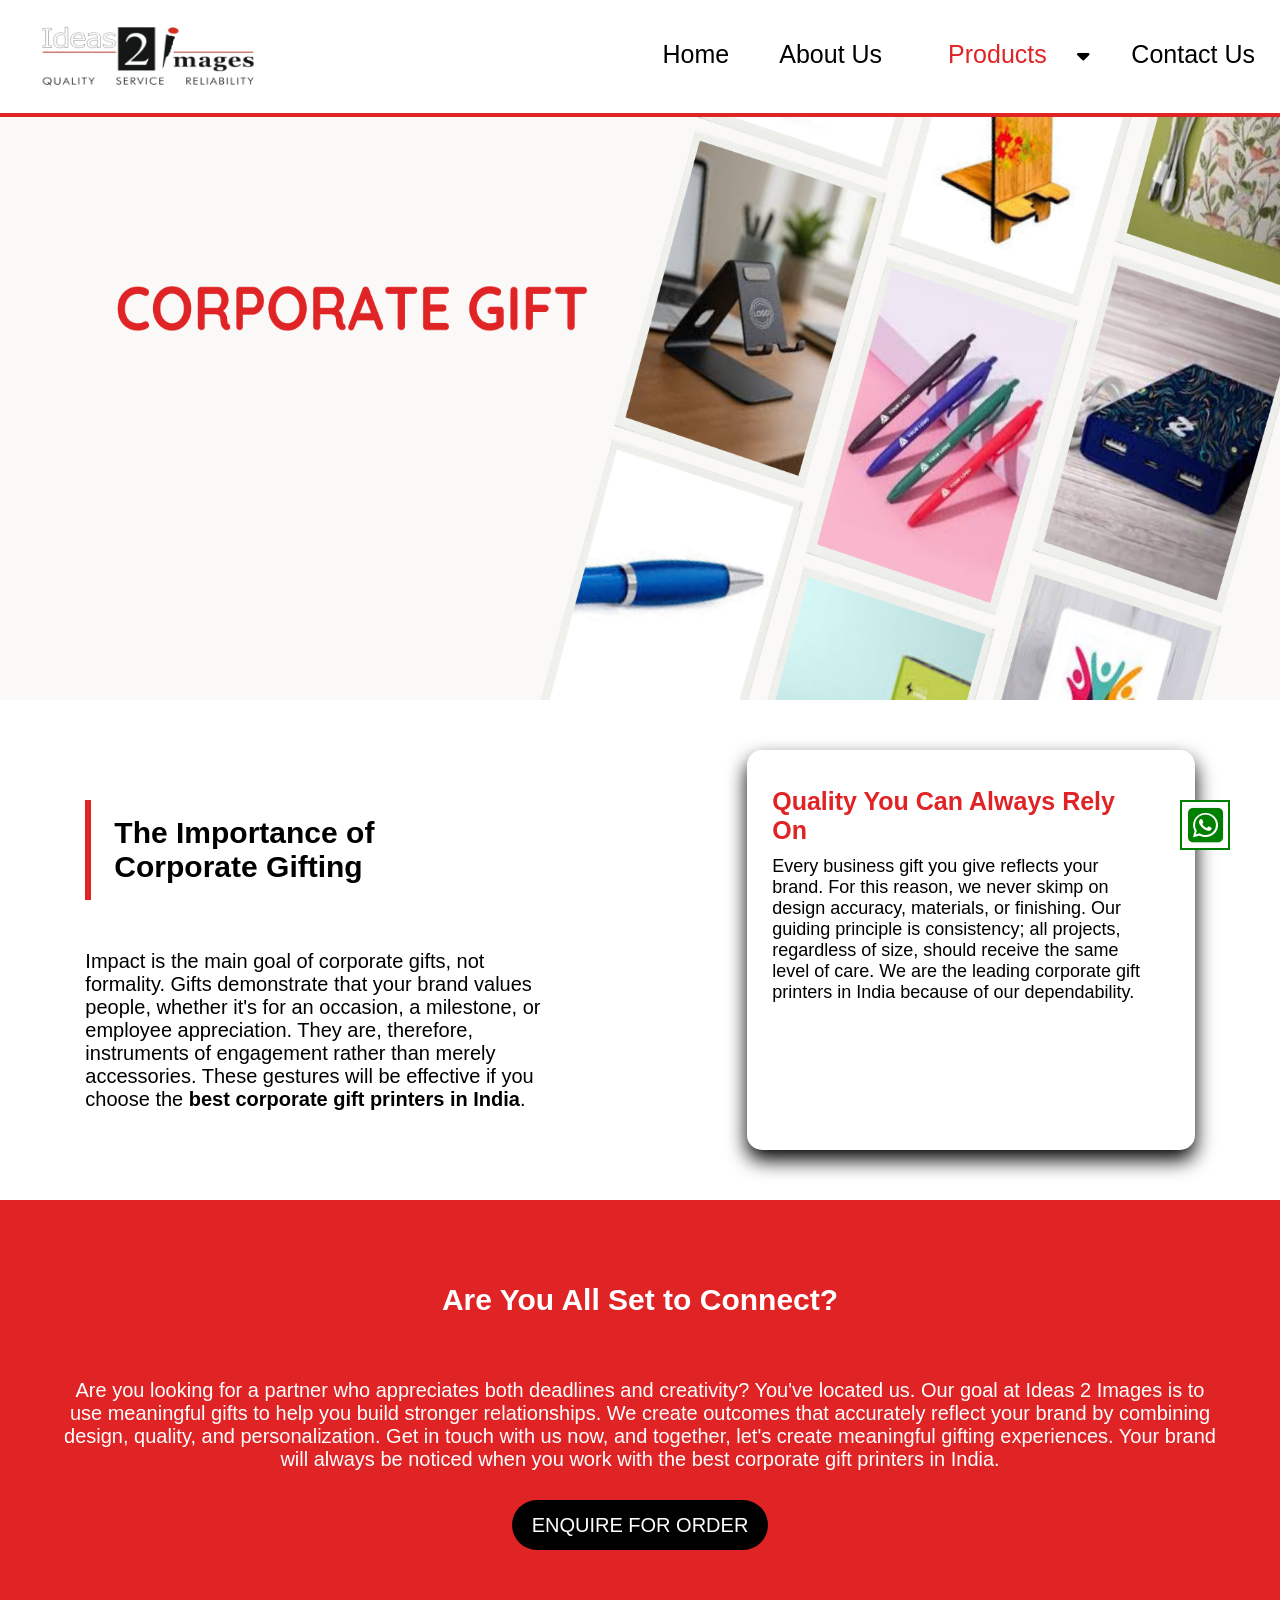
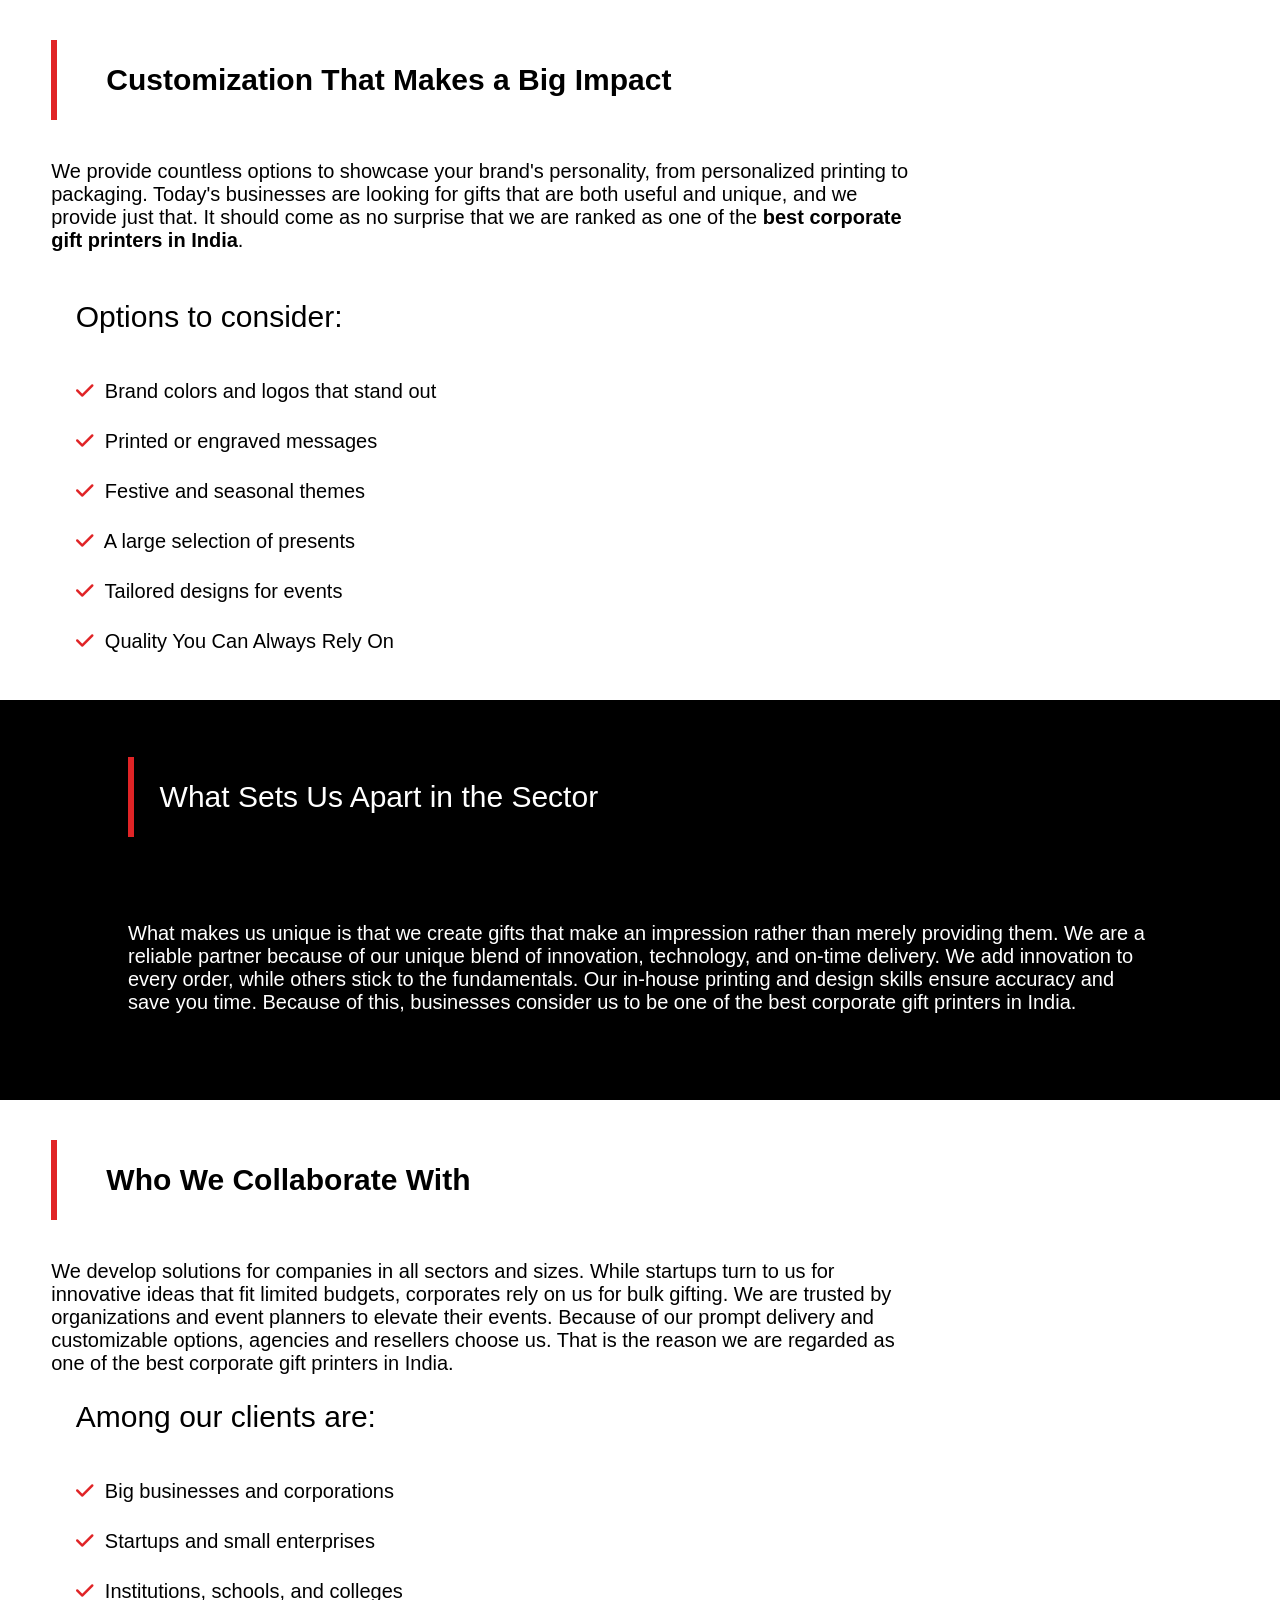
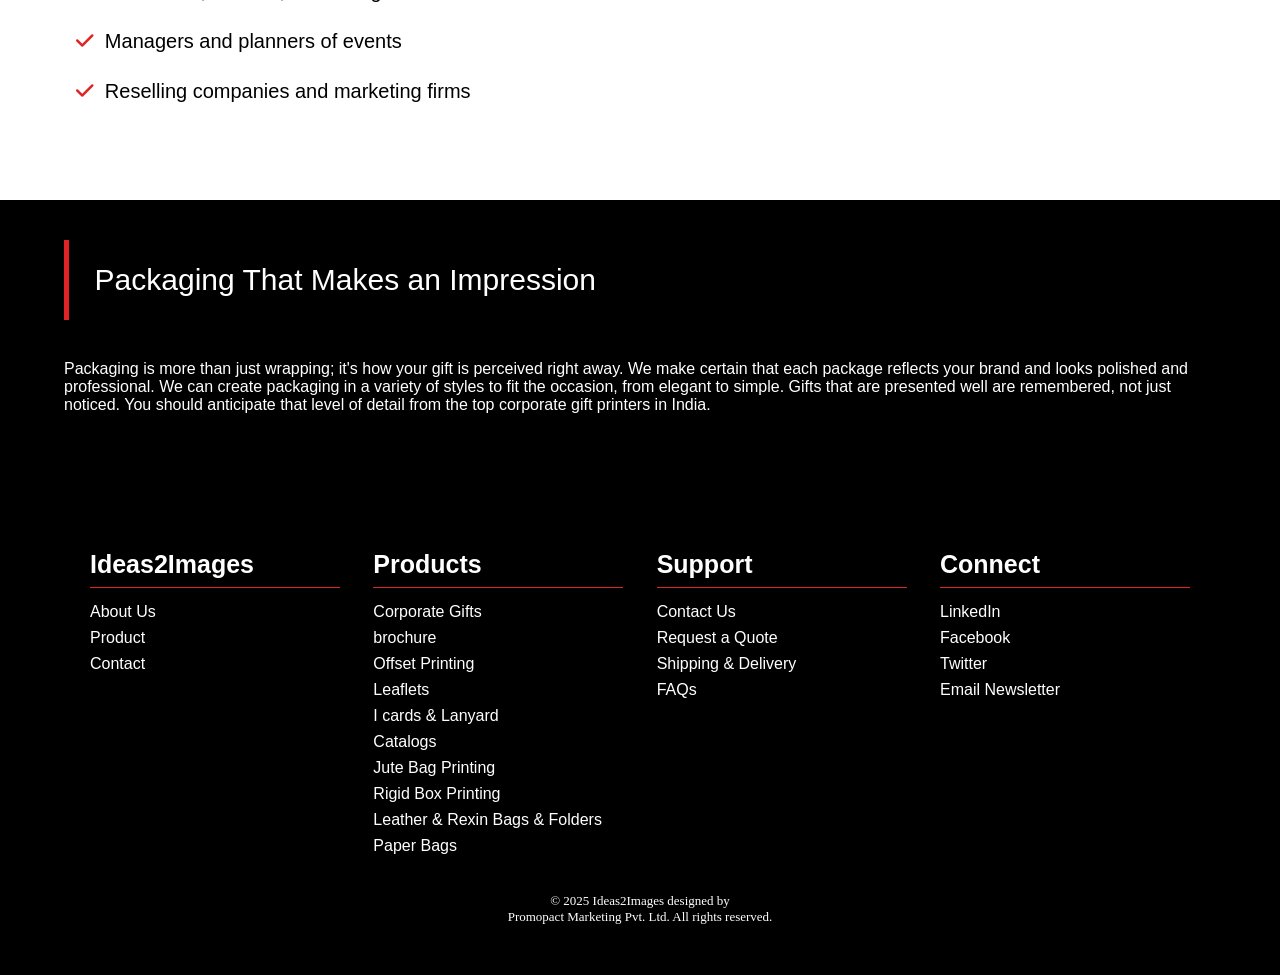
<file: corporategifts.html>
<!DOCTYPE html>
<html lang="en">
<head>
    <meta charset="UTF-8">
    <meta name="viewport" content="width=device-width, initial-scale=1.0">
    <link
      rel="stylesheet"
      href="https://cdnjs.cloudflare.com/ajax/libs/font-awesome/6.5.2/css/all.min.css"
      integrity="sha512-SnH5WK+bZxgPHs44uWIX+LLJAJ9/2PkPKZ5QiAj6Ta86w+fsb2TkcmfRyVX3pBnMFcV7oQPJkl9QevSCWr3W6A=="
      crossorigin="anonymous"
      referrerpolicy="no-referrer"
    />
    <link rel="stylesheet" href="style.css">
    <title>Corporate Gifts</title>
</head>
<style>
    *{margin: 0;
    padding: 0;
    box-sizing: border-box;}
    :root               {--red: #E02426;
                    --black: black;
                    --white:#ffff;
                    --heading:Arial, Helvetica, sans-serif;
                    --para: 'Quicksand', sans-serif;}


    .mean               {width: 100%;
                        height: 700px;}

    .mean img               {width: 100%;
                            height: 700px;}

    .importance         {width: 100%;
                        height: 500px;
                        display: flex;
                        justify-content: space-evenly;
                    align-items: center;}

    .imp_box1           {width: 45%;
                        height: 400px;
                        display: flex;
                        flex-direction: column;
                        justify-content: space-evenly;}

    .imp_title          {width: 80%;
                        height: 100px;
                        font-size: 30px;
                        padding-left: 4%;
                        display: flex;
                        align-items: center;
                        font-family: var(--heading);
                        font-weight: 700;
                        border-left: 6px solid var(--red);}

    .imp_para           {width: 80%;
                        height: 150px;
                        font-size: 20px;
                        font-family: var(--para);}

    .quality           {width: 35%;
                        height: 400px;
                        border-radius: 15px;
                        box-shadow: 0 10px 20px var(--black);
                        padding: 2%;}

    .quality_title      {width: 90%;
                        height: 80px;
                        font-size: 25px;
                        color: var(--red);
                        display: flex;
                        align-items: center;
                        font-family: var(--heading);
                        font-weight: 700;}

    .quality_para       {width: 95%;
                        height: 150px;
                        font-size: 18px;
                        font-family: var(--para);}

    .impact             {width: 100%;
                        height: 700px;
                        }

    .impact_txt         {width: 100%;
                        height: 300px;
                        padding-left: 4%;
                        display: flex;
                        flex-direction: column;
                        justify-content: space-evenly;}

    .impact_title          {width: 90%;
                        height: 80px;
                        font-size: 30px;
                        padding-left: 4%;
                        display: flex;
                        align-items: center;
                        font-family: var(--heading);
                        font-weight: 700;
                        border-left: 6px solid var(--red);}

    .impact_para           {width: 70%;
                        height: 100px;
                        font-size: 20px;
                        font-family: var(--para);
                        }

    .impact_txt1         {width: 100%;
                        height: 400px;
                        padding-left: 4%;
                        display: flex;
                        flex-direction: column;
                        justify-content: space-evenly;}

    .impact_points      {width: 40%;
                        height: 400px;
                        padding-left: 2%;}
                        
    .pnts_title       {width: 100%;
                        height: 80px;
                        font-size: 30px;
                        font-family: var(--heading);}

    .imp_pnt            {width: 100%;
                        height: 50px;
                        font-size: 20px;
                        font-family: var(--para);}

    .fa-check           {color: var(--red);}

    .apart              {width: 100%;
                        height: 400px;
                        background: var(--black);
                        display: flex;
                        flex-direction: column;
                        justify-content: space-evenly;
                        align-items: center;}

    .apart_title        {width: 80%;
                        height: 80px;
                        font-size: 30px;
                        display: flex;
                        align-items: center;
                        padding-left: 2%;
                        color: var(--white);
                        font-family: var(--heading);
                        border-left: 6px solid var(--red);}

    .apart_txt         {width: 80%;
                        height: 150px;
                        font-size: 20px;
                        color: var(--white);
                        font-family: var(--para);}

    .impression         {width: 100%;
                        height: 300px;
                        background: var(--black);
                        display: flex;
                        flex-direction: column;
                        justify-content: space-evenly;
                        align-items: center;}

    .impres_title       {width: 90%;
                        height: 80px;
                        color: var(--white);
                        font-size: 30px;
                        padding-left: 2%;
                        display: flex;
                        align-items: center;
                        font-family: var(--heading);
                        border-left: 5px solid var(--red);}

    .impres_para        {width: 90%;
                        height: 100px;
                        color: var(--white);
                        font-family: var(--para);}

    #connect            {width: 100%;
                        height: 400px;
                        background: var(--red);
                        display: flex;
                        flex-direction: column;
                        justify-content: center;
                        align-items: center;}

    .cta-title          {width: 90%;
                        height: 100px;
                        font-size: 30px;
                        color: var(--white);
                        font-family: var(--heading);
                        display: flex;
                        justify-content: center;
                        align-items: center;}

    .cta-subtitle       {width: 90%;
                        height: 150px;
                        font-size: 20px;
                        color: var(--white);
                        font-family: var(--para);
                        text-align: center;
                        display: flex;
                        justify-content: center;
                        align-items: center;}

    .cta-button         {width: 20%;
                        height: 50px;
                        background: var(--black);
                        border-radius: 50px;
                        font-size: 20px;
                        display: flex;
                        justify-content: center;
                        cursor: pointer;
                        align-items: center;
                        text-decoration: none;
                        color: var(--white);
                        font-family: var(--heading);}

    .icon               {width: 50px;
                        height: 50px;
                        background: var(--white);
                        border: 2px solid green;
                        position: fixed;
                        bottom: 50px;
                        right: 50px;
                        color: green;
                        display: flex;
                        justify-content: center;
                        align-items: center;}

        .icon a         {text-decoration: none;
                        color: green;}

    .fa-square-whatsapp {font-size: 40px;}
</style>
<body>

    <div class="icon"><a href="https://wa.me/9810118782"><i class="fa-brands fa-square-whatsapp"></i></a></div>
    <!-- Header / Navigation -->
  <section class="navbar">
          <section class="logo"><img src="img/logo (3).png" alt=""></section>
          <button class="hamburger" id="hamburger">&#9776;</button>
          <nav class="nav-links" id="navLinks">
            <a href="index.html">Home</a>
            <a href="about.html">About Us</a>  
            <div class="dropdown">
                <button class="dropbtn"><a href="#"><span>Products</span></a> 
                  <i class="fa fa-caret-down"></i>
                </button>
                <div class="dropdown-content">
                  <a href="corporategifts.html">Corporate Gifts</a>
                  <a href="brochure.html">Brochure</a>
                  <a href="offsetprinting.html">Offset Printing</a>
                  <a href="leaflet.html">⁠Leaflets</a>
                  <a href="icard.html">I cards & Lanyard</a>
                  <a href="catalog.html">⁠Catalogs</a>
                  <a href="jute.html">Jute Bag Printing</a>
                  <a href="rigid.html">Rigid Box Printing</a>
                  <a href="leatherandresin.html">⁠Leather & Rexin Bags & Folders</a>
                  <a href="paperbag.html">Paper Bags</a>
                </div>
              </div> 
            <a href="form.html">Contact Us</a>
            
          </nav>
        </section>
    <section class="mean">
        <img src="img/1.png" alt="">
    </section>

    <section class="importance">
        <div class="imp_box1">
            <div class="imp_title">
                The Importance of <br>Corporate Gifting
            </div>
            <div class="imp_para">
                Impact is the main goal of corporate gifts, not formality. Gifts demonstrate that your brand values people, whether it's for an occasion, a milestone, or employee appreciation. They are, therefore, instruments of engagement rather than merely accessories. These gestures will be effective if you choose the <b>best corporate gift printers in India</b>.
            </div>
        </div>
        <div class="quality">
            <div class="quality_title">
                Quality You Can Always Rely On
            </div>
            <div class="quality_para">
                Every business gift you give reflects your brand. For this reason, we never skimp on design accuracy, materials, or finishing. Our guiding principle is consistency; all projects, regardless of size, should receive the same level of care. We are the  leading corporate gift printers in India because of our dependability.
            </div>
        </div>
    </section>

    <section id="connect">
            <h2 class="cta-title">
                Are You All Set to Connect?
            </h2>
            <p class="cta-subtitle">
                Are you looking for a partner who appreciates both deadlines and creativity? You've located us. Our goal at Ideas 2 Images is to use meaningful gifts to help you build stronger relationships. We create outcomes that accurately reflect your brand by combining design, quality, and personalization. Get in touch with us now, and together, let's create meaningful gifting experiences. Your brand will always be noticed when you work with the best corporate gift printers in India.
            </p>
            <a href="https://mail.google.com/mail/?view=cm&fs=1&to=ideas2images@gmail.com" target="_blank" class="cta-button">
                ENQUIRE FOR ORDER
            </a>
        </div>
    </section>

    <section class="impact">
        <div class="impact_txt">
            <div class="impact_title">
                Customization That Makes a Big Impact
            </div>
            <div class="impact_para">
                We provide countless options to showcase your brand's personality, from personalized printing to packaging. Today's businesses are looking for gifts that are both useful and unique, and we provide just that. It should come as no surprise that we are ranked as one of the <b>best corporate gift printers in India</b>.
            </div>
        </div>
        <div class="impact_txt1">
            <div class="impact_points">
                <div class="pnts_title">
                    Options to consider:
                </div>
                <div class="imp_pnt"><i class="fa-solid fa-check"></i>&nbsp;&nbsp;Brand colors and logos that stand out</div>
                <div class="imp_pnt"><i class="fa-solid fa-check"></i>&nbsp;&nbsp;Printed or engraved messages</div>
                <div class="imp_pnt"><i class="fa-solid fa-check"></i>&nbsp;&nbsp;Festive and seasonal themes</div>
                <div class="imp_pnt"><i class="fa-solid fa-check"></i>&nbsp;&nbsp;A large selection of presents</div>
                <div class="imp_pnt"><i class="fa-solid fa-check"></i>&nbsp;&nbsp;Tailored designs for events</div>
                <div class="imp_pnt"><i class="fa-solid fa-check"></i>&nbsp;&nbsp;Quality You Can Always Rely On</div>
            </div>
            <div class="impact_img"></div>
        </div>
    </section>

    <section class="apart">
        <div class="apart_title">
            What Sets Us Apart in the Sector
        </div>
        <div class="apart_txt">
            What makes us unique is that we create gifts that make an impression rather than merely providing them. We are a reliable partner because of our unique blend of innovation, technology, and on-time delivery. We add innovation to every order, while others stick to the fundamentals. Our in-house printing and design skills ensure accuracy and save you time. Because of this, businesses consider us to be one of the best corporate gift printers in India.
        </div>
    </section>

    <section class="impact">
        <div class="impact_txt">
            <div class="impact_title">
                Who We Collaborate With
            </div>
            <div class="impact_para">
                We develop solutions for companies in all sectors and sizes. While startups turn to us for innovative ideas that fit limited budgets, corporates rely on us for bulk gifting. We are trusted by organizations and event planners to elevate their events. Because of our prompt delivery and customizable options, agencies and resellers choose us. That is the reason we are regarded as one of the best corporate gift printers in India.
            </div>
        </div>
        <div class="impact_txt1">
            <div class="impact_points">
                <div class="pnts_title">
                    Among our clients are:
                </div>
                <div class="imp_pnt"><i class="fa-solid fa-check"></i>&nbsp;&nbsp;Big businesses and corporations</div>
                <div class="imp_pnt"><i class="fa-solid fa-check"></i>&nbsp;&nbsp;Startups and small enterprises</div>
                <div class="imp_pnt"><i class="fa-solid fa-check"></i>&nbsp;&nbsp;Institutions, schools, and colleges</div>
                <div class="imp_pnt"><i class="fa-solid fa-check"></i>&nbsp;&nbsp;Managers and planners of events</div>
                <div class="imp_pnt"><i class="fa-solid fa-check"></i>&nbsp;&nbsp;Reselling companies and marketing firms</div>
            </div>
            <div class="impact_img"></div>
        </div>
    </section>

    <section class="impression">
        <div class="impres_title">
            Packaging That Makes an Impression
        </div>
        <div class="impres_para">
            Packaging is more than just wrapping; it's how your gift is perceived right away. We make certain that each package reflects your brand and looks polished and professional. We can create packaging in a variety of styles to fit the occasion, from elegant to simple. Gifts that are presented well are remembered, not just noticed. You should anticipate that level of detail from the top corporate gift printers in India.
        </div>
    </section>

    <footer class="footer">
    <div class="footer-container">
      <div class="footer-column">
        <h3>Ideas2Images</h3>
        <ul>
          <li><a href="about.html">About Us</a></li>
          <li><a href="corporategifts.html">Product</a></li>
          <li><a href="form.html">Contact</a></li>
        </ul>
      </div>

      <div class="footer-column">
        <h3>Products</h3>
        <ul>
          <li><a href="corporategifts.html">Corporate Gifts</a></li>
          <li><a href="brochure.html">brochure</a></li>
          <li><a href="offsetprinting.html">Offset Printing</a></li>
          <li><a href="leaflet.html">⁠Leaflets</a></li>
          <li><a href="icard.html">I cards & Lanyard</a></li>
          <li><a href="catalog.html">⁠Catalogs</a></li>
          <li><a href="jute.html">Jute Bag Printing</a></li>
          <li><a href="rigid.html">Rigid Box Printing</a></li>
          <li><a href="leatherandresin.html">⁠Leather & Rexin Bags & Folders</a></li>
          <li><a href="paperbag.html">Paper Bags</a></li>
        </ul>
      </div>

      <div class="footer-column">
        <h3>Support</h3>
        <ul>
          <li><a href="form.html">Contact Us</a></li>
          <li><a href="#">Request a Quote</a></li>
          <li><a href="#">Shipping & Delivery</a></li>
          <li><a href="#">FAQs</a></li>
        </ul>
      </div>

      <div class="footer-column">
        <h3>Connect</h3>
        <ul>
          <li><a href="#">LinkedIn</a></li>
          <li><a href="#">Facebook</a></li>
          <li><a href="#">Twitter</a></li>
          <li><a href="#">Email Newsletter</a></li>
        </ul>
      </div>
    </div>
    <div class="footer-bottom">
      © 2025 Ideas2Images designed by <br>Promopact Marketing Pvt. Ltd. All rights reserved.
    </div>
  </footer>
</body>
</html>
</file>
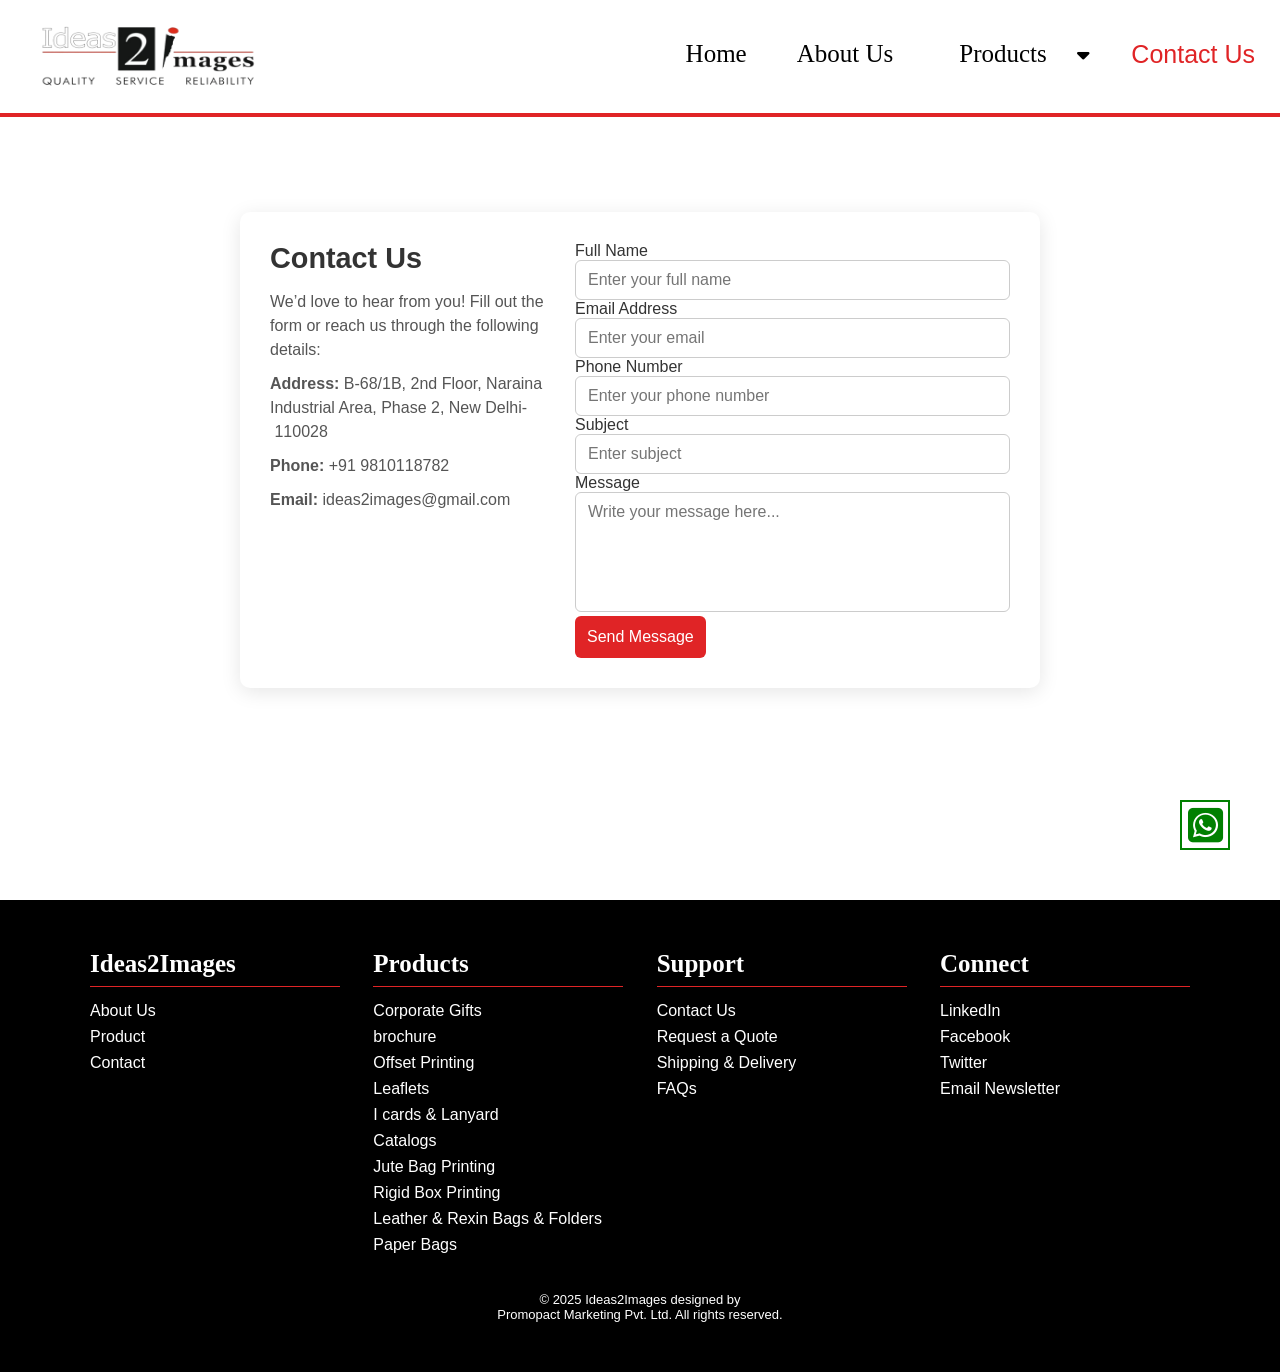
<file: form.html>
<!DOCTYPE html>
<html lang="en">
<head>
  <meta charset="UTF-8">
  <meta name="viewport" content="width=device-width, initial-scale=1.0">
  <link
      rel="stylesheet"
      href="https://cdnjs.cloudflare.com/ajax/libs/font-awesome/6.5.2/css/all.min.css"
      integrity="sha512-SnH5WK+bZxgPHs44uWIX+LLJAJ9/2PkPKZ5QiAj6Ta86w+fsb2TkcmfRyVX3pBnMFcV7oQPJkl9QevSCWr3W6A=="
      crossorigin="anonymous"
      referrerpolicy="no-referrer"
    />
    <link rel="stylesheet" href="style.css">
  <title>Contact Us</title>
  <style>
    * {
      margin: 0;
      padding: 0;
      box-sizing: border-box;
      font-family: 'Poppins', sans-serif;
    }

    :root               {--red: #E02426;
                    --black: black;
                    --white:#ffff;
                    --heading:'Pacifico', cursive;
                    --para: 'Quicksand', sans-serif;}

    .form         {width: 100%;
                  height: 900px;
                  display: flex;
                  justify-content: center;
                  align-items: center;}

    .contact-container {
      background: #fff;
      border-radius: 10px;
      box-shadow: 0 4px 20px rgba(0, 0, 0, 0.1);
      max-width: 800px;
      width: 100%;
      padding: 30px;
      display: flex;
      flex-wrap: wrap;
      gap: 20px;
    }

    .contact-info {
      flex: 1 1 250px;
    }

    .contact-info h2 {
      font-size: 1.8rem;
      margin-bottom: 15px;
      color: #333;
    }

    .contact-info p {
      color: #555;
      margin-bottom: 10px;
      line-height: 1.5;
    }

    .contact-form {
      flex: 1 1 400px;
    }

    .contact-form form {
      display: flex;
      flex-direction: column;
      gap: 15px;
    }

    .contact-form label {
      font-weight: 500;
      color: #333;
    }

    .contact-form input,
    .contact-form textarea {
      padding: 10px 12px;
      border: 1px solid #ccc;
      border-radius: 6px;
      font-size: 1rem;
      width: 100%;
      transition: border-color 0.3s;
    }

    .contact-form input:focus,
    .contact-form textarea:focus {
      border-color: #007BFF;
      outline: none;
    }

    .contact-form textarea {
      resize: none;
      min-height: 120px;
    }

    .contact-form button {
      background: var(--red);
      color: #fff;
      border: none;
      padding: 12px;
      font-size: 1rem;
      border-radius: 6px;
      cursor: pointer;
      transition: background 0.3s;
    }

    .contact-form button:hover {
      background: var(--black);
    }

    @media (max-width: 768px) {
      
      .contact-container {
        flex-direction: column;
        text-align: center;
      }

      .contact-info h2 {
        margin-bottom: 10px;
      }
    }
  </style>
</head>
<body>
  <div class="icon"><a href="https://wa.me/9810118782"><i class="fa-brands fa-square-whatsapp"></i></a></div>
    <!-- Header / Navigation -->
  <section class="navbar">
          <section class="logo"><img src="img/logo (3).png" alt=""></section>
          <button class="hamburger" id="hamburger">&#9776;</button>
          <nav class="nav-links" id="navLinks">
            <a href="index.html">Home</a>
            <a href="about.html">About Us</a>  
            <div class="dropdown">
                <button class="dropbtn"><a href="#">Products</a> 
                  <i class="fa fa-caret-down"></i>
                </button>
                <div class="dropdown-content">
                  <a href="corporategifts.html">Corporate Gifts</a>
                  <a href="brochure.html">Brochure</a>
                  <a href="offsetprinting.html">Offset Printing</a>
                  <a href="leaflet.html">⁠Leaflets</a>
                  <a href="icard.html">I cards & Lanyard</a>
                  <a href="catalog.html">⁠Catalogs</a>
                  <a href="jute.html">Jute Bag Printing</a>
                  <a href="rigid.html">Rigid Box Printing</a>
                  <a href="leatherandresin.html">⁠Leather & Rexin Bags & Folders</a>
                  <a href="paperbag.html">Paper Bags</a>
                </div>
              </div> 
            <a href="form.html"><span>Contact Us</span></a>
            
          </nav>
        </section>
<div class="form">
  <div class="contact-container">
    <div class="contact-info">
      <h2>Contact Us</h2>
      <p>We’d love to hear from you! Fill out the form or reach us through the following details:</p>
      <p><strong>Address:</strong> B-68/1B, 2nd Floor, Naraina Industrial Area, Phase 2, New Delhi- 110028</p>
      <p><strong>Phone:</strong> +91 9810118782</p>
      <p><strong>Email:</strong> ideas2images@gmail.com</p>
    </div>

    <div class="contact-form">
      
      
        <label for="name">Full Name</label>
        <input type="text" id="name" name="name" placeholder="Enter your full name" required>

        <label for="email">Email Address</label>
        <input type="email" id="email" name="email" placeholder="Enter your email" required>

        <label for="phone">Phone Number</label>
        <input type="tel" id="phone" name="phone" placeholder="Enter your phone number" required>

        <label for="subject">Subject</label>
        <input type="text" id="subject" name="subject" placeholder="Enter subject" required>

        <label for="message">Message</label>
        <textarea id="message" name="message" placeholder="Write your message here..." required></textarea>

        <button type="submit">Send Message</button>
      </form>
    </div>
  </div>
  </div>

  <footer class="footer">
    <div class="footer-container">
      <div class="footer-column">
        <h3>Ideas2Images</h3>
        <ul>
          <li><a href="about.html">About Us</a></li>
          <li><a href="corporategifts.html">Product</a></li>
          <li><a href="form.html">Contact</a></li>
        </ul>
      </div>

      <div class="footer-column">
        <h3>Products</h3>
        <ul>
          <li><a href="corporategifts.html">Corporate Gifts</a></li>
          <li><a href="brochure.html">brochure</a></li>
          <li><a href="offsetprinting.html">Offset Printing</a></li>
          <li><a href="leaflet.html">⁠Leaflets</a></li>
          <li><a href="icard.html">I cards & Lanyard</a></li>
          <li><a href="catalog.html">⁠Catalogs</a></li>
          <li><a href="jute.html">Jute Bag Printing</a></li>
          <li><a href="rigid.html">Rigid Box Printing</a></li>
          <li><a href="leatherandresin.html">⁠Leather & Rexin Bags & Folders</a></li>
          <li><a href="paperbag.html">Paper Bags</a></li>
        </ul>
      </div>

      <div class="footer-column">
        <h3>Support</h3>
        <ul>
          <li><a href="form.html">Contact Us</a></li>
          <li><a href="#">Request a Quote</a></li>
          <li><a href="#">Shipping & Delivery</a></li>
          <li><a href="#">FAQs</a></li>
        </ul>
      </div>

      <div class="footer-column">
        <h3>Connect</h3>
        <ul>
          <li><a href="#">LinkedIn</a></li>
          <li><a href="#">Facebook</a></li>
          <li><a href="#">Twitter</a></li>
          <li><a href="#">Email Newsletter</a></li>
        </ul>
      </div>
    </div>
    <div class="footer-bottom">
      © 2025 Ideas2Images designed by <br>Promopact Marketing Pvt. Ltd. All rights reserved.
    </div>
  </footer>
</body>
</html>
</file>
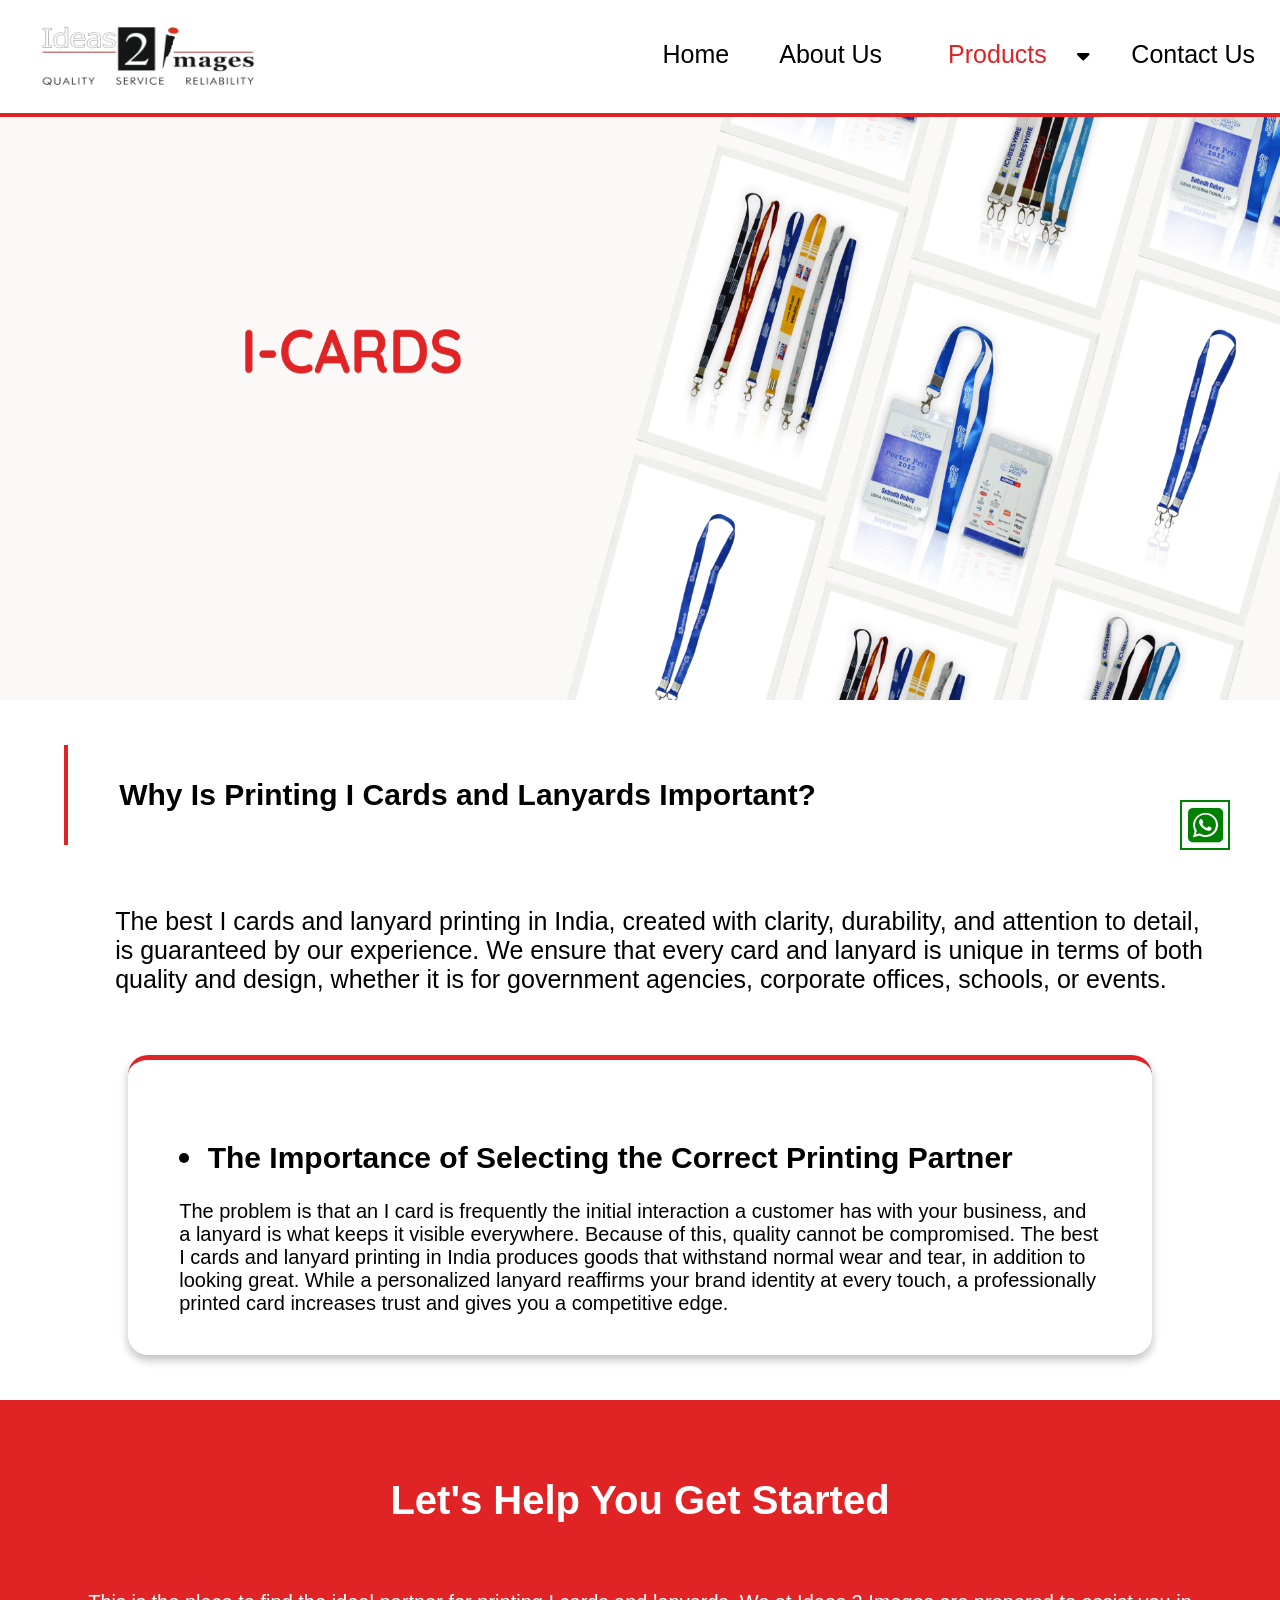
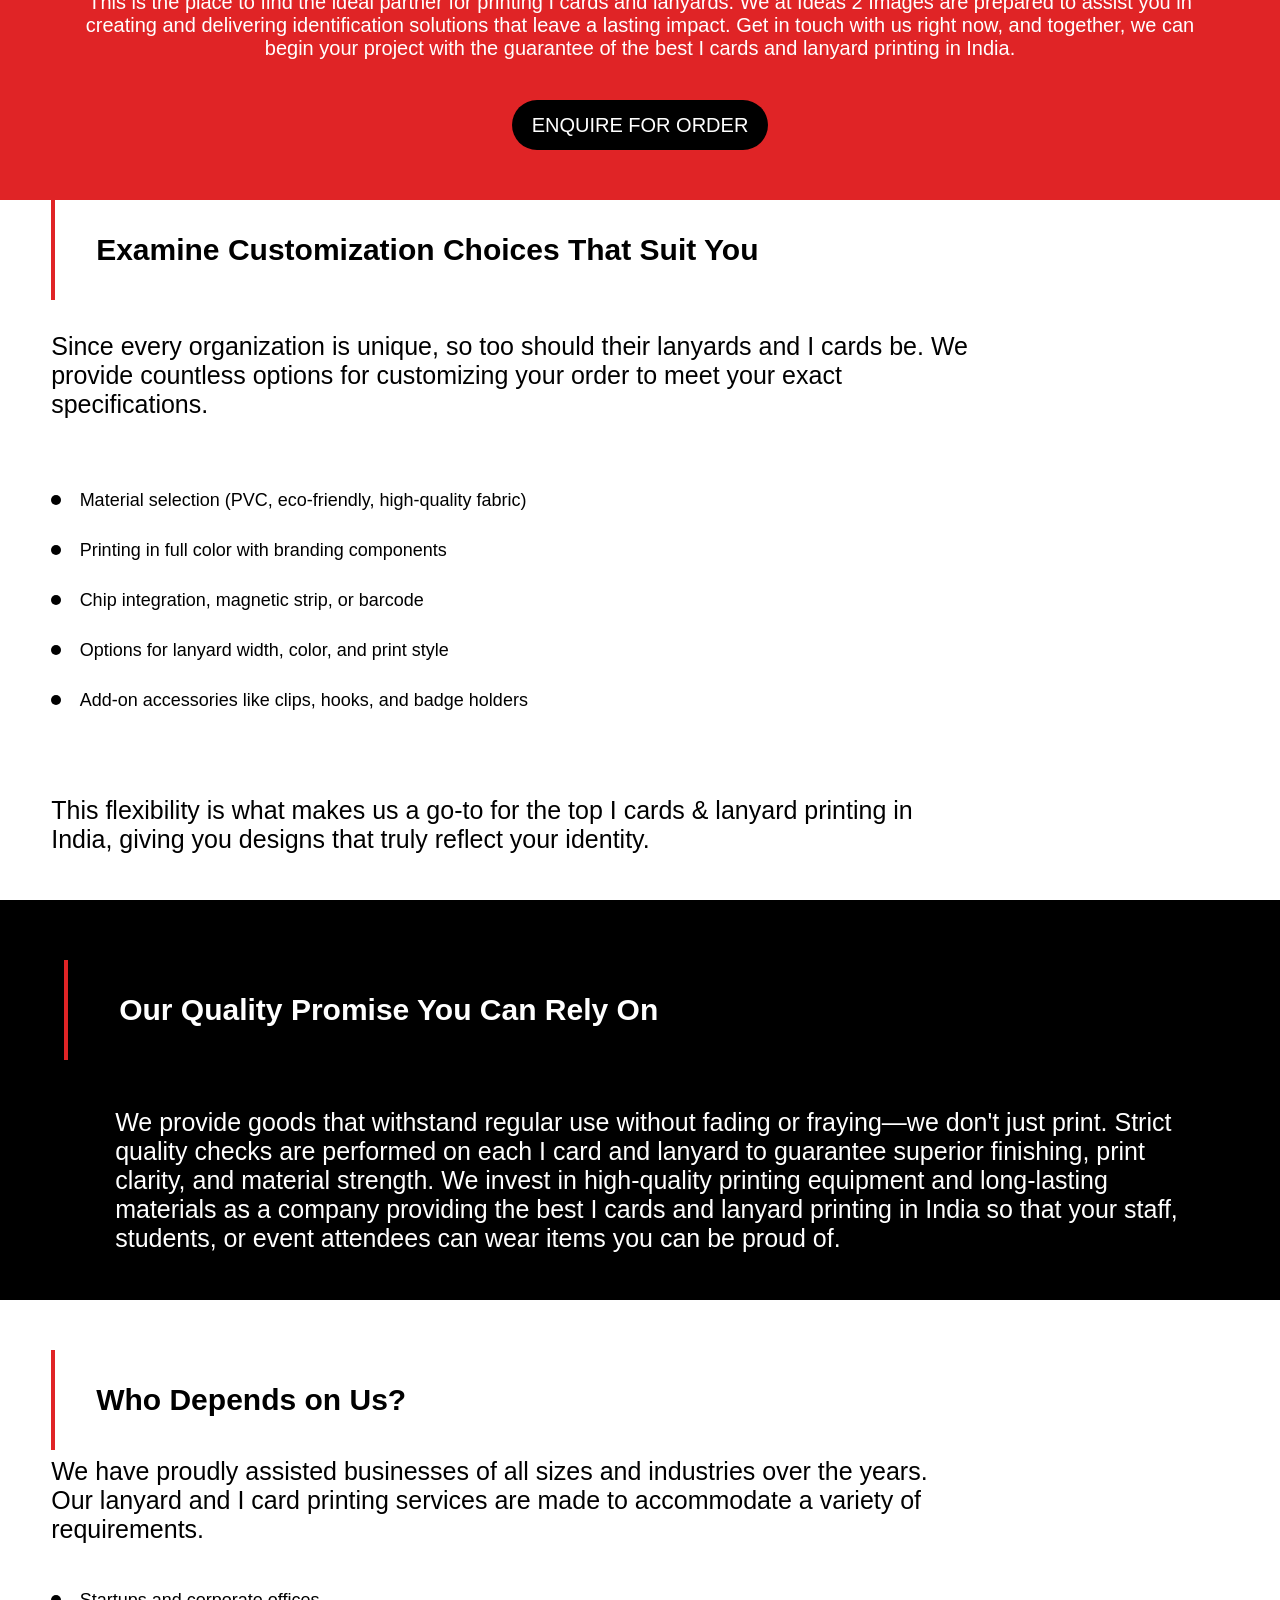
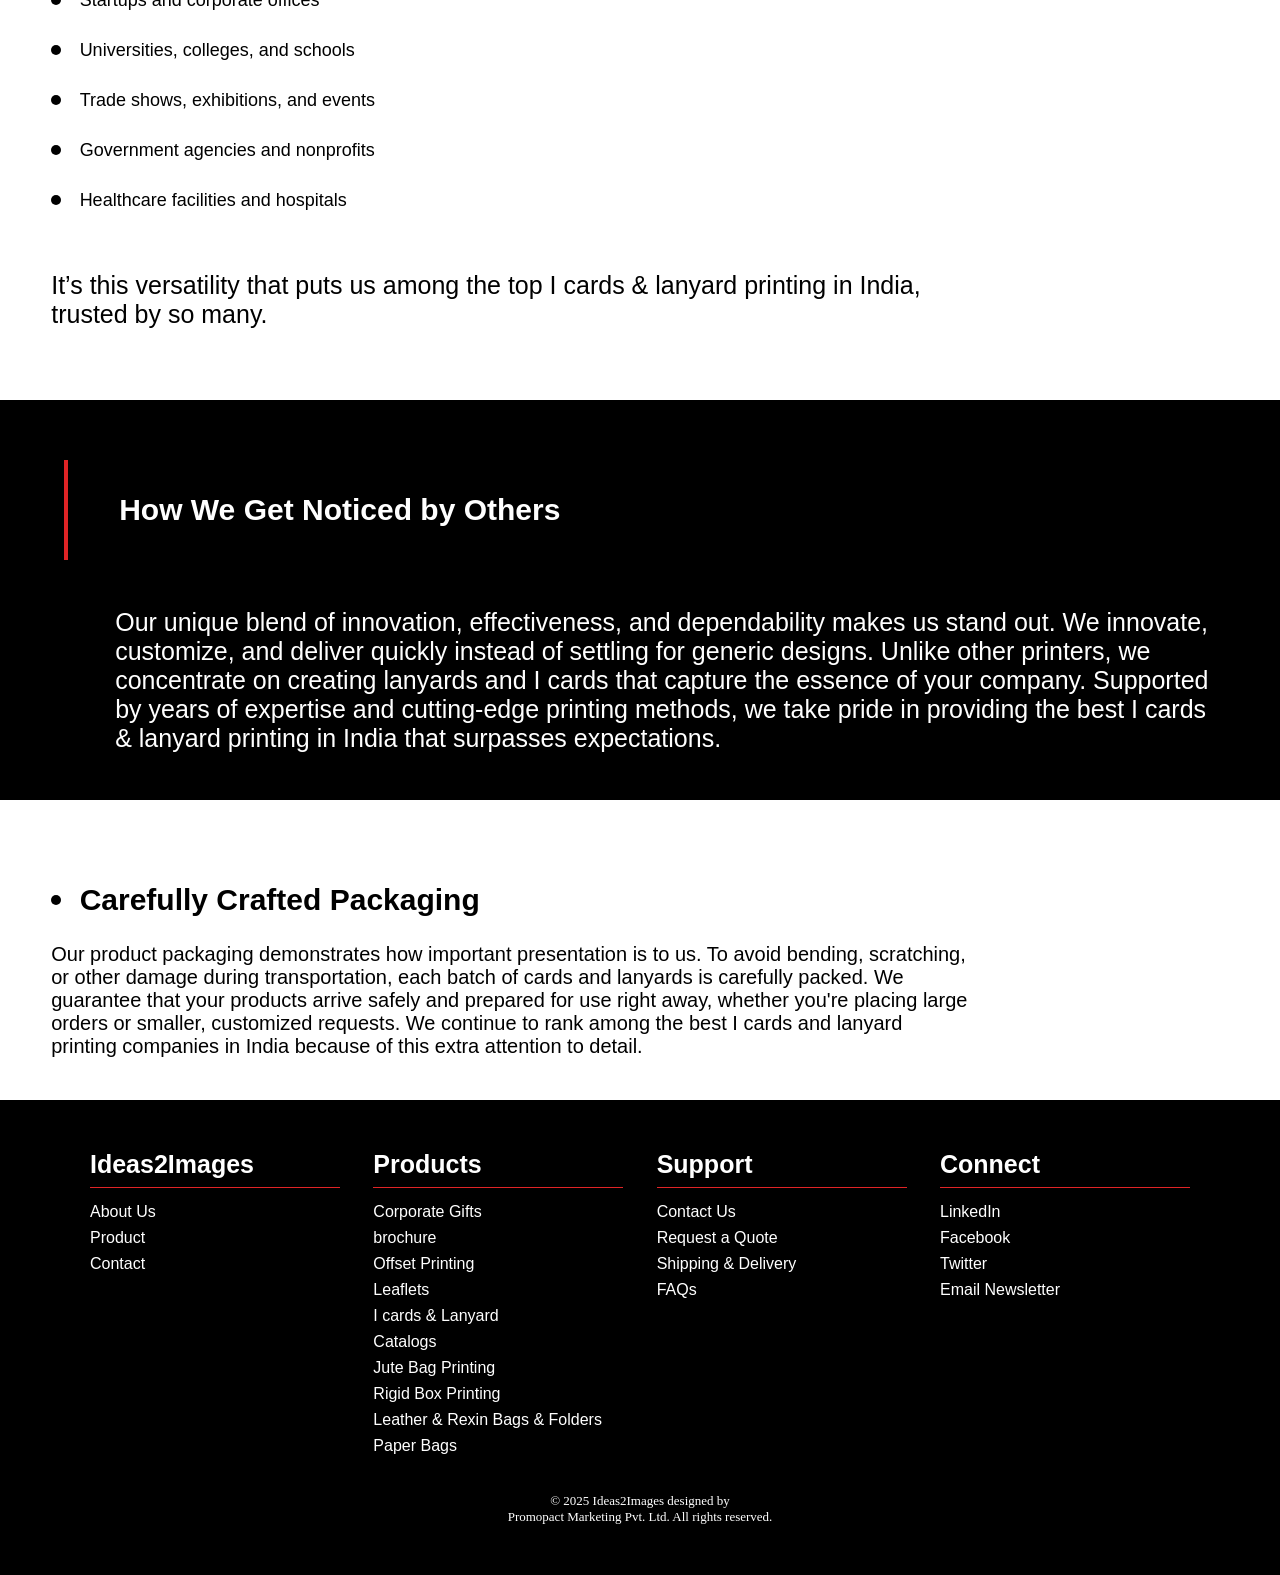
<file: icard.html>
<!DOCTYPE html>
<html lang="en">
<head>
    <meta charset="UTF-8">
    <meta name="viewport" content="width=device-width, initial-scale=1.0">
    <title>Ideas 2 Images | Offset Printing</title>
    <link rel="stylesheet" href="style.css">
    <link
      rel="stylesheet"
      href="https://cdnjs.cloudflare.com/ajax/libs/font-awesome/6.5.2/css/all.min.css"
      integrity="sha512-SnH5WK+bZxgPHs44uWIX+LLJAJ9/2PkPKZ5QiAj6Ta86w+fsb2TkcmfRyVX3pBnMFcV7oQPJkl9QevSCWr3W6A=="
      crossorigin="anonymous"
      referrerpolicy="no-referrer"
    />
    <style>
        *{margin: 0;
    padding: 0;
    box-sizing: border-box;}
    :root               {--red: #E02426;
                    --black: black;
                    --white:#ffff;
                    --heading:Arial, Helvetica, sans-serif;
                    --para: 'Quicksand', sans-serif;}


    .mean               {width: 100%;
                        height: 700px;}

    .mean img               {width: 100%;
                            height: 700px;}

    .about              {width: 100%;
                        height: 700px;
                        background: var(--white);
                        display: flex;
                        flex-direction: column;
                        justify-content: space-evenly;
                        align-items: center;}

    .about_title        {width: 90%;
                        height: 100px;
                        border-left: 4px solid var(--red);
                        display: flex;
                        align-items: center;
                        font-size: 30px;
                        font-weight: 700;
                        font-family: var(--heading);
                        padding-left: 4%;}

    .about_para        {width: 90%;
                        height: 120px;
                        display: flex;
                        align-items: center;
                        font-size: 25px;
                        font-family: var(--para);
                        padding-left: 4%;}

    .think              {width: 80%;
                        height: 300px;
                        border-radius: 20px;
                        border-top: 5px solid var(--red);
                        display: flex;
                        flex-direction: column;
                        align-items: center;
                        justify-content: center;
                        box-shadow: 0 5px 10px #00000040;}

    .think_title        {width: 90%;
                        height: 100px;
                        display: flex;
                        align-items: center;
                        font-size: 30px;
                        font-weight: 700;
                        font-family: var(--heading);}

    .think .circle      {width: 10px;
                        height: 10px;
                        background: var(--black);
                        margin-right: 2%;
                        border-radius: 50%;}

    .think_para         {width: 90%;
                        height: 100px;
                        display: flex;
                        align-items: center;
                        font-size: 20px;
                        font-family: var(--para);}

    .about              {width: 100%;
                        height: 700px;
                        background: var(--white);
                        display: flex;
                        flex-direction: column;
                        justify-content: space-evenly;
                        align-items: center;}

    .about_title        {width: 90%;
                        height: 100px;
                        border-left: 4px solid var(--red);
                        display: flex;
                        align-items: center;
                        font-size: 30px;
                        font-weight: 700;
                        font-family: var(--heading);
                        padding-left: 4%;}

    .about_para        {width: 90%;
                        height: 120px;
                        display: flex;
                        align-items: center;
                        font-size: 25px;
                        font-family: var(--para);
                        padding-left: 4%;}

    .person              {width: 80%;
                        height: 700px;
                        display: flex;
                        flex-direction: column;
                        align-items: center;
                        justify-content: center;}

    .person_title        {width: 90%;
                        height: 100px;
                        display: flex;
                        align-items: center;
                        border-left: 4px solid var(--red);
                        padding-left: 4%;
                        font-size: 30px;
                        font-weight: 700;
                        font-family: var(--heading);}

    .person_pnt         {width: 90%;
                        height: 300px;
                        display: flex;
                        flex-direction: column;
                        justify-content: center;}

    .person_pnts        {font-size: 18px;
                        font-family: var(--para);
                        height: 50px;
                        display: flex;
                        align-items: center;}

    .person .circle      {width: 10px;
                        height: 10px;
                        background: var(--black);
                        margin-right: 2%;
                        border-radius: 50%;}

    .person_para         {width: 90%;
                        height: 150px;
                        display: flex;
                        align-items: center;
                        font-size: 25px;
                        font-family: var(--para);}

    .promise              {width: 100%;
                        height: 400px;
                        background: var(--black);
                        color: var(--white);
                        display: flex;
                        flex-direction: column;
                        justify-content: space-evenly;
                        align-items: center;}

    .promise_title        {width: 90%;
                        height: 100px;
                        border-left: 4px solid var(--red);
                        display: flex;
                        align-items: center;
                        font-size: 30px;
                        font-weight: 700;
                        font-family: var(--heading);
                        padding-left: 4%;}

    .promise_para        {width: 90%;
                        height: 120px;
                        display: flex;
                        align-items: center;
                        font-size: 25px;
                        font-family: var(--para);
                        padding-left: 4%;}

    .serve              {width: 80%;
                        height: 700px;
                        display: flex;
                        flex-direction: column;
                        align-items: center;
                        justify-content: center;}

    .serve_title        {width: 90%;
                        height: 100px;
                        display: flex;
                        align-items: center;
                        border-left: 4px solid var(--red);
                        padding-left: 4%;
                        font-size: 30px;
                        font-weight: 700;
                        font-family: var(--heading);}

    .serve_pnt         {width: 90%;
                        height: 300px;
                        display: flex;
                        flex-direction: column;
                        justify-content: center;}

    .serve_pnts        {font-size: 18px;
                        font-family: var(--para);
                        height: 50px;
                        display: flex;
                        align-items: center;}

    .serve .circle      {width: 10px;
                        height: 10px;
                        background: var(--black);
                        margin-right: 2%;
                        border-radius: 50%;}

    .serve_para         {width: 90%;
                        height: 100px;
                        display: flex;
                        align-items: center;
                        font-size: 25px;
                        font-family: var(--para);}

    .craft              {width: 80%;
                        height: 300px;
                        border-radius: 20px;
                        display: flex;
                        flex-direction: column;
                        align-items: center;
                        justify-content: center;}

    .craft_title        {width: 90%;
                        height: 100px;
                        display: flex;
                        align-items: center;
                        font-size: 30px;
                        font-weight: 700;
                        font-family: var(--heading);}

    .craft .circle      {width: 10px;
                        height: 10px;
                        background: var(--black);
                        margin-right: 2%;
                        border-radius: 50%;}

    .craft_para         {width: 90%;
                        height: 100px;
                        display: flex;
                        align-items: center;
                        font-size: 20px;
                        font-family: var(--para);}

    #connect            {width: 100%;
                        height: 400px;
                        background: var(--red);
                        display: flex;
                        flex-direction: column;
                        justify-content: center;
                        align-items: center;}

    .cta-title          {width: 90%;
                        height: 100px;
                        font-size: 40px;
                        color: var(--white);
                        font-family: var(--heading);
                        display: flex;
                        justify-content: center;
                        align-items: center;}

    .cta-subtitle       {width: 90%;
                        height: 150px;
                        font-size: 20px;
                        color: var(--white);
                        font-family: var(--para);
                        text-align: center;
                        display: flex;
                        justify-content: center;
                        align-items: center;}

    .cta-button         {width: 20%;
                        height: 50px;
                        background: var(--black);
                        border-radius: 50px;
                        font-size: 20px;
                        display: flex;
                        justify-content: center;
                        cursor: pointer;
                        align-items: center;
                        text-decoration: none;
                        color: var(--white);
                        font-family: var(--heading);}

    .icon               {width: 50px;
                        height: 50px;
                        background: var(--white);
                        border: 2px solid green;
                        position: fixed;
                        bottom: 50px;
                        right: 50px;
                        color: green;
                        display: flex;
                        justify-content: center;
                        align-items: center;}

        .icon a         {text-decoration: none;
                        color: green;}

    .fa-square-whatsapp {font-size: 40px;}
    </style>
</head>
<body class="body-base">
<div class="icon"><a href="https://wa.me/9810118782"><i class="fa-brands fa-square-whatsapp"></i></a></div>
    <section class="navbar">
          <section class="logo"><img src="img/logo (3).png" alt=""></section>
          <button class="hamburger" id="hamburger">&#9776;</button>
          <nav class="nav-links" id="navLinks">
            <a href="index.html">Home</a>
            <a href="about.html">About Us</a>  
            <div class="dropdown">
                <button class="dropbtn"><a href="#"><span>Products</span></a> 
                  <i class="fa fa-caret-down"></i>
                </button>
                <div class="dropdown-content">
                  <a href="corporategifts.html">Corporate Gifts</a>
                  <a href="brochure.html">Brochure</a>
                  <a href="offsetprinting.html">Offset Printing</a>
                  <a href="leaflet.html">⁠Leaflets</a>
                  <a href="icard.html">I cards & Lanyard</a>
                  <a href="catalog.html">⁠Catalogs</a>
                  <a href="jute.html">Jute Bag Printing</a>
                  <a href="rigid.html">Rigid Box Printing</a>
                  <a href="leatherandresin.html">⁠Leather & Rexin Bags & Folders</a>
                  <a href="paperbag.html">Paper Bags</a>
                </div>
              </div> 
            <a href="form.html">Contact Us</a>
            
          </nav>
        </section>
    <section class="mean">
        <img src="img/5.png" alt="">
    </section>

    <section class="about">
        <div class="about_title">
            Why Is Printing I Cards and Lanyards Important?
        </div>
        <div class="about_para">
            The best I cards and lanyard printing in India, created with clarity, durability, and attention to detail, is guaranteed by our experience. We ensure that every card and lanyard is unique in terms of both quality and design, whether it is for government agencies, corporate offices, schools, or events.
        </div>
        <div class="think">
            <div class="think_title">
                <div class="circle"></div>The Importance of Selecting the Correct Printing Partner
            </div>
            <div class="think_para">
                The problem is that an I card is frequently the initial interaction a customer has with your business, and a lanyard is what keeps it visible everywhere. Because of this, quality cannot be compromised. The best I cards and lanyard printing in India produces goods that withstand normal wear and tear, in addition to looking great. While a personalized lanyard reaffirms your brand identity at every touch, a professionally printed card increases trust and gives you a competitive edge.
            </div>
        </div>
    </section>

    <section id="connect">
            <h2 class="cta-title">
                Let's Help You Get Started
            </h2>
            <p class="cta-subtitle">
                This is the place to find the ideal partner for printing I cards and lanyards. We at Ideas 2 Images are prepared to assist you in creating and delivering identification solutions that leave a lasting impact. Get in touch with us right now, and together, we can begin your project with the guarantee of the best I cards and lanyard printing in India.
            </p>
            <a href="https://mail.google.com/mail/?view=cm&fs=1&to=ideas2images@gmail.com" target="_blank" class="cta-button">
                ENQUIRE FOR ORDER
            </a>
        </div>
    </section>

    <section class="person">
        <div class="person_title">
            Examine Customization Choices That Suit You
        </div>
        <div class="person_para">
            Since every organization is unique, so too should their lanyards and I cards be. We provide countless options for customizing your order to meet your exact specifications.
        </div>
        <div class="person_pnt">
            <div class="person_pnts"><div class="circle"></div>Material selection (PVC, eco-friendly, high-quality fabric)</div>
            <div class="person_pnts"><div class="circle"></div>Printing in full color with branding components</div>
            <div class="person_pnts"><div class="circle"></div>Chip integration, magnetic strip, or barcode</div>
            <div class="person_pnts"><div class="circle"></div>Options for lanyard width, color, and print style</div>
            <div class="person_pnts"><div class="circle"></div>Add-on accessories like clips, hooks, and badge holders</div>
        </div>
        <div class="person_para">
            This flexibility is what makes us a go-to for the top I cards & lanyard printing in India, giving you designs that truly reflect your identity.
        </div>
    </section>

    <section class="promise">
        <div class="promise_title">
            Our Quality Promise You Can Rely On
        </div>
        <div class="promise_para">
            We provide goods that withstand regular use without fading or fraying—we don't just print. Strict quality checks are performed on each I card and lanyard to guarantee superior finishing, print clarity, and material strength. We invest in high-quality printing equipment and long-lasting materials as a company providing the best I cards and lanyard printing in India so that your staff, students, or event attendees can wear items you can be proud of.
        </div>
    </section>

    <section class="serve">
        <div class="serve_title">
            Who Depends on Us?
        </div>
        <div class="serve_para">
            We have proudly assisted businesses of all sizes and industries over the years. Our lanyard and I card printing services are made to accommodate a variety of requirements.
        </div>
        <div class="serve_pnt">
            <div class="person_pnts"><div class="circle"></div>Startups and corporate offices</div>
            <div class="person_pnts"><div class="circle"></div>Universities, colleges, and schools</div>
            <div class="person_pnts"><div class="circle"></div>Trade shows, exhibitions, and events</div>
            <div class="person_pnts"><div class="circle"></div>Government agencies and nonprofits</div>
            <div class="person_pnts"><div class="circle"></div>Healthcare facilities and hospitals</div>
        </div>
        <div class="serve_para">
            It’s this versatility that puts us among the top I cards & lanyard printing in India, trusted by so many.
        </div>
    </section>

    <section class="promise">
        <div class="promise_title">
            How We Get Noticed by Others
        </div>
        <div class="promise_para">
            Our unique blend of innovation, effectiveness, and dependability makes us stand out. We innovate, customize, and deliver quickly instead of settling for generic designs. Unlike other printers, we concentrate on creating lanyards and I cards that capture the essence of your company. Supported by years of expertise and cutting-edge printing methods, we take pride in providing the best I cards & lanyard printing in India that surpasses expectations.
        </div>
    </section>

    <div class="craft">
            <div class="craft_title">
                <div class="circle"></div>Carefully Crafted Packaging
            </div>
            <div class="craft_para">
                Our product packaging demonstrates how important presentation is to us. To avoid bending, scratching, or other damage during transportation, each batch of cards and lanyards is carefully packed. We guarantee that your products arrive safely and prepared for use right away, whether you're placing large orders or smaller, customized requests. We continue to rank among the best I cards and lanyard printing companies in India because of this extra attention to detail.
            </div>
        </div>

        <footer class="footer">
    <div class="footer-container">
      <div class="footer-column">
        <h3>Ideas2Images</h3>
        <ul>
          <li><a href="about.html">About Us</a></li>
          <li><a href="corporategifts.html">Product</a></li>
          <li><a href="form.html">Contact</a></li>
        </ul>
      </div>

      <div class="footer-column">
        <h3>Products</h3>
        <ul>
          <li><a href="corporategifts.html">Corporate Gifts</a></li>
          <li><a href="brochure.html">brochure</a></li>
          <li><a href="offsetprinting.html">Offset Printing</a></li>
          <li><a href="leaflet.html">⁠Leaflets</a></li>
          <li><a href="icard.html">I cards & Lanyard</a></li>
          <li><a href="catalog.html">⁠Catalogs</a></li>
          <li><a href="jute.html">Jute Bag Printing</a></li>
          <li><a href="rigid.html">Rigid Box Printing</a></li>
          <li><a href="leatherandresin.html">⁠Leather & Rexin Bags & Folders</a></li>
          <li><a href="paperbag.html">Paper Bags</a></li>
        </ul>
      </div>

      <div class="footer-column">
        <h3>Support</h3>
        <ul>
          <li><a href="form.html">Contact Us</a></li>
          <li><a href="#">Request a Quote</a></li>
          <li><a href="#">Shipping & Delivery</a></li>
          <li><a href="#">FAQs</a></li>
        </ul>
      </div>

      <div class="footer-column">
        <h3>Connect</h3>
        <ul>
          <li><a href="#">LinkedIn</a></li>
          <li><a href="#">Facebook</a></li>
          <li><a href="#">Twitter</a></li>
          <li><a href="#">Email Newsletter</a></li>
        </ul>
      </div>
    </div>
    <div class="footer-bottom">
      © 2025 Ideas2Images designed by <br>Promopact Marketing Pvt. Ltd. All rights reserved.
    </div>
  </footer>
</body>
</html>
</file>
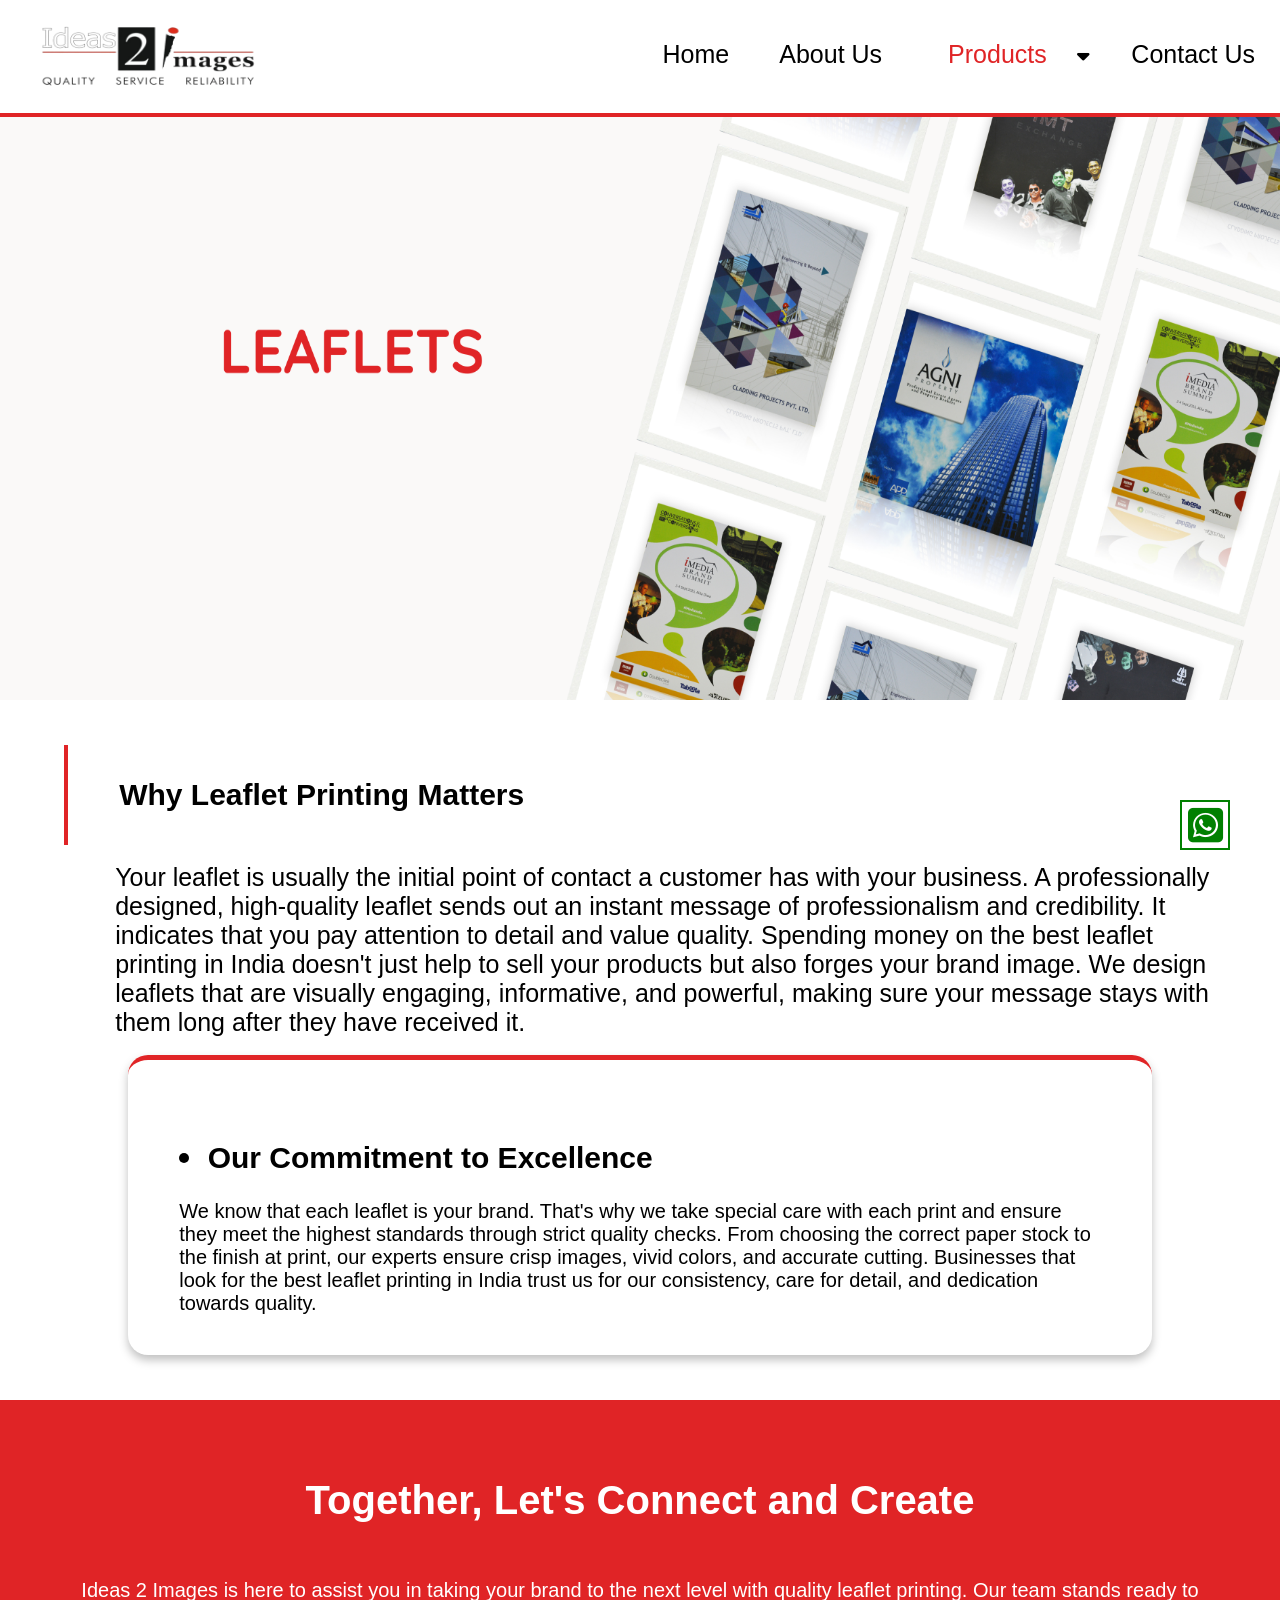
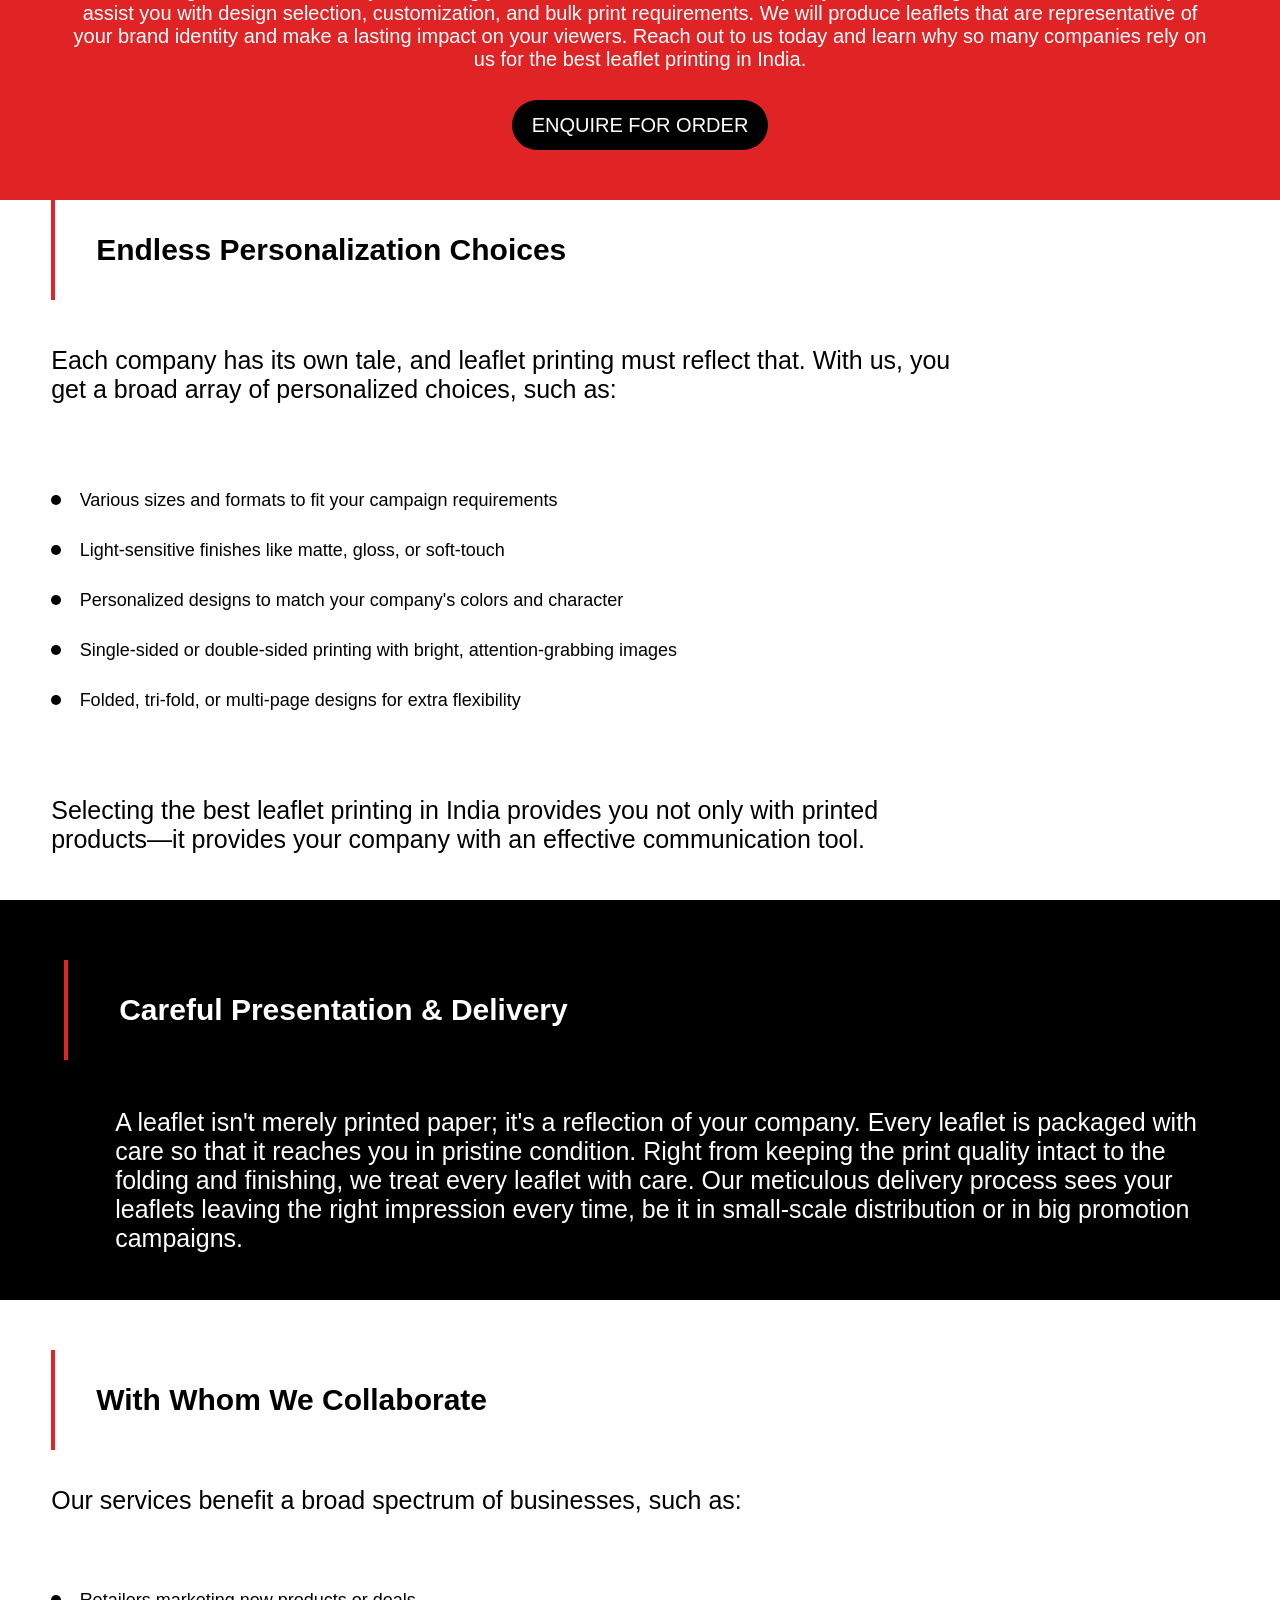
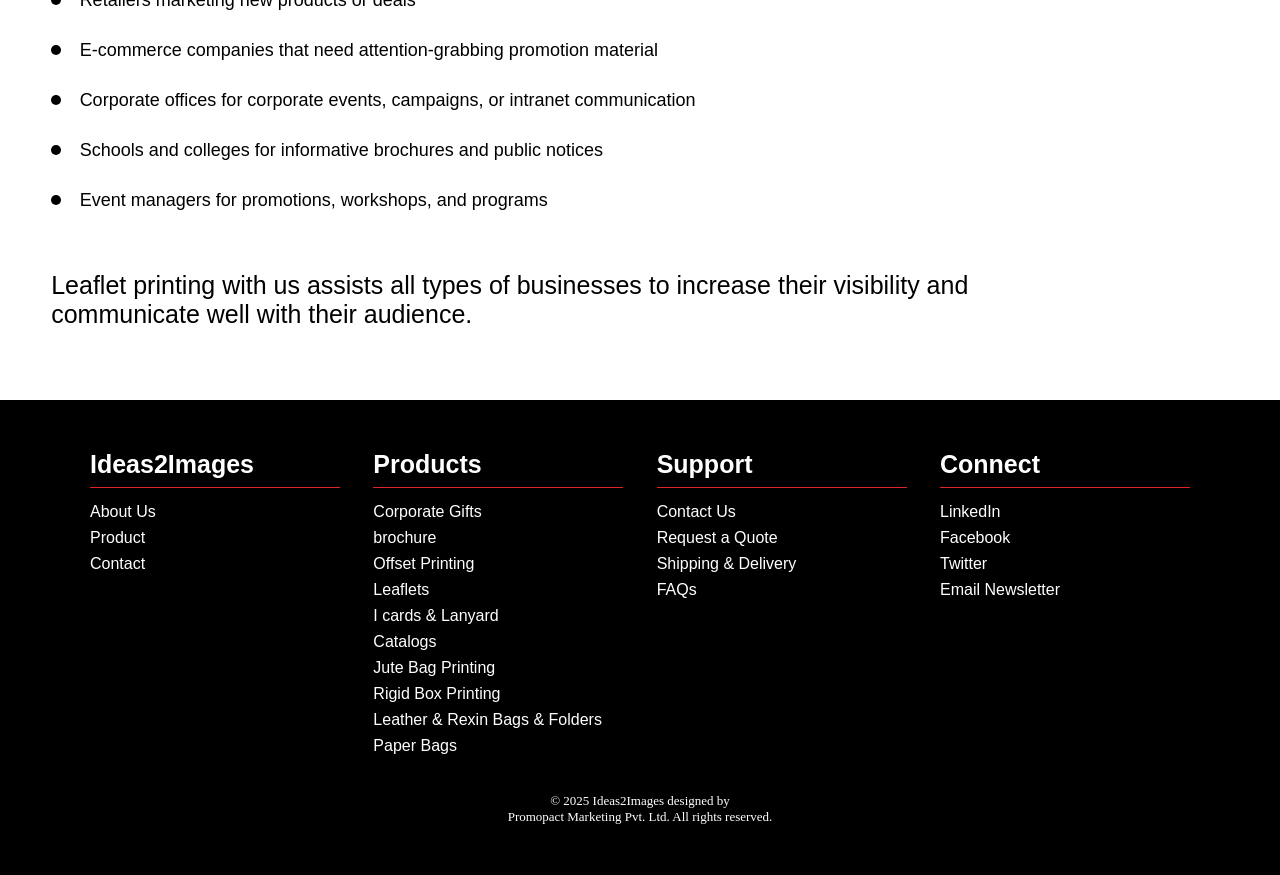
<file: leaflet.html>
<!DOCTYPE html>
<html lang="en">
<head>
    <meta charset="UTF-8">
    <meta name="viewport" content="width=device-width, initial-scale=1.0">
    <title>Ideas 2 Images | Offset Printing</title>
    <link rel="stylesheet" href="style.css">
    <link
      rel="stylesheet"
      href="https://cdnjs.cloudflare.com/ajax/libs/font-awesome/6.5.2/css/all.min.css"
      integrity="sha512-SnH5WK+bZxgPHs44uWIX+LLJAJ9/2PkPKZ5QiAj6Ta86w+fsb2TkcmfRyVX3pBnMFcV7oQPJkl9QevSCWr3W6A=="
      crossorigin="anonymous"
      referrerpolicy="no-referrer"
    />
    <style>
        *{margin: 0;
    padding: 0;
    box-sizing: border-box;}
    :root               {--red: #E02426;
                    --black: black;
                    --white:#ffff;
                    --heading:Arial, Helvetica, sans-serif;
                    --para: 'Quicksand', sans-serif;}


    .mean               {width: 100%;
                        height: 700px;}

    .mean img               {width: 100%;
                            height: 700px;}

    .about              {width: 100%;
                        height: 700px;
                        background: var(--white);
                        display: flex;
                        flex-direction: column;
                        justify-content: space-evenly;
                        align-items: center;}

    .about_title        {width: 90%;
                        height: 100px;
                        border-left: 4px solid var(--red);
                        display: flex;
                        align-items: center;
                        font-size: 30px;
                        font-weight: 700;
                        font-family: var(--heading);
                        padding-left: 4%;}

    .about_para        {width: 90%;
                        height: 120px;
                        display: flex;
                        align-items: center;
                        font-size: 25px;
                        font-family: var(--para);
                        padding-left: 4%;}

    .think              {width: 80%;
                        height: 300px;
                        border-radius: 20px;
                        border-top: 5px solid var(--red);
                        display: flex;
                        flex-direction: column;
                        align-items: center;
                        justify-content: center;
                        box-shadow: 0 5px 10px #00000040;}

    .think_title        {width: 90%;
                        height: 100px;
                        display: flex;
                        align-items: center;
                        font-size: 30px;
                        font-weight: 700;
                        font-family: var(--heading);}

    .think .circle      {width: 10px;
                        height: 10px;
                        background: var(--black);
                        margin-right: 2%;
                        border-radius: 50%;}

    .think_para         {width: 90%;
                        height: 100px;
                        display: flex;
                        align-items: center;
                        font-size: 20px;
                        font-family: var(--para);}

    .about              {width: 100%;
                        height: 700px;
                        background: var(--white);
                        display: flex;
                        flex-direction: column;
                        justify-content: space-evenly;
                        align-items: center;}

    .about_title        {width: 90%;
                        height: 100px;
                        border-left: 4px solid var(--red);
                        display: flex;
                        align-items: center;
                        font-size: 30px;
                        font-weight: 700;
                        font-family: var(--heading);
                        padding-left: 4%;}

    .about_para        {width: 90%;
                        height: 120px;
                        display: flex;
                        align-items: center;
                        font-size: 25px;
                        font-family: var(--para);
                        padding-left: 4%;}

    .person              {width: 80%;
                        height: 700px;
                        display: flex;
                        flex-direction: column;
                        align-items: center;
                        justify-content: center;}

    .person_title        {width: 90%;
                        height: 100px;
                        display: flex;
                        align-items: center;
                        border-left: 4px solid var(--red);
                        padding-left: 4%;
                        font-size: 30px;
                        font-weight: 700;
                        font-family: var(--heading);}

    .person_pnt         {width: 90%;
                        height: 300px;
                        display: flex;
                        flex-direction: column;
                        justify-content: center;}

    .person_pnts        {font-size: 18px;
                        font-family: var(--para);
                        height: 50px;
                        display: flex;
                        align-items: center;}

    .person .circle      {width: 10px;
                        height: 10px;
                        background: var(--black);
                        margin-right: 2%;
                        border-radius: 50%;}

    .person_para         {width: 90%;
                        height: 150px;
                        display: flex;
                        align-items: center;
                        font-size: 25px;
                        font-family: var(--para);}

    .promise              {width: 100%;
                        height: 400px;
                        background: var(--black);
                        color: var(--white);
                        display: flex;
                        flex-direction: column;
                        justify-content: space-evenly;
                        align-items: center;}

    .promise_title        {width: 90%;
                        height: 100px;
                        border-left: 4px solid var(--red);
                        display: flex;
                        align-items: center;
                        font-size: 30px;
                        font-weight: 700;
                        font-family: var(--heading);
                        padding-left: 4%;}

    .promise_para        {width: 90%;
                        height: 120px;
                        display: flex;
                        align-items: center;
                        font-size: 25px;
                        font-family: var(--para);
                        padding-left: 4%;}

    .serve              {width: 80%;
                        height: 700px;
                        display: flex;
                        flex-direction: column;
                        align-items: center;
                        justify-content: center;}

    .serve_title        {width: 90%;
                        height: 100px;
                        display: flex;
                        align-items: center;
                        border-left: 4px solid var(--red);
                        padding-left: 4%;
                        font-size: 30px;
                        font-weight: 700;
                        font-family: var(--heading);}

    .serve_pnt         {width: 90%;
                        height: 300px;
                        display: flex;
                        flex-direction: column;
                        justify-content: center;}

    .serve_pnts        {font-size: 18px;
                        font-family: var(--para);
                        height: 50px;
                        display: flex;
                        align-items: center;}

    .serve .circle      {width: 10px;
                        height: 10px;
                        background: var(--black);
                        margin-right: 2%;
                        border-radius: 50%;}

    .serve_para         {width: 90%;
                        height: 100px;
                        display: flex;
                        align-items: center;
                        font-size: 25px;
                        font-family: var(--para);}

    
#connect            {width: 100%;
                        height: 400px;
                        background: var(--red);
                        display: flex;
                        flex-direction: column;
                        justify-content: center;
                        align-items: center;}

    .cta-title          {width: 90%;
                        height: 100px;
                        font-size: 40px;
                        color: var(--white);
                        font-family: var(--heading);
                        display: flex;
                        justify-content: center;
                        align-items: center;}

    .cta-subtitle       {width: 90%;
                        height: 150px;
                        font-size: 20px;
                        color: var(--white);
                        font-family: var(--para);
                        text-align: center;
                        display: flex;
                        justify-content: center;
                        align-items: center;}

    .cta-button         {width: 20%;
                        height: 50px;
                        background: var(--black);
                        border-radius: 50px;
                        font-size: 20px;
                        display: flex;
                        justify-content: center;
                        cursor: pointer;
                        align-items: center;
                        text-decoration: none;
                        color: var(--white);
                        font-family: var(--heading);}

    .icon               {width: 50px;
                        height: 50px;
                        background: var(--white);
                        border: 2px solid green;
                        position: fixed;
                        bottom: 50px;
                        right: 50px;
                        color: green;
                        display: flex;
                        justify-content: center;
                        align-items: center;}

        .icon a         {text-decoration: none;
                        color: green;}

    .fa-square-whatsapp {font-size: 40px;}
    </style>
</head>
<body class="body-base">
<div class="icon"><a href="https://wa.me/9810118782"><i class="fa-brands fa-square-whatsapp"></i></a></div>
    <section class="navbar">
          <section class="logo"><img src="img/logo (3).png" alt=""></section>
          <button class="hamburger" id="hamburger">&#9776;</button>
          <nav class="nav-links" id="navLinks">
            <a href="index.html">Home</a>
            <a href="about.html">About Us</a>  
            <div class="dropdown">
                <button class="dropbtn"><a href="#"><span>Products</span></a> 
                  <i class="fa fa-caret-down"></i>
                </button>
                <div class="dropdown-content">
                  <a href="corporategifts.html">Corporate Gifts</a>
                  <a href="brochure.html">Brochure</a>
                  <a href="offsetprinting.html">Offset Printing</a>
                  <a href="leaflet.html">⁠Leaflets</a>
                  <a href="icard.html">I cards & Lanyard</a>
                  <a href="catalog.html">⁠Catalogs</a>
                  <a href="jute.html">Jute Bag Printing</a>
                  <a href="rigid.html">Rigid Box Printing</a>
                  <a href="leatherandresin.html">⁠Leather & Rexin Bags & Folders</a>
                  <a href="paperbag.html">Paper Bags</a>
                </div>
              </div> 
            <a href="form.html">Contact Us</a>
            
          </nav>
        </section>
    <section class="mean">
        <img src="img/4.png" alt="">
    </section>

    <section class="about">
        <div class="about_title">
            Why Leaflet Printing Matters
        </div>
        <div class="about_para">
            Your leaflet is usually the initial point of contact a customer has with your business. A professionally designed, high-quality leaflet sends out an instant message of professionalism and credibility. It indicates that you pay attention to detail and value quality. Spending money on the best leaflet printing in India doesn't just help to sell your products but also forges your brand image. We design leaflets that are visually engaging, informative, and powerful, making sure your message stays with them long after they have received it.
        </div>
        <div class="think">
            <div class="think_title">
                <div class="circle"></div>Our Commitment to Excellence
            </div>
            <div class="think_para">
                We know that each leaflet is your brand. That's why we take special care with each print and ensure they meet the highest standards through strict quality checks. From choosing the correct paper stock to the finish at print, our experts ensure crisp images, vivid colors, and accurate cutting. Businesses that look for the best leaflet printing in India trust us for our consistency, care for detail, and dedication towards quality.
            </div>
        </div>
    </section>

    <section id="connect">
            <h2 class="cta-title">
                Together, Let's Connect and Create
            </h2>
            <p class="cta-subtitle">
                Ideas 2 Images is here to assist you in taking your brand to the next level with quality leaflet printing. Our team stands ready to assist you with design selection, customization, and bulk print requirements. We will produce leaflets that are representative of your brand identity and make a lasting impact on your viewers. Reach out to us today and learn why so many companies rely on us for the best leaflet printing in India.
            </p>
            <a href="https://mail.google.com/mail/?view=cm&fs=1&to=ideas2images@gmail.com" target="_blank" class="cta-button">
                ENQUIRE FOR ORDER
            </a>
        </div>
    </section>

    <section class="person">
        <div class="person_title">
            Endless Personalization Choices
        </div>
        <div class="person_para">
            Each company has its own tale, and leaflet printing must reflect that. With us, you get a broad array of personalized choices, such as:
        </div>
        <div class="person_pnt">
            <div class="person_pnts"><div class="circle"></div>Various sizes and formats to fit your campaign requirements</div>
            <div class="person_pnts"><div class="circle"></div>Light-sensitive finishes like matte, gloss, or soft-touch</div>
            <div class="person_pnts"><div class="circle"></div>Personalized designs to match your company's colors and character</div>
            <div class="person_pnts"><div class="circle"></div>Single-sided or double-sided printing with bright, attention-grabbing images</div>
            <div class="person_pnts"><div class="circle"></div>Folded, tri-fold, or multi-page designs for extra flexibility</div>
        </div>
        <div class="person_para">
            Selecting the best leaflet printing in India provides you not only with printed products—it provides your company with an effective communication tool.
        </div>
    </section>

    <section class="promise">
        <div class="promise_title">
            Careful Presentation & Delivery
        </div>
        <div class="promise_para">
            A leaflet isn't merely printed paper; it's a reflection of your company. Every leaflet is packaged with care so that it reaches you in pristine condition. Right from keeping the print quality intact to the folding and finishing, we treat every leaflet with care. Our meticulous delivery process sees your leaflets leaving the right impression every time, be it in small-scale distribution or in big promotion campaigns.
        </div>
    </section>

    <section class="serve">
        <div class="serve_title">
            With Whom We Collaborate
        </div>
        <div class="serve_para">
            Our services benefit a broad spectrum of businesses, such as:
        </div>
        <div class="serve_pnt">
            <div class="person_pnts"><div class="circle"></div>Retailers marketing new products or deals</div>
            <div class="person_pnts"><div class="circle"></div>E-commerce companies that need attention-grabbing promotion material</div>
            <div class="person_pnts"><div class="circle"></div>Corporate offices for corporate events, campaigns, or intranet communication</div>
            <div class="person_pnts"><div class="circle"></div>Schools and colleges for informative brochures and public notices</div>
            <div class="person_pnts"><div class="circle"></div>Event managers for promotions, workshops, and programs</div>
        </div>
        <div class="serve_para">
            Leaflet printing with us assists all types of businesses to increase their visibility and communicate well with their audience.
        </div>
    </section>

    <footer class="footer">
    <div class="footer-container">
      <div class="footer-column">
        <h3>Ideas2Images</h3>
        <ul>
          <li><a href="about.html">About Us</a></li>
          <li><a href="corporategifts.html">Product</a></li>
          <li><a href="form.html">Contact</a></li>
        </ul>
      </div>

      <div class="footer-column">
        <h3>Products</h3>
        <ul>
          <li><a href="corporategifts.html">Corporate Gifts</a></li>
          <li><a href="brochure.html">brochure</a></li>
          <li><a href="offsetprinting.html">Offset Printing</a></li>
          <li><a href="leaflet.html">⁠Leaflets</a></li>
          <li><a href="icard.html">I cards & Lanyard</a></li>
          <li><a href="catalog.html">⁠Catalogs</a></li>
          <li><a href="jute.html">Jute Bag Printing</a></li>
          <li><a href="rigid.html">Rigid Box Printing</a></li>
          <li><a href="leatherandresin.html">⁠Leather & Rexin Bags & Folders</a></li>
          <li><a href="paperbag.html">Paper Bags</a></li>
        </ul>
      </div>

      <div class="footer-column">
        <h3>Support</h3>
        <ul>
          <li><a href="form.html">Contact Us</a></li>
          <li><a href="#">Request a Quote</a></li>
          <li><a href="#">Shipping & Delivery</a></li>
          <li><a href="#">FAQs</a></li>
        </ul>
      </div>

      <div class="footer-column">
        <h3>Connect</h3>
        <ul>
          <li><a href="#">LinkedIn</a></li>
          <li><a href="#">Facebook</a></li>
          <li><a href="#">Twitter</a></li>
          <li><a href="#">Email Newsletter</a></li>
        </ul>
      </div>
    </div>
    <div class="footer-bottom">
      © 2025 Ideas2Images designed by <br>Promopact Marketing Pvt. Ltd. All rights reserved.
    </div>
  </footer>
</body>
</html>
</file>
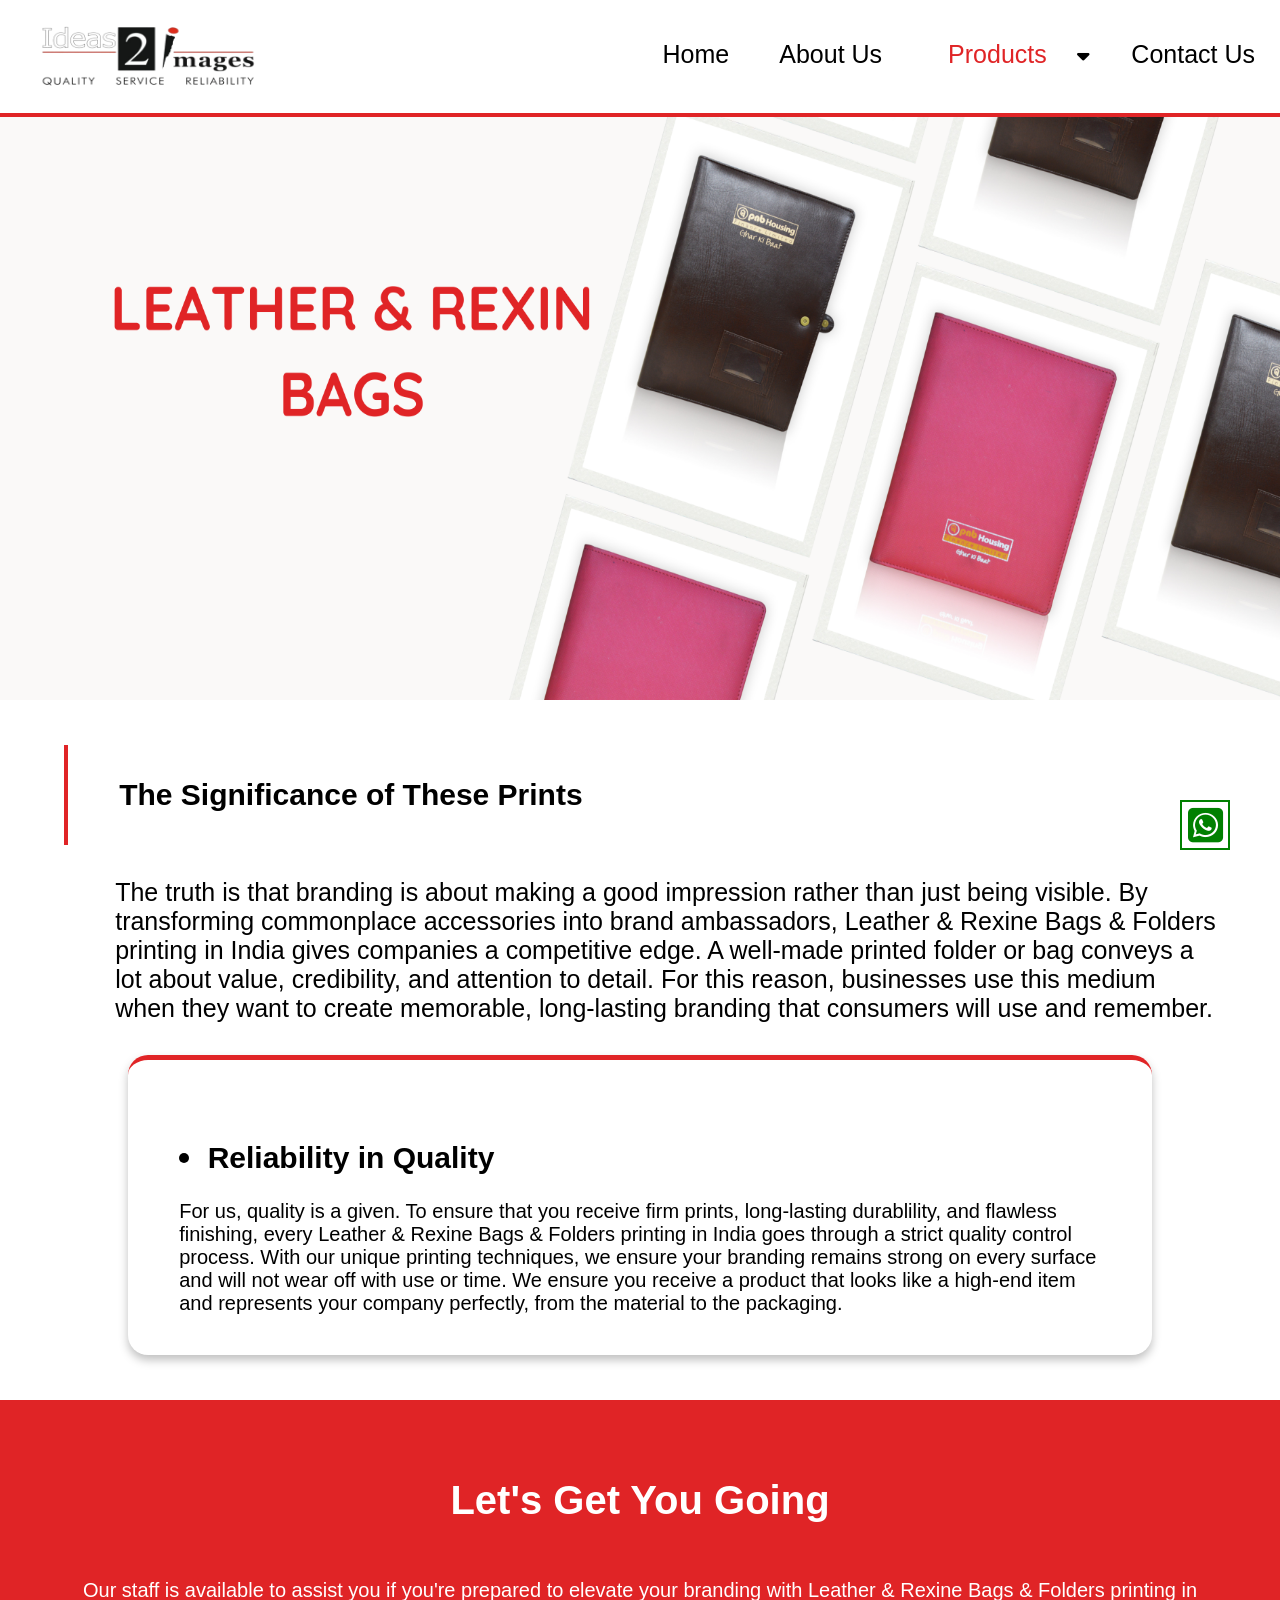
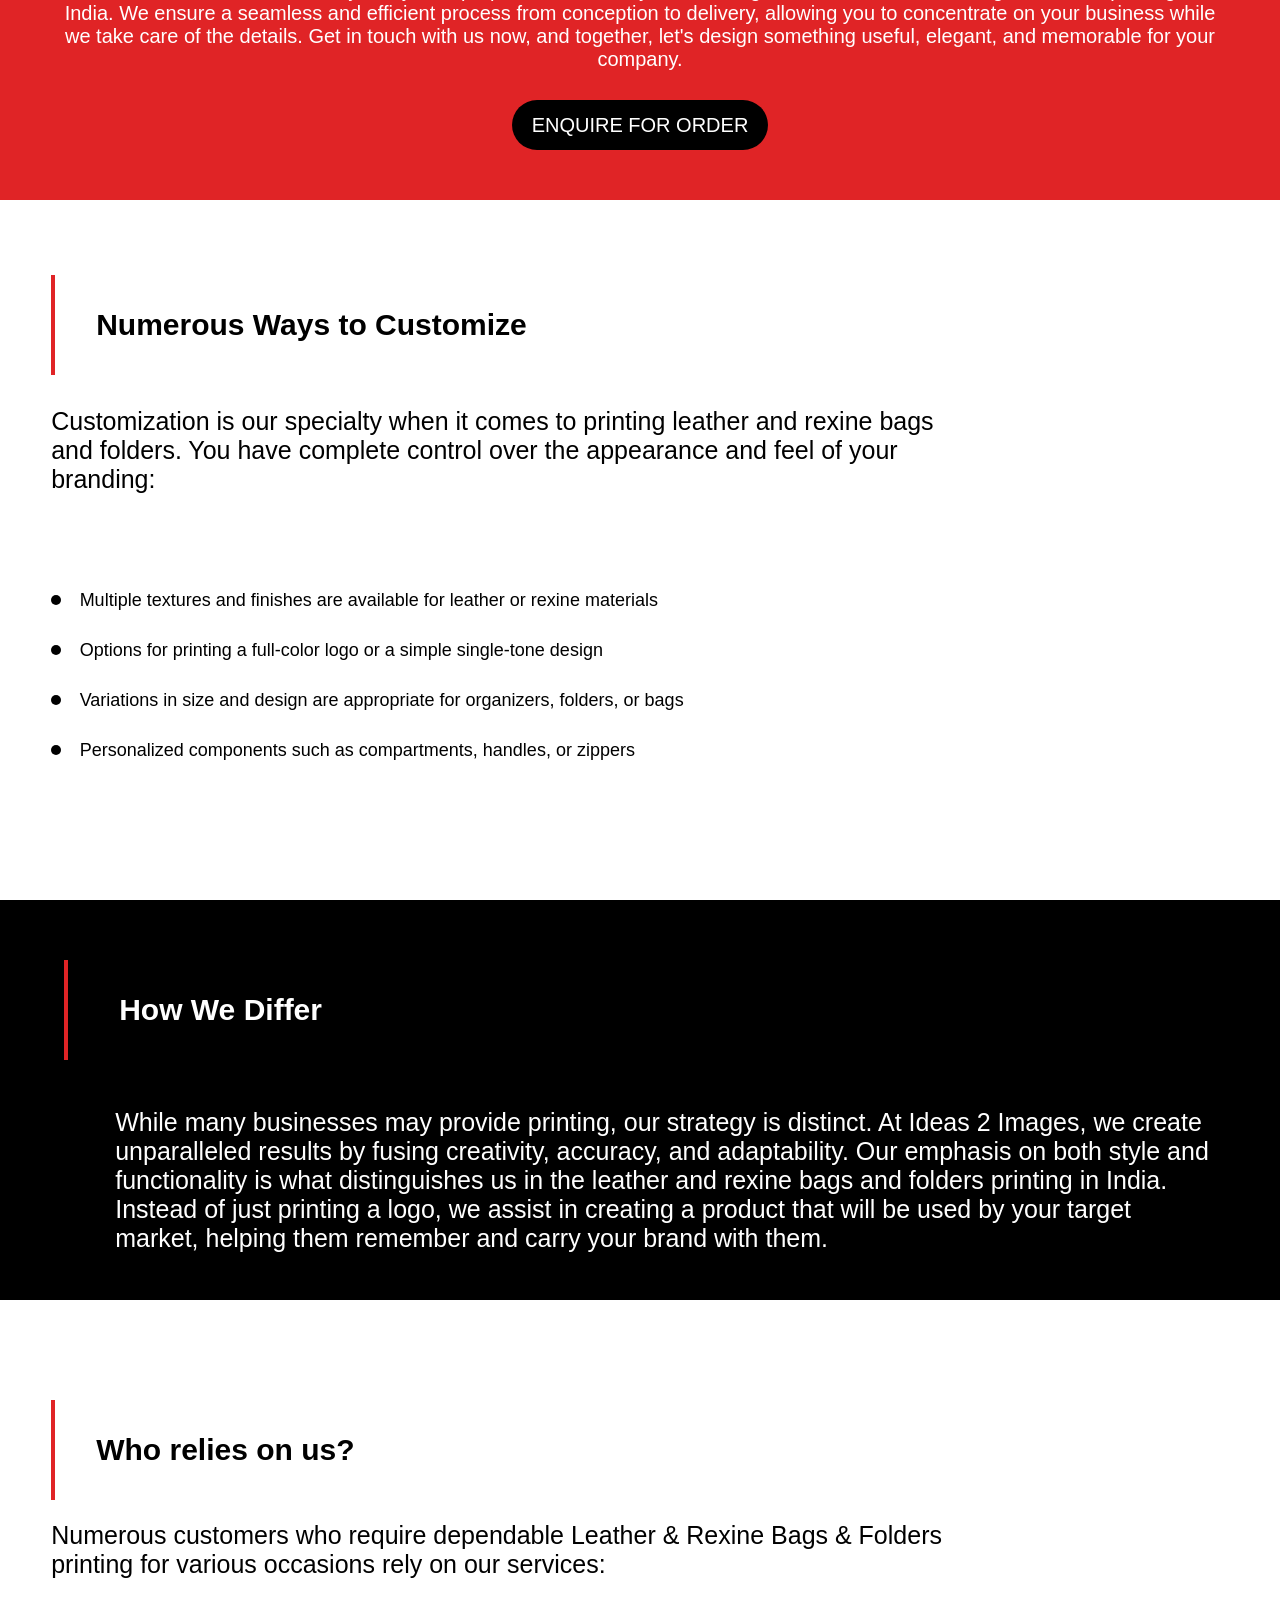
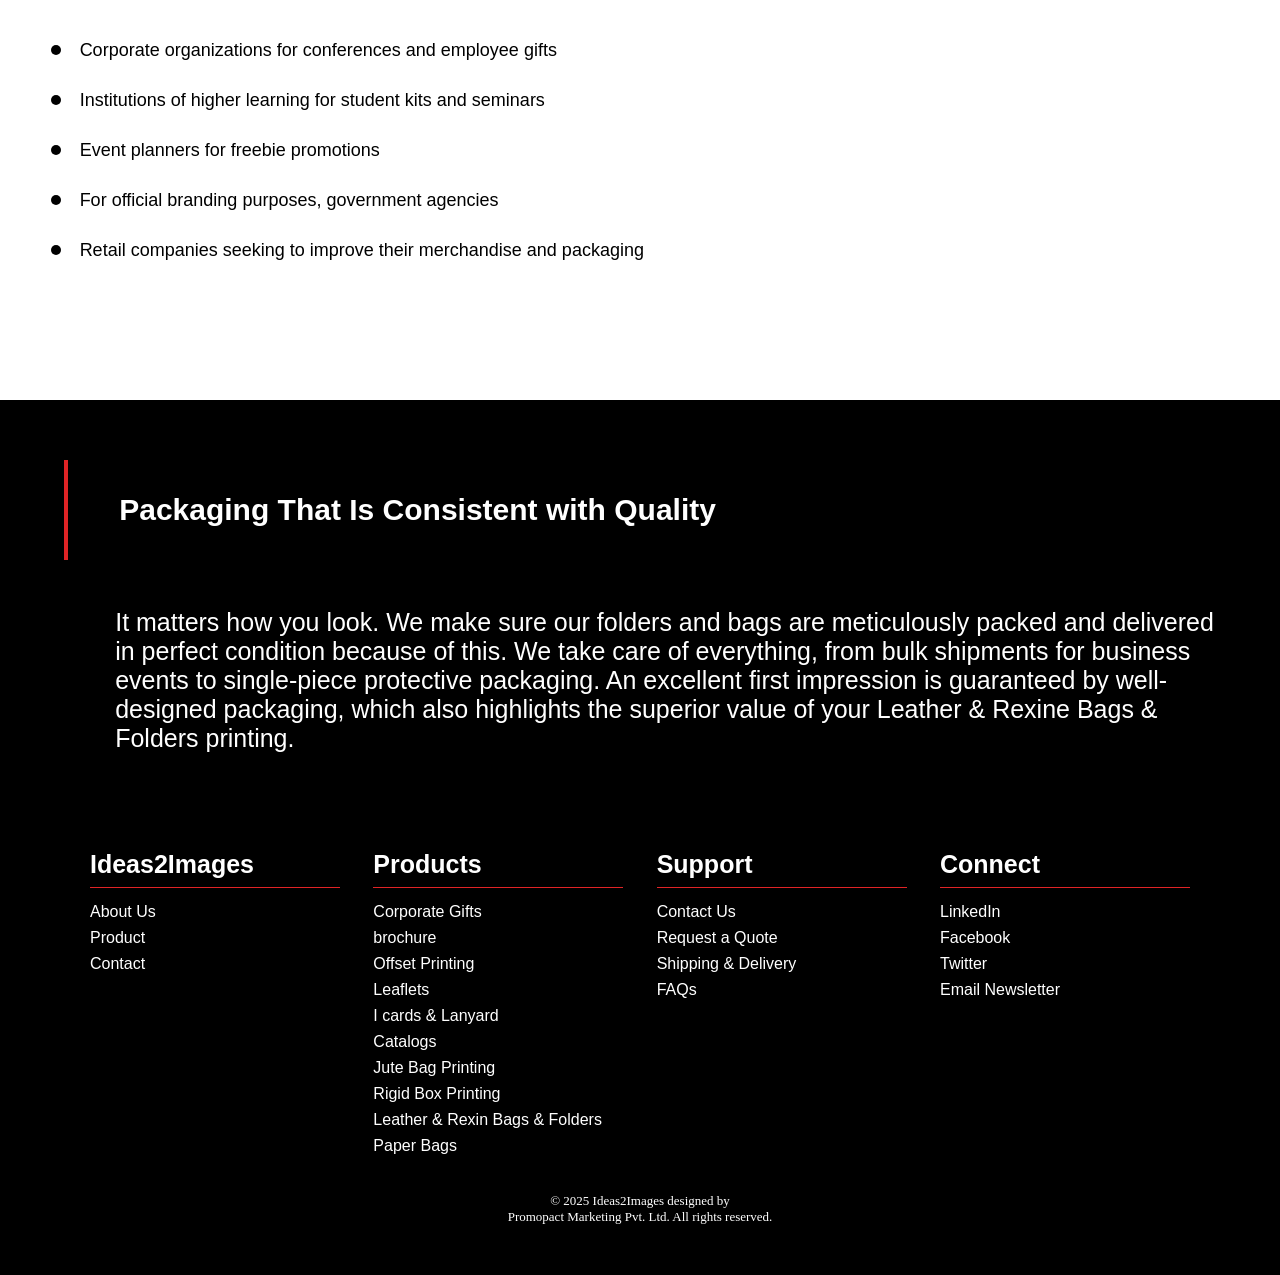
<file: leatherandresin.html>
<!DOCTYPE html>
<html lang="en">
<head>
    <meta charset="UTF-8">
    <meta name="viewport" content="width=device-width, initial-scale=1.0">
    <title>Ideas 2 Images | Offset Printing</title>
    <link rel="stylesheet" href="style.css">
    <link
      rel="stylesheet"
      href="https://cdnjs.cloudflare.com/ajax/libs/font-awesome/6.5.2/css/all.min.css"
      integrity="sha512-SnH5WK+bZxgPHs44uWIX+LLJAJ9/2PkPKZ5QiAj6Ta86w+fsb2TkcmfRyVX3pBnMFcV7oQPJkl9QevSCWr3W6A=="
      crossorigin="anonymous"
      referrerpolicy="no-referrer"
    />
    <style>
        *{margin: 0;
    padding: 0;
    box-sizing: border-box;}
    :root               {--red: #E02426;
                    --black: black;
                    --white:#ffff;
                    --heading:Arial, Helvetica, sans-serif;
                    --para: 'Quicksand', sans-serif;}


    .mean               {width: 100%;
                        height: 700px;}

    .mean img               {width: 100%;
                            height: 700px;}

    .about              {width: 100%;
                        height: 700px;
                        background: var(--white);
                        display: flex;
                        flex-direction: column;
                        justify-content: space-evenly;
                        align-items: center;}

    .about_title        {width: 90%;
                        height: 100px;
                        border-left: 4px solid var(--red);
                        display: flex;
                        align-items: center;
                        font-size: 30px;
                        font-weight: 700;
                        font-family: var(--heading);
                        padding-left: 4%;}

    .about_para        {width: 90%;
                        height: 120px;
                        display: flex;
                        align-items: center;
                        font-size: 25px;
                        font-family: var(--para);
                        padding-left: 4%;}

    .think              {width: 80%;
                        height: 300px;
                        border-radius: 20px;
                        border-top: 5px solid var(--red);
                        display: flex;
                        flex-direction: column;
                        align-items: center;
                        justify-content: center;
                        box-shadow: 0 5px 10px #00000040;}

    .think_title        {width: 90%;
                        height: 100px;
                        display: flex;
                        align-items: center;
                        font-size: 30px;
                        font-weight: 700;
                        font-family: var(--heading);}

    .think .circle      {width: 10px;
                        height: 10px;
                        background: var(--black);
                        margin-right: 2%;
                        border-radius: 50%;}

    .think_para         {width: 90%;
                        height: 100px;
                        display: flex;
                        align-items: center;
                        font-size: 20px;
                        font-family: var(--para);}

    .about              {width: 100%;
                        height: 700px;
                        background: var(--white);
                        display: flex;
                        flex-direction: column;
                        justify-content: space-evenly;
                        align-items: center;}

    .about_title        {width: 90%;
                        height: 100px;
                        border-left: 4px solid var(--red);
                        display: flex;
                        align-items: center;
                        font-size: 30px;
                        font-weight: 700;
                        font-family: var(--heading);
                        padding-left: 4%;}

    .about_para        {width: 90%;
                        height: 120px;
                        display: flex;
                        align-items: center;
                        font-size: 25px;
                        font-family: var(--para);
                        padding-left: 4%;}

    .person              {width: 80%;
                        height: 700px;
                        display: flex;
                        flex-direction: column;
                        align-items: center;
                        justify-content: center;}

    .person_title        {width: 90%;
                        height: 100px;
                        display: flex;
                        align-items: center;
                        border-left: 4px solid var(--red);
                        padding-left: 4%;
                        font-size: 30px;
                        font-weight: 700;
                        font-family: var(--heading);}

    .person_pnt         {width: 90%;
                        height: 300px;
                        display: flex;
                        flex-direction: column;
                        justify-content: center;}

    .person_pnts        {font-size: 18px;
                        font-family: var(--para);
                        height: 50px;
                        display: flex;
                        align-items: center;}

    .person .circle      {width: 10px;
                        height: 10px;
                        background: var(--black);
                        margin-right: 2%;
                        border-radius: 50%;}

    .person_para         {width: 90%;
                        height: 150px;
                        display: flex;
                        align-items: center;
                        font-size: 25px;
                        font-family: var(--para);}

    .promise              {width: 100%;
                        height: 400px;
                        background: var(--black);
                        color: var(--white);
                        display: flex;
                        flex-direction: column;
                        justify-content: space-evenly;
                        align-items: center;}

    .promise_title        {width: 90%;
                        height: 100px;
                        border-left: 4px solid var(--red);
                        display: flex;
                        align-items: center;
                        font-size: 30px;
                        font-weight: 700;
                        font-family: var(--heading);
                        padding-left: 4%;}

    .promise_para        {width: 90%;
                        height: 120px;
                        display: flex;
                        align-items: center;
                        font-size: 25px;
                        font-family: var(--para);
                        padding-left: 4%;}

    .serve              {width: 80%;
                        height: 700px;
                        display: flex;
                        flex-direction: column;
                        align-items: center;
                        justify-content: center;}

    .serve_title        {width: 90%;
                        height: 100px;
                        display: flex;
                        align-items: center;
                        border-left: 4px solid var(--red);
                        padding-left: 4%;
                        font-size: 30px;
                        font-weight: 700;
                        font-family: var(--heading);}

    .serve_pnt         {width: 90%;
                        height: 300px;
                        display: flex;
                        flex-direction: column;
                        justify-content: center;}

    .serve_pnts        {font-size: 18px;
                        font-family: var(--para);
                        height: 50px;
                        display: flex;
                        align-items: center;}

    .serve .circle      {width: 10px;
                        height: 10px;
                        background: var(--black);
                        margin-right: 2%;
                        border-radius: 50%;}

    .serve_para         {width: 90%;
                        height: 100px;
                        display: flex;
                        align-items: center;
                        font-size: 25px;
                        font-family: var(--para);}

    .craft              {width: 80%;
                        height: 300px;
                        border-radius: 20px;
                        display: flex;
                        flex-direction: column;
                        align-items: center;
                        justify-content: center;}

    .craft_title        {width: 90%;
                        height: 100px;
                        display: flex;
                        align-items: center;
                        font-size: 30px;
                        font-weight: 700;
                        font-family: var(--heading);}

    .craft .circle      {width: 10px;
                        height: 10px;
                        background: var(--black);
                        margin-right: 2%;
                        border-radius: 50%;}

    .craft_para         {width: 90%;
                        height: 100px;
                        display: flex;
                        align-items: center;
                        font-size: 20px;
                        font-family: var(--para);}

    #connect            {width: 100%;
                        height: 400px;
                        background: var(--red);
                        display: flex;
                        flex-direction: column;
                        justify-content: center;
                        align-items: center;}

    .cta-title          {width: 90%;
                        height: 100px;
                        font-size: 40px;
                        color: var(--white);
                        font-family: var(--heading);
                        display: flex;
                        justify-content: center;
                        align-items: center;}

    .cta-subtitle       {width: 90%;
                        height: 150px;
                        font-size: 20px;
                        color: var(--white);
                        font-family: var(--para);
                        text-align: center;
                        display: flex;
                        justify-content: center;
                        align-items: center;}

    .cta-button         {width: 20%;
                        height: 50px;
                        background: var(--black);
                        border-radius: 50px;
                        font-size: 20px;
                        display: flex;
                        justify-content: center;
                        cursor: pointer;
                        align-items: center;
                        text-decoration: none;
                        color: var(--white);
                        font-family: var(--heading);}

    .icon               {width: 50px;
                        height: 50px;
                        background: var(--white);
                        border: 2px solid green;
                        position: fixed;
                        bottom: 50px;
                        right: 50px;
                        color: green;
                        display: flex;
                        justify-content: center;
                        align-items: center;}

        .icon a         {text-decoration: none;
                        color: green;}

    .fa-square-whatsapp {font-size: 40px;}
    </style>
</head>
<body class="body-base">
<div class="icon"><a href="https://wa.me/9810118782"><i class="fa-brands fa-square-whatsapp"></i></a></div>
    <section class="navbar">
          <section class="logo"><img src="img/logo (3).png" alt=""></section>
          <button class="hamburger" id="hamburger">&#9776;</button>
          <nav class="nav-links" id="navLinks">
            <a href="index.html">Home</a>
            <a href="about.html">About Us</a>  
            <div class="dropdown">
                <button class="dropbtn"><a href="#"><span>Products</span></a> 
                  <i class="fa fa-caret-down"></i>
                </button>
                <div class="dropdown-content">
                  <a href="corporategifts.html">Corporate Gifts</a>
                  <a href="brochure.html">Brochure</a>
                  <a href="offsetprinting.html">Offset Printing</a>
                  <a href="leaflet.html">⁠Leaflets</a>
                  <a href="icard.html">I cards & Lanyard</a>
                  <a href="catalog.html">⁠Catalogs</a>
                  <a href="jute.html">Jute Bag Printing</a>
                  <a href="rigid.html">Rigid Box Printing</a>
                  <a href="leatherandresin.html">⁠Leather & Rexin Bags & Folders</a>
                  <a href="paperbag.html">Paper Bags</a>
                </div>
              </div> 
            <a href="form.html">Contact Us</a>
            
          </nav>
        </section>
    <section class="mean">
        <img src="img/9.png" alt="">
    </section>

    <section class="about">
        <div class="about_title">
            The Significance of These Prints
        </div>
        <div class="about_para">
            The truth is that branding is about making a good impression rather than just being visible. By transforming commonplace accessories into brand ambassadors, Leather & Rexine Bags & Folders printing in India gives companies a competitive edge. A well-made printed folder or bag conveys a lot about value, credibility, and attention to detail. For this reason, businesses use this medium when they want to create memorable, long-lasting branding that consumers will use and remember.
        </div>
        <div class="think">
            <div class="think_title">
                <div class="circle"></div>Reliability in Quality
            </div>
            <div class="think_para">
                For us, quality is a given. To ensure that you receive firm prints, long-lasting durablility, and flawless finishing, every Leather & Rexine Bags & Folders printing in India goes through a strict quality control process. With our unique printing techniques, we ensure your branding remains strong on every surface and will not wear off with use or time. We ensure you receive a product that looks like a high-end item and represents your company perfectly, from the material to the packaging.
            </div>
        </div>
    </section>

    <section id="connect">
            <h2 class="cta-title">
                Let's Get You Going
            </h2>
            <p class="cta-subtitle">
                Our staff is available to assist you if you're prepared to elevate your branding with Leather & Rexine Bags & Folders printing in India. We ensure a seamless and efficient process from conception to delivery, allowing you to concentrate on your business while we take care of the details. Get in touch with us now, and together, let's design something useful, elegant, and memorable for your company.
            </p>
            <a href="https://mail.google.com/mail/?view=cm&fs=1&to=ideas2images@gmail.com" target="_blank" class="cta-button">
                ENQUIRE FOR ORDER
            </a>
        </div>
    </section>

    <section class="person">
        <div class="person_title">
            Numerous Ways to Customize
        </div>
        <div class="person_para">
            Customization is our specialty when it comes to printing leather and rexine bags and folders. You have complete control over the appearance and feel of your branding:
        </div>
        <div class="person_pnt">
            <div class="person_pnts"><div class="circle"></div>Multiple textures and finishes are available for leather or rexine materials</div>
            <div class="person_pnts"><div class="circle"></div>Options for printing a full-color logo or a simple single-tone design</div>
            <div class="person_pnts"><div class="circle"></div>Variations in size and design are appropriate for organizers, folders, or bags</div>
            <div class="person_pnts"><div class="circle"></div>Personalized components such as compartments, handles, or zippers</div>
        </div>
    </section>

    <section class="promise">
        <div class="promise_title">
            How We Differ
        </div>
        <div class="promise_para">
            While many businesses may provide printing, our strategy is distinct. At Ideas 2 Images, we create unparalleled results by fusing creativity, accuracy, and adaptability. Our emphasis on both style and functionality is what distinguishes us in the leather and rexine bags and folders printing in India. Instead of just printing a logo, we assist in creating a product that will be used by your target market, helping them remember and carry your brand with them.
        </div>
    </section>

    <section class="serve">
        <div class="serve_title">
            Who relies on us?
        </div>
        <div class="serve_para">
            Numerous customers who require dependable Leather & Rexine Bags & Folders printing for various occasions rely on our services:
        </div>
        <div class="serve_pnt">
            <div class="person_pnts"><div class="circle"></div>Corporate organizations for conferences and employee gifts</div>
            <div class="person_pnts"><div class="circle"></div>Institutions of higher learning for student kits and seminars</div>
            <div class="person_pnts"><div class="circle"></div>Event planners for freebie promotions</div>
            <div class="person_pnts"><div class="circle"></div>For official branding purposes, government agencies</div>
            <div class="person_pnts"><div class="circle"></div>Retail companies seeking to improve their merchandise and packaging</div>
        </div>
    </section>

    <section class="promise">
        <div class="promise_title">
            Packaging That Is Consistent with Quality
        </div>
        <div class="promise_para">
            It matters how you look. We make sure our folders and bags are meticulously packed and delivered in perfect condition because of this. We take care of everything, from bulk shipments for business events to single-piece protective packaging. An excellent first impression is guaranteed by well-designed packaging, which also highlights the superior value of your Leather & Rexine Bags & Folders printing.
        </div>
    </section>

    <footer class="footer">
    <div class="footer-container">
      <div class="footer-column">
        <h3>Ideas2Images</h3>
        <ul>
          <li><a href="about.html">About Us</a></li>
          <li><a href="corporategifts.html">Product</a></li>
          <li><a href="form.html">Contact</a></li>
        </ul>
      </div>

      <div class="footer-column">
        <h3>Products</h3>
        <ul>
          <li><a href="corporategifts.html">Corporate Gifts</a></li>
          <li><a href="brochure.html">brochure</a></li>
          <li><a href="offsetprinting.html">Offset Printing</a></li>
          <li><a href="leaflet.html">⁠Leaflets</a></li>
          <li><a href="icard.html">I cards & Lanyard</a></li>
          <li><a href="catalog.html">⁠Catalogs</a></li>
          <li><a href="jute.html">Jute Bag Printing</a></li>
          <li><a href="rigid.html">Rigid Box Printing</a></li>
          <li><a href="leatherandresin.html">⁠Leather & Rexin Bags & Folders</a></li>
          <li><a href="paperbag.html">Paper Bags</a></li>
        </ul>
      </div>

      <div class="footer-column">
        <h3>Support</h3>
        <ul>
          <li><a href="form.html">Contact Us</a></li>
          <li><a href="#">Request a Quote</a></li>
          <li><a href="#">Shipping & Delivery</a></li>
          <li><a href="#">FAQs</a></li>
        </ul>
      </div>

      <div class="footer-column">
        <h3>Connect</h3>
        <ul>
          <li><a href="#">LinkedIn</a></li>
          <li><a href="#">Facebook</a></li>
          <li><a href="#">Twitter</a></li>
          <li><a href="#">Email Newsletter</a></li>
        </ul>
      </div>
    </div>
    <div class="footer-bottom">
      © 2025 Ideas2Images designed by <br>Promopact Marketing Pvt. Ltd. All rights reserved.
    </div>
  </footer>
</body>
</html>
</file>
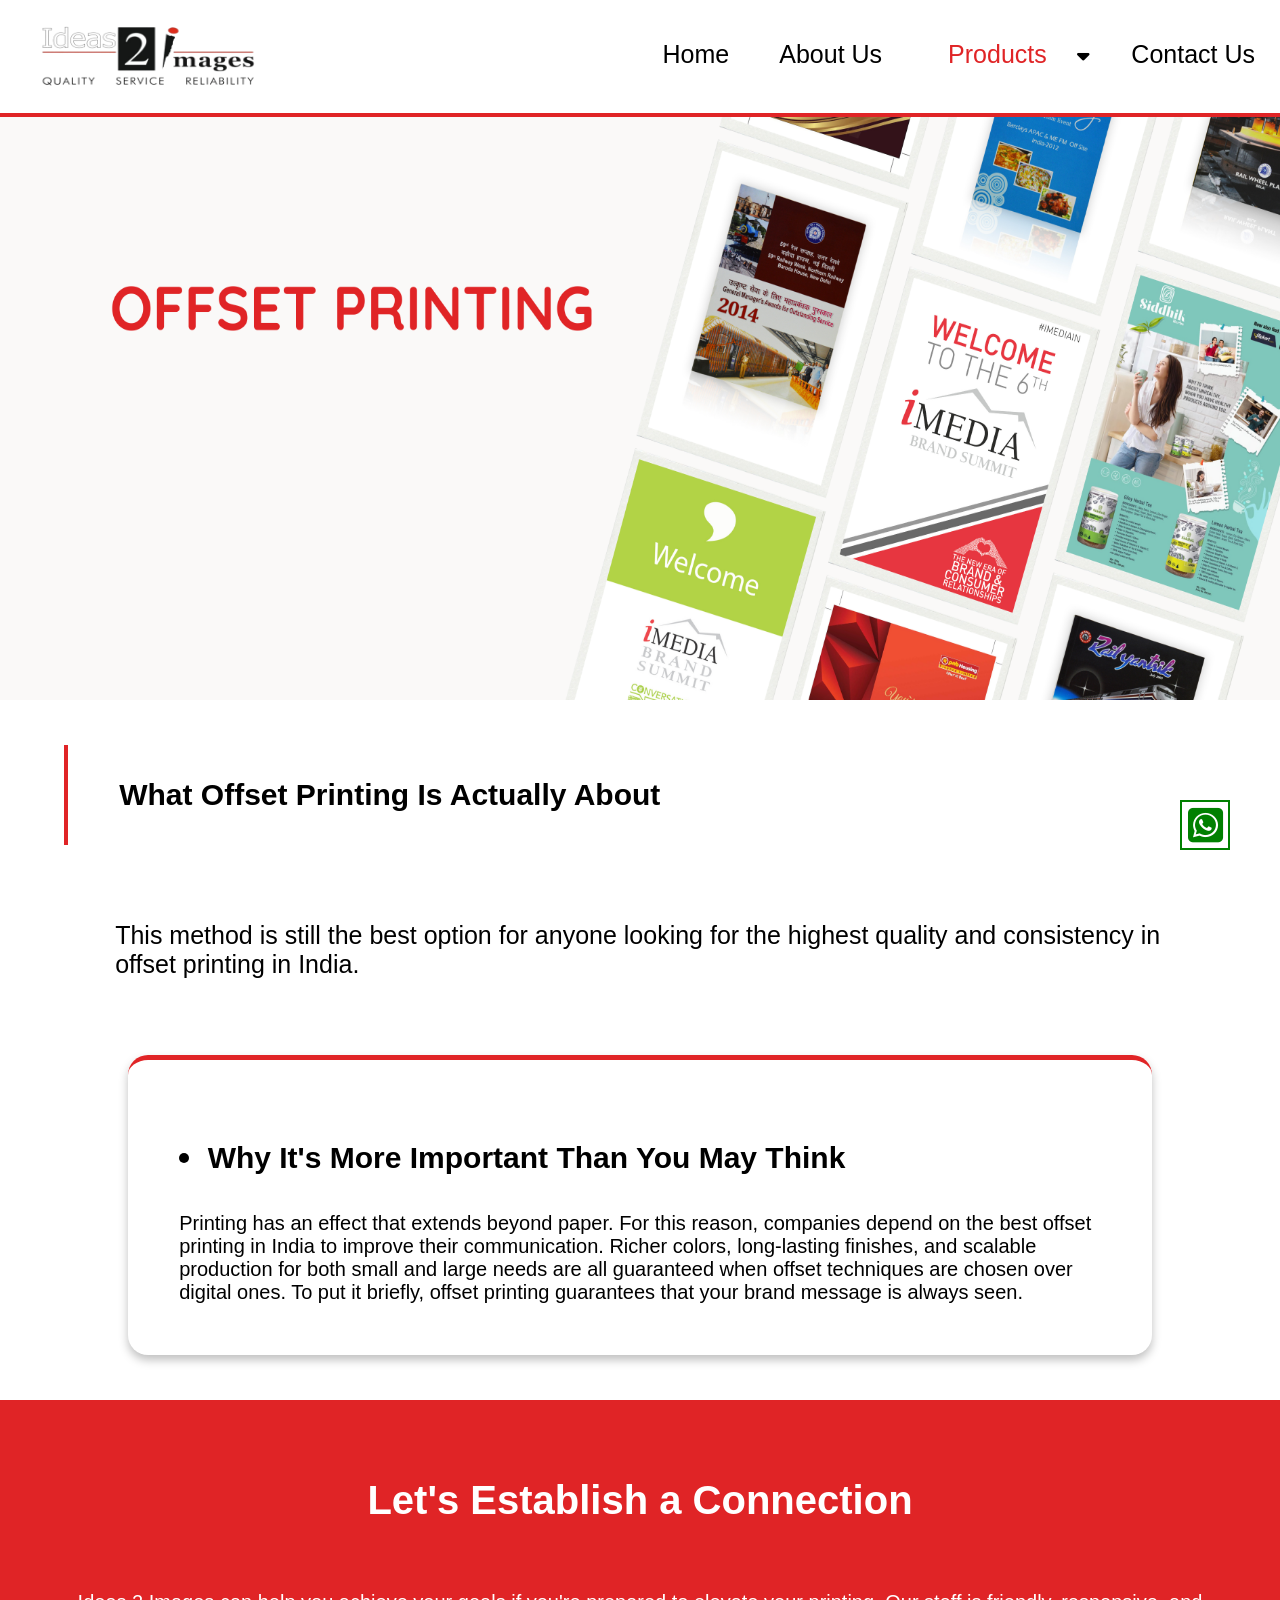
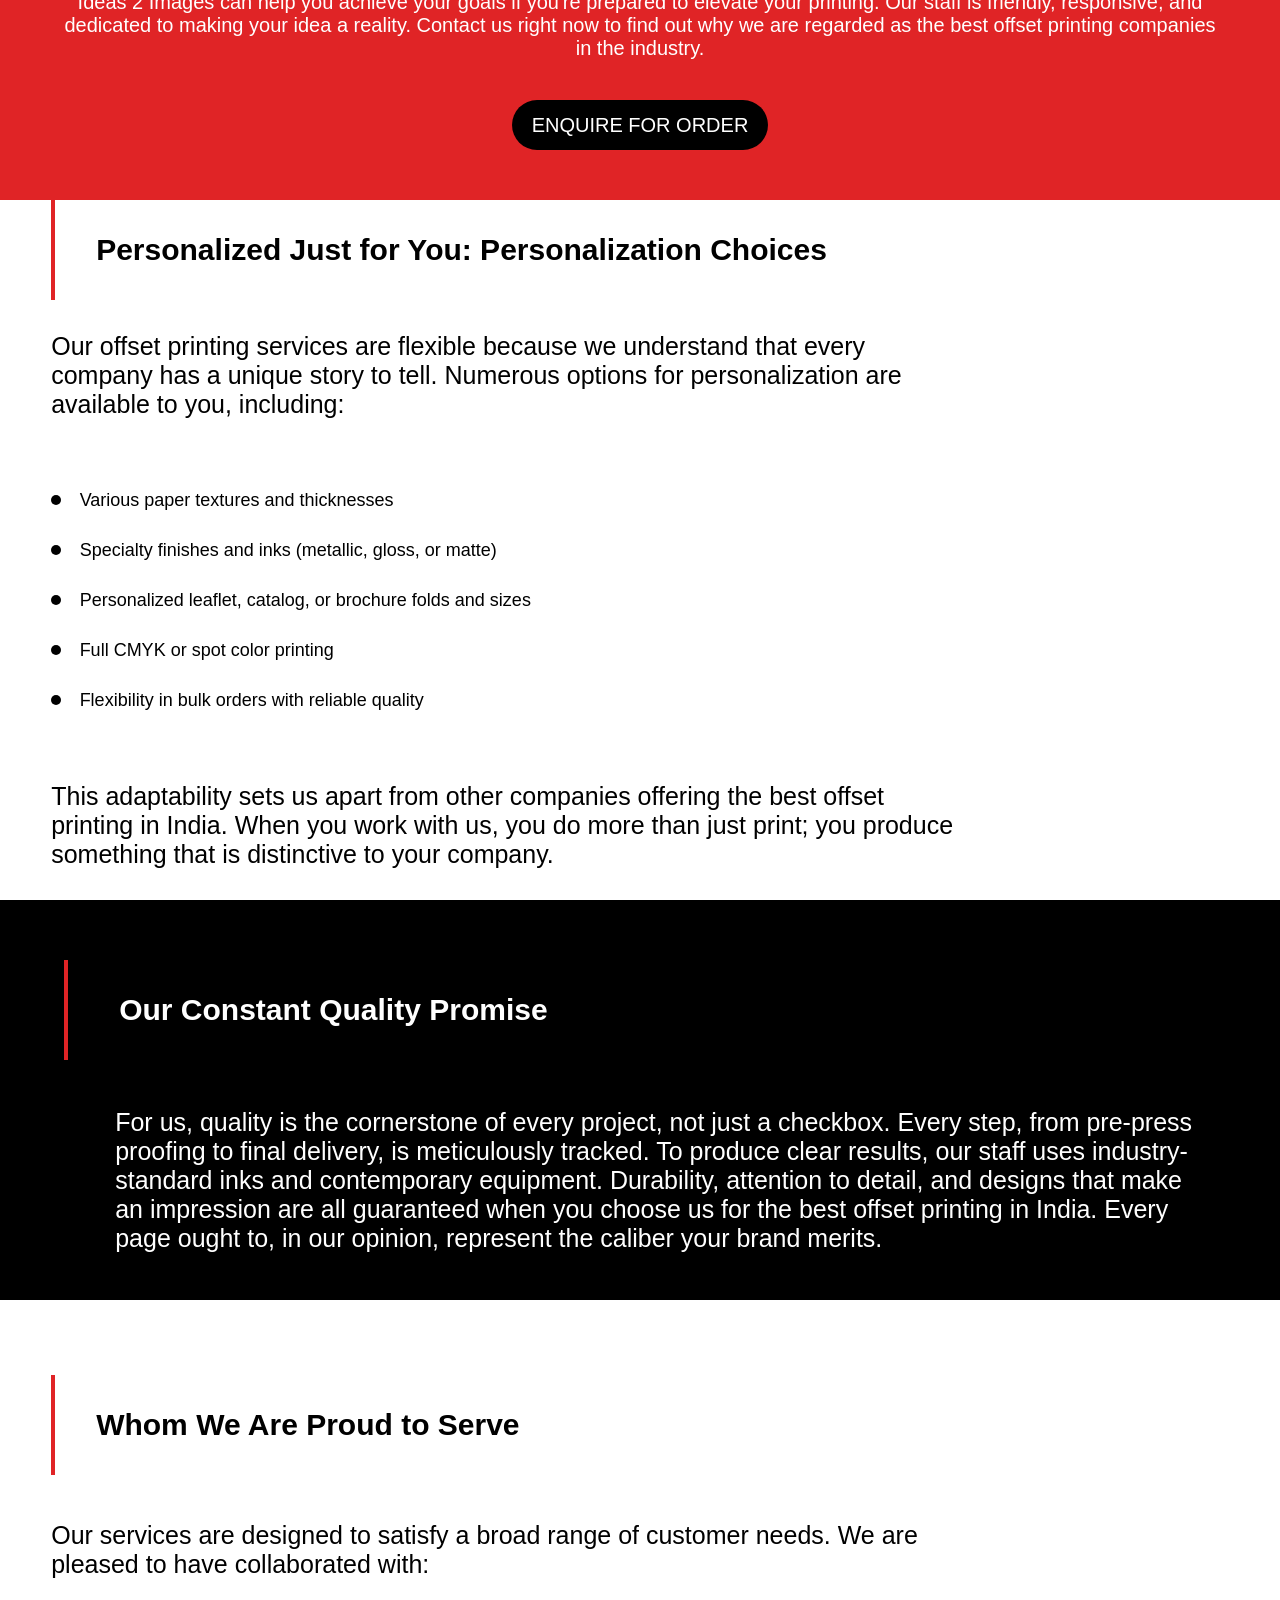
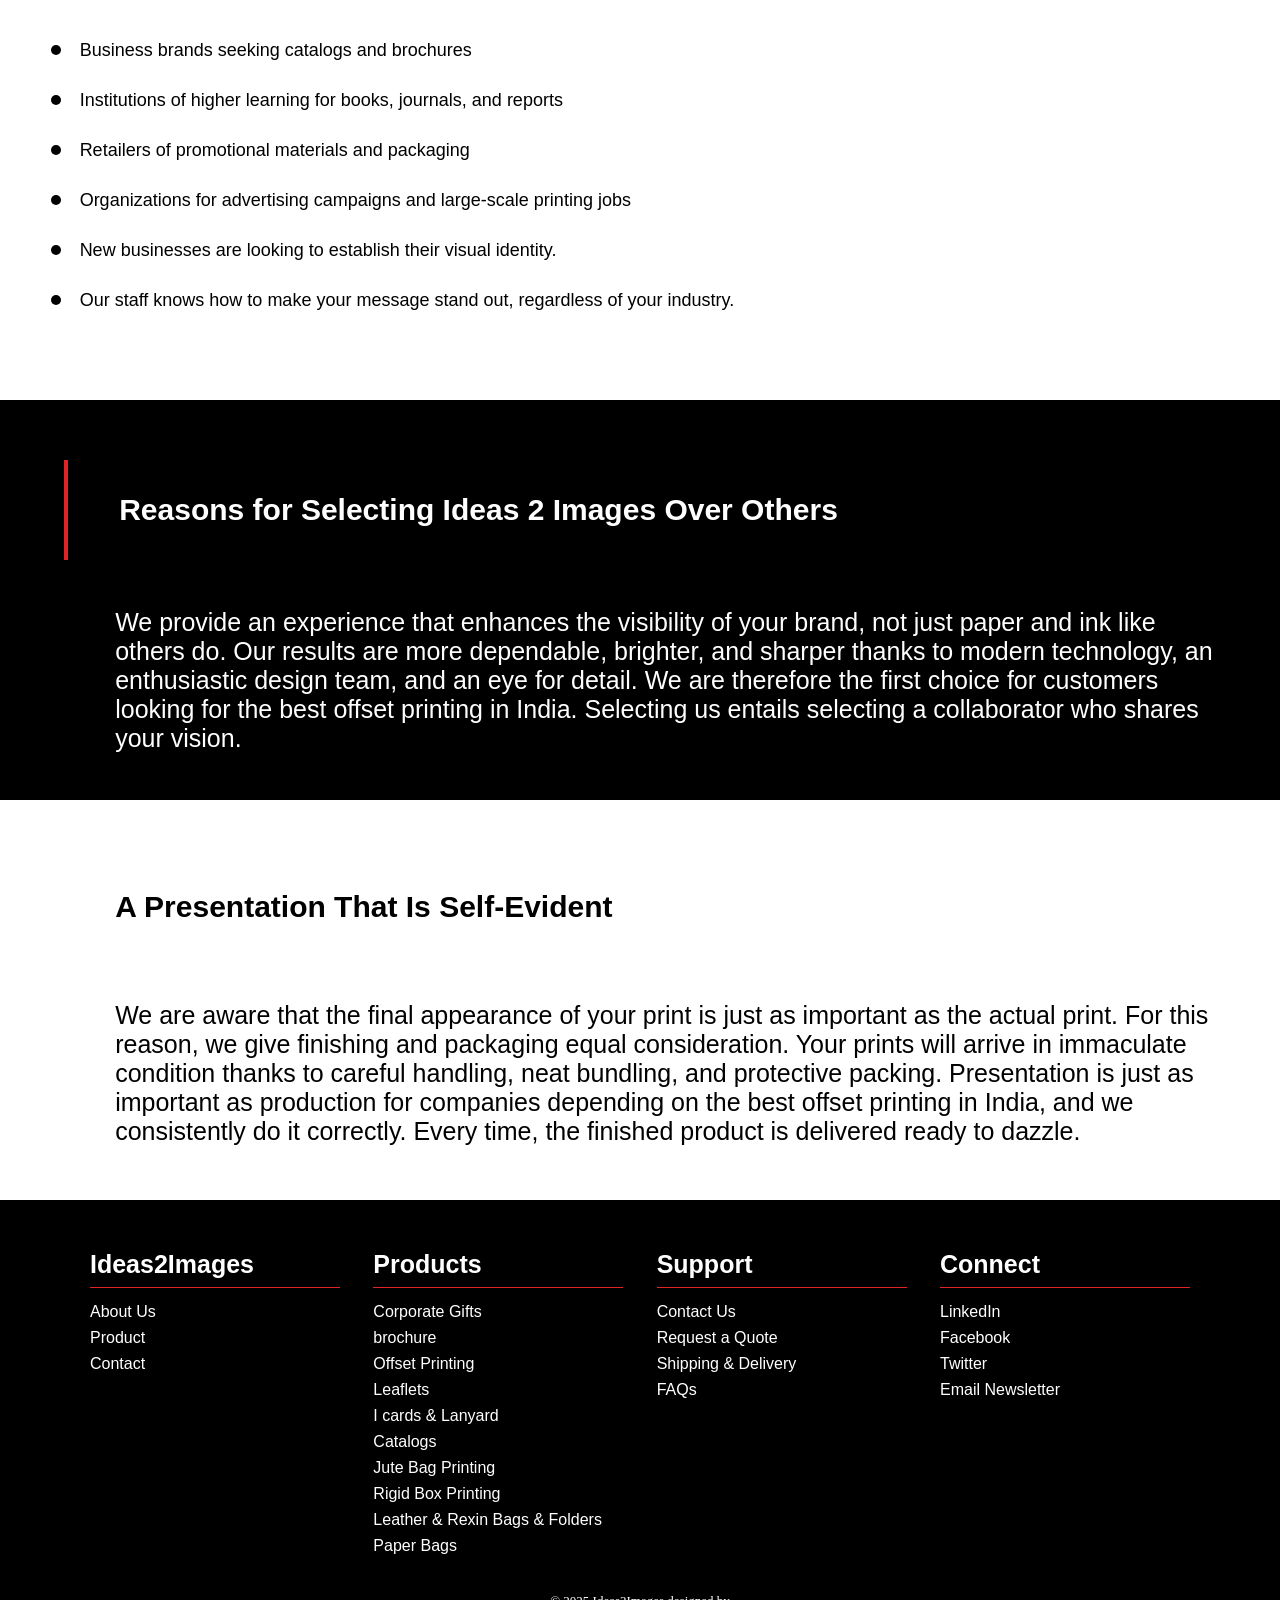
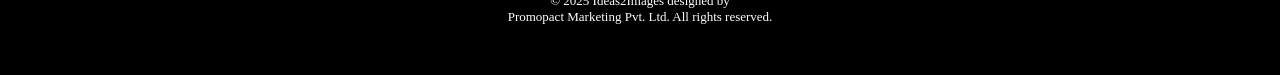
<file: offsetprinting.html>
<!DOCTYPE html>
<html lang="en">
<head>
    <meta charset="UTF-8">
    <meta name="viewport" content="width=device-width, initial-scale=1.0">
    <title>Ideas 2 Images | Offset Printing</title>
    <link rel="stylesheet" href="style.css">
    <link
      rel="stylesheet"
      href="https://cdnjs.cloudflare.com/ajax/libs/font-awesome/6.5.2/css/all.min.css"
      integrity="sha512-SnH5WK+bZxgPHs44uWIX+LLJAJ9/2PkPKZ5QiAj6Ta86w+fsb2TkcmfRyVX3pBnMFcV7oQPJkl9QevSCWr3W6A=="
      crossorigin="anonymous"
      referrerpolicy="no-referrer"
    />
    <style>
        *{margin: 0;
    padding: 0;
    box-sizing: border-box;}
    :root               {--red: #E02426;
                    --black: black;
                    --white:#ffff;
                    --heading:Arial, Helvetica, sans-serif;
                    --para: 'Quicksand', sans-serif;}


    .mean               {width: 100%;
                        height: 700px;}

    .mean img               {width: 100%;
                            height: 700px;}

    .about              {width: 100%;
                        height: 700px;
                        background: var(--white);
                        display: flex;
                        flex-direction: column;
                        justify-content: space-evenly;
                        align-items: center;}

    .about_title        {width: 90%;
                        height: 100px;
                        border-left: 4px solid var(--red);
                        display: flex;
                        align-items: center;
                        font-size: 30px;
                        font-weight: 700;
                        font-family: var(--heading);
                        padding-left: 4%;}

    .about_para        {width: 90%;
                        height: 120px;
                        display: flex;
                        align-items: center;
                        font-size: 25px;
                        font-family: var(--para);
                        padding-left: 4%;}

    .think              {width: 80%;
                        height: 300px;
                        border-radius: 20px;
                        border-top: 5px solid var(--red);
                        display: flex;
                        flex-direction: column;
                        align-items: center;
                        justify-content: center;
                        box-shadow: 0 5px 10px #00000040;}

    .think_title        {width: 90%;
                        height: 100px;
                        display: flex;
                        align-items: center;
                        font-size: 30px;
                        font-weight: 700;
                        font-family: var(--heading);}

    .think .circle      {width: 10px;
                        height: 10px;
                        background: var(--black);
                        margin-right: 2%;
                        border-radius: 50%;}

    .think_para         {width: 90%;
                        height: 100px;
                        display: flex;
                        align-items: center;
                        font-size: 20px;
                        font-family: var(--para);}

    .about              {width: 100%;
                        height: 700px;
                        background: var(--white);
                        display: flex;
                        flex-direction: column;
                        justify-content: space-evenly;
                        align-items: center;}

    .about_title        {width: 90%;
                        height: 100px;
                        border-left: 4px solid var(--red);
                        display: flex;
                        align-items: center;
                        font-size: 30px;
                        font-weight: 700;
                        font-family: var(--heading);
                        padding-left: 4%;}

    .about_para        {width: 90%;
                        height: 120px;
                        display: flex;
                        align-items: center;
                        font-size: 25px;
                        font-family: var(--para);
                        padding-left: 4%;}

    .person              {width: 80%;
                        height: 700px;
                        display: flex;
                        flex-direction: column;
                        align-items: center;
                        justify-content: center;}

    .person_title        {width: 90%;
                        height: 100px;
                        display: flex;
                        align-items: center;
                        border-left: 4px solid var(--red);
                        padding-left: 4%;
                        font-size: 30px;
                        font-weight: 700;
                        font-family: var(--heading);}

    .person_pnt         {width: 90%;
                        height: 300px;
                        display: flex;
                        flex-direction: column;
                        justify-content: center;}

    .person_pnts        {font-size: 18px;
                        font-family: var(--para);
                        height: 50px;
                        display: flex;
                        align-items: center;}

    .person .circle      {width: 10px;
                        height: 10px;
                        background: var(--black);
                        margin-right: 2%;
                        border-radius: 50%;}

    .person_para         {width: 90%;
                        height: 150px;
                        display: flex;
                        align-items: center;
                        font-size: 25px;
                        font-family: var(--para);}

    .promise              {width: 100%;
                        height: 400px;
                        background: var(--black);
                        color: var(--white);
                        display: flex;
                        flex-direction: column;
                        justify-content: space-evenly;
                        align-items: center;}

    .promise_title        {width: 90%;
                        height: 100px;
                        border-left: 4px solid var(--red);
                        display: flex;
                        align-items: center;
                        font-size: 30px;
                        font-weight: 700;
                        font-family: var(--heading);
                        padding-left: 4%;}

    .promise_para        {width: 90%;
                        height: 120px;
                        display: flex;
                        align-items: center;
                        font-size: 25px;
                        font-family: var(--para);
                        padding-left: 4%;}

    .serve              {width: 80%;
                        height: 700px;
                        display: flex;
                        flex-direction: column;
                        align-items: center;
                        justify-content: center;}

    .serve_title        {width: 90%;
                        height: 100px;
                        display: flex;
                        align-items: center;
                        border-left: 4px solid var(--red);
                        padding-left: 4%;
                        font-size: 30px;
                        font-weight: 700;
                        font-family: var(--heading);}

    .serve_pnt         {width: 90%;
                        height: 300px;
                        display: flex;
                        flex-direction: column;
                        justify-content: center;}

    .serve_pnts        {font-size: 18px;
                        font-family: var(--para);
                        height: 50px;
                        display: flex;
                        align-items: center;}

    .serve .circle      {width: 10px;
                        height: 10px;
                        background: var(--black);
                        margin-right: 2%;
                        border-radius: 50%;}

    .serve_para         {width: 90%;
                        height: 150px;
                        display: flex;
                        align-items: center;
                        font-size: 25px;
                        font-family: var(--para);}

    .evident              {width: 100%;
                        height: 400px;
                        background: var(--white);
                        display: flex;
                        flex-direction: column;
                        justify-content: space-evenly;
                        align-items: center;}

    .evident_title        {width: 90%;
                        height: 80px;
                        display: flex;
                        align-items: center;
                        font-size: 30px;
                        font-weight: 700;
                        font-family: var(--heading);
                        padding-left: 4%;}

    .evident_para        {width: 90%;
                        height: 120px;
                        display: flex;
                        align-items: center;
                        font-size: 25px;
                        font-family: var(--para);
                        padding-left: 4%;}

#connect            {width: 100%;
                        height: 400px;
                        background: var(--red);
                        display: flex;
                        flex-direction: column;
                        justify-content: center;
                        align-items: center;}

    .cta-title          {width: 90%;
                        height: 100px;
                        font-size: 40px;
                        color: var(--white);
                        font-family: var(--heading);
                        display: flex;
                        justify-content: center;
                        align-items: center;}

    .cta-subtitle       {width: 90%;
                        height: 150px;
                        font-size: 20px;
                        color: var(--white);
                        font-family: var(--para);
                        text-align: center;
                        display: flex;
                        justify-content: center;
                        align-items: center;}

    .cta-button         {width: 20%;
                        height: 50px;
                        background: var(--black);
                        border-radius: 50px;
                        font-size: 20px;
                        display: flex;
                        justify-content: center;
                        cursor: pointer;
                        align-items: center;
                        text-decoration: none;
                        color: var(--white);
                        font-family: var(--heading);}

    .icon               {width: 50px;
                        height: 50px;
                        background: var(--white);
                        border: 2px solid green;
                        position: fixed;
                        bottom: 50px;
                        right: 50px;
                        color: green;
                        display: flex;
                        justify-content: center;
                        align-items: center;}

        .icon a         {text-decoration: none;
                        color: green;}

    .fa-square-whatsapp {font-size: 40px;}

    </style>
</head>
<body class="body-base">
<div class="icon"><a href="https://wa.me/9810118782"><i class="fa-brands fa-square-whatsapp"></i></a></div>
    <section class="navbar">
          <section class="logo"><img src="img/logo (3).png" alt=""></section>
          <button class="hamburger" id="hamburger">&#9776;</button>
          <nav class="nav-links" id="navLinks">
            <a href="index.html">Home</a>
            <a href="about.html">About Us</a>  
            <div class="dropdown">
                <button class="dropbtn"><a href="#"><span>Products</span></a> 
                  <i class="fa fa-caret-down"></i>
                </button>
                <div class="dropdown-content">
                  <a href="corporategifts.html">Corporate Gifts</a>
                  <a href="brochure.html">Brochure</a>
                  <a href="offsetprinting.html">Offset Printing</a>
                  <a href="leaflet.html">⁠Leaflets</a>
                  <a href="icard.html">I cards & Lanyard</a>
                  <a href="catalog.html">⁠Catalogs</a>
                  <a href="jute.html">Jute Bag Printing</a>
                  <a href="rigid.html">Rigid Box Printing</a>
                  <a href="leatherandresin.html">⁠Leather & Rexin Bags & Folders</a>
                  <a href="paperbag.html">Paper Bags</a>
                </div>
              </div> 
            <a href="form.html">Contact Us</a>
            
          </nav>
        </section>
    <section class="mean">
        
        <img src="img/3.png" alt="">
    </section>

    <section class="about">
        <div class="about_title">
            What Offset Printing Is Actually About
        </div>
        <div class="about_para">
            This method is still the best option for anyone looking for the highest quality and consistency in offset printing in India.
        </div>
        <div class="think">
            <div class="think_title">
                <div class="circle"></div>Why It's More Important Than You May Think
            </div>
            <div class="think_para">
                Printing has an effect that extends beyond paper.  For this reason, companies depend on the best offset printing in India to improve their communication. Richer colors, long-lasting finishes, and scalable production for both small and large needs are all guaranteed when offset techniques are chosen over digital ones. To put it briefly, offset printing guarantees that your brand message is always seen.
            </div>
        </div>
    </section>

    <section id="connect">
            <h2 class="cta-title">
                Let's Establish a Connection
            </h2>
            <p class="cta-subtitle">
                Ideas 2 Images can help you achieve your goals if you're prepared to elevate your printing. Our staff is friendly, responsive, and dedicated to making your idea a reality. Contact us right now to find out why we are regarded as the best offset printing companies in the industry.
            </p>
            <a href="https://mail.google.com/mail/?view=cm&fs=1&to=ideas2images@gmail.com" target="_blank" class="cta-button">
                ENQUIRE FOR ORDER
            </a>
        </div>
    </section>

    <section class="person">
        <div class="person_title">
            Personalized Just for You: Personalization Choices
        </div>
        <div class="person_para">
            Our offset printing services are flexible because we understand that every company has a unique story to tell. Numerous options for personalization are available to you, including:
        </div>
        <div class="person_pnt">
            <div class="person_pnts"><div class="circle"></div>Various paper textures and thicknesses</div>
            <div class="person_pnts"><div class="circle"></div>Specialty finishes and inks (metallic, gloss, or matte)</div>
            <div class="person_pnts"><div class="circle"></div>Personalized leaflet, catalog, or brochure folds and sizes</div>
            <div class="person_pnts"><div class="circle"></div>Full CMYK or spot color printing</div>
            <div class="person_pnts"><div class="circle"></div>Flexibility in bulk orders with reliable quality</div>
        </div>
        <div class="person_para">
            This adaptability sets us apart from other companies offering the best offset printing in India. When you work with us, you do more than just print; you produce something that is distinctive to your company.
        </div>
    </section>

    <section class="promise">
        <div class="promise_title">
            Our Constant Quality Promise
        </div>
        <div class="promise_para">
            For us, quality is the cornerstone of every project, not just a checkbox. Every step, from pre-press proofing to final delivery, is meticulously tracked. To produce clear results, our staff uses industry-standard inks and contemporary equipment. Durability, attention to detail, and designs that make an impression are all guaranteed when you choose us for the best offset printing in India. Every page ought to, in our opinion, represent the caliber your brand merits.
        </div>
    </section>

    <section class="serve">
        <div class="serve_title">
            Whom We Are Proud to Serve
        </div>
        <div class="serve_para">
            Our services are designed to satisfy a broad range of customer needs. We are pleased to have collaborated with:
        </div>
        <div class="serve_pnt">
            <div class="person_pnts"><div class="circle"></div>Business brands seeking catalogs and brochures</div>
            <div class="person_pnts"><div class="circle"></div>Institutions of higher learning for books, journals, and reports</div>
            <div class="person_pnts"><div class="circle"></div>Retailers of promotional materials and packaging</div>
            <div class="person_pnts"><div class="circle"></div>Organizations for advertising campaigns and large-scale printing jobs</div>
            <div class="person_pnts"><div class="circle"></div>New businesses are looking to establish their visual identity.</div>
            <div class="person_pnts"><div class="circle"></div>Our staff knows how to make your message stand out, regardless of your industry.</div>
        </div>
        
    </section>

    <section class="promise">
        <div class="promise_title">
            Reasons for Selecting Ideas 2 Images Over Others
        </div>
        <div class="promise_para">
            We provide an experience that enhances the visibility of your brand, not just paper and ink like others do. Our results are more dependable, brighter, and sharper thanks to modern technology, an enthusiastic design team, and an eye for detail. We are therefore the first choice for customers looking for the best offset printing in India. Selecting us entails selecting a collaborator who shares your vision.
        </div>
    </section>

    <section class="evident">
        <div class="evident_title">
            A Presentation That Is Self-Evident
        </div>
        <div class="evident_para">
            We are aware that the final appearance of your print is just as important as the actual print. For this reason, we give finishing and packaging equal consideration. Your prints will arrive in immaculate condition thanks to careful handling, neat bundling, and protective packing. Presentation is just as important as production for companies depending on the best offset printing in India, and we consistently do it correctly. Every time, the finished product is delivered ready to dazzle.
        </div>
    </section>

    <footer class="footer">
    <div class="footer-container">
      <div class="footer-column">
        <h3>Ideas2Images</h3>
        <ul>
          <li><a href="about.html">About Us</a></li>
          <li><a href="corporategifts.html">Product</a></li>
          <li><a href="form.html">Contact</a></li>
        </ul>
      </div>

      <div class="footer-column">
        <h3>Products</h3>
        <ul>
          <li><a href="corporategifts.html">Corporate Gifts</a></li>
          <li><a href="brochure.html">brochure</a></li>
          <li><a href="offsetprinting.html">Offset Printing</a></li>
          <li><a href="leaflet.html">⁠Leaflets</a></li>
          <li><a href="icard.html">I cards & Lanyard</a></li>
          <li><a href="catalog.html">⁠Catalogs</a></li>
          <li><a href="jute.html">Jute Bag Printing</a></li>
          <li><a href="rigid.html">Rigid Box Printing</a></li>
          <li><a href="leatherandresin.html">⁠Leather & Rexin Bags & Folders</a></li>
          <li><a href="paperbag.html">Paper Bags</a></li>
        </ul>
      </div>

      <div class="footer-column">
        <h3>Support</h3>
        <ul>
          <li><a href="form.html">Contact Us</a></li>
          <li><a href="#">Request a Quote</a></li>
          <li><a href="#">Shipping & Delivery</a></li>
          <li><a href="#">FAQs</a></li>
        </ul>
      </div>

      <div class="footer-column">
        <h3>Connect</h3>
        <ul>
          <li><a href="#">LinkedIn</a></li>
          <li><a href="#">Facebook</a></li>
          <li><a href="#">Twitter</a></li>
          <li><a href="#">Email Newsletter</a></li>
        </ul>
      </div>
    </div>
    <div class="footer-bottom">
      © 2025 Ideas2Images designed by <br>Promopact Marketing Pvt. Ltd. All rights reserved.
    </div>
  </footer>
</body>
</html>
</file>
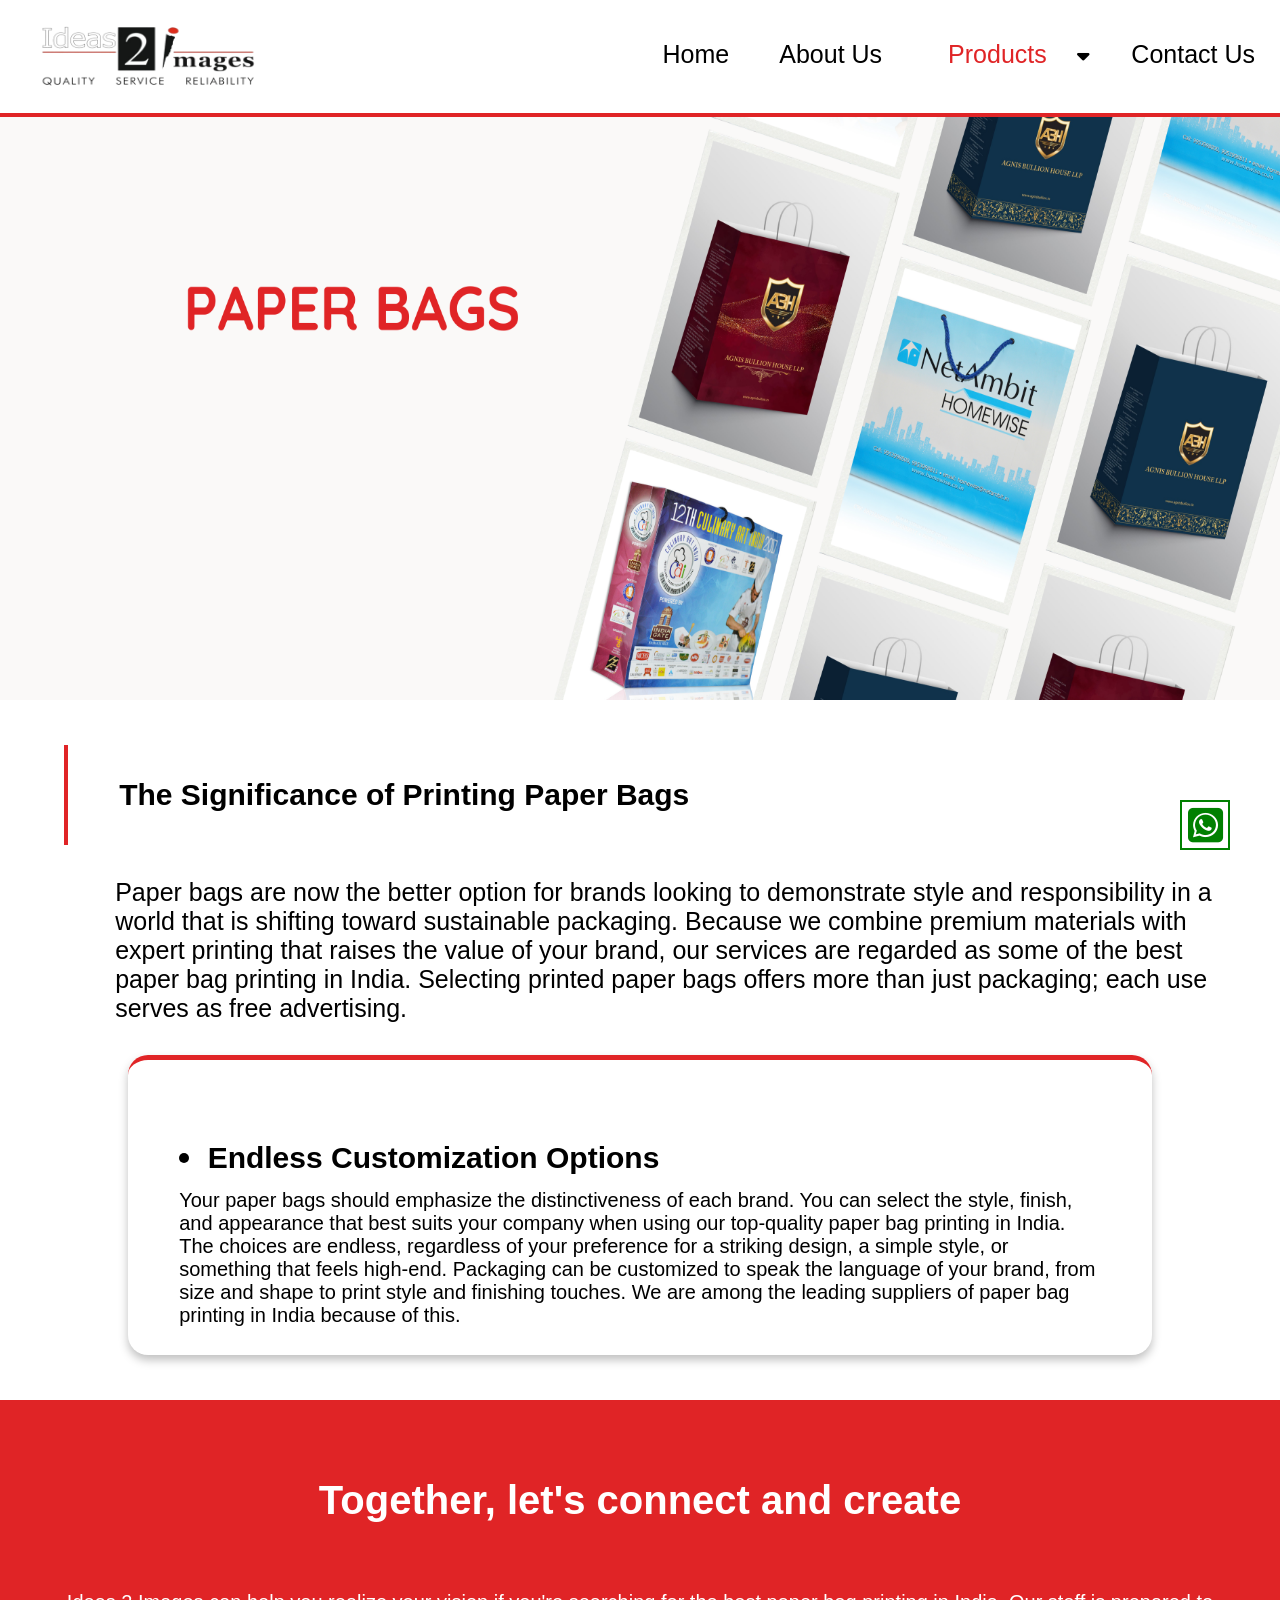
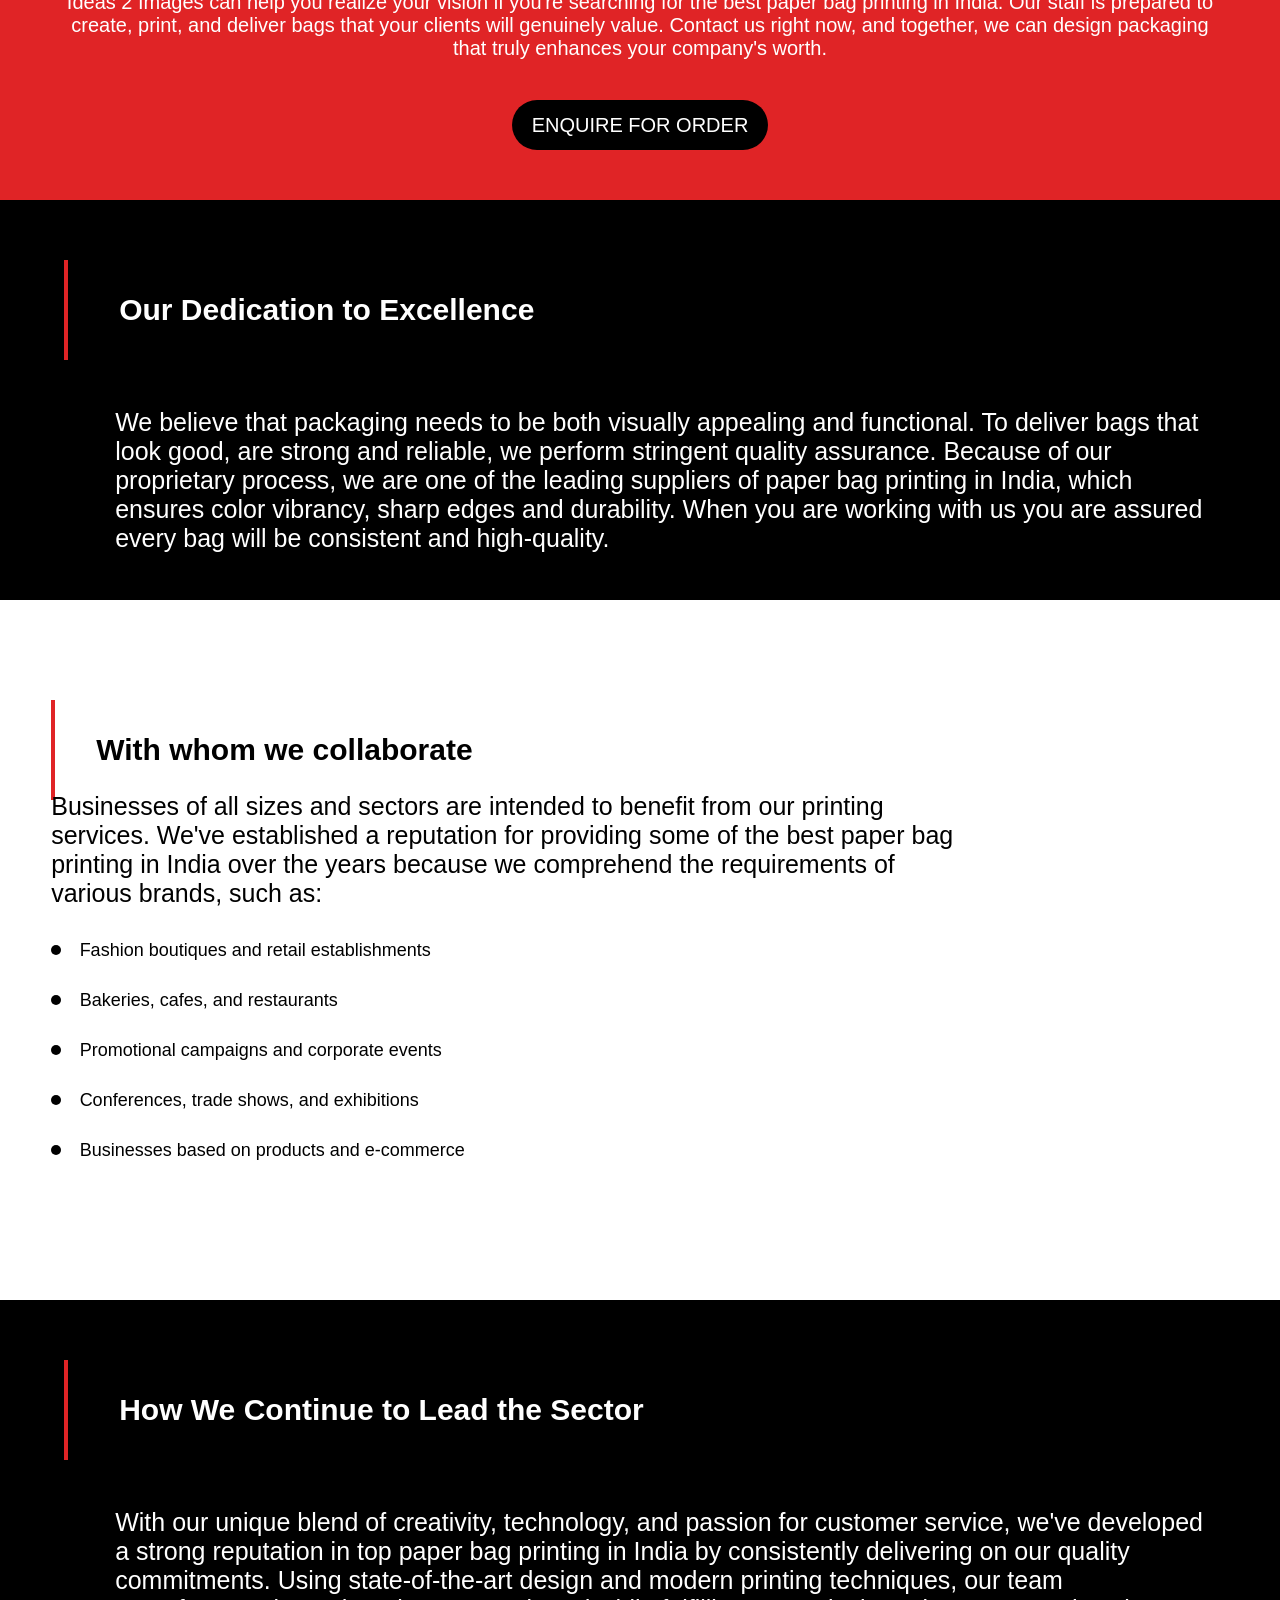
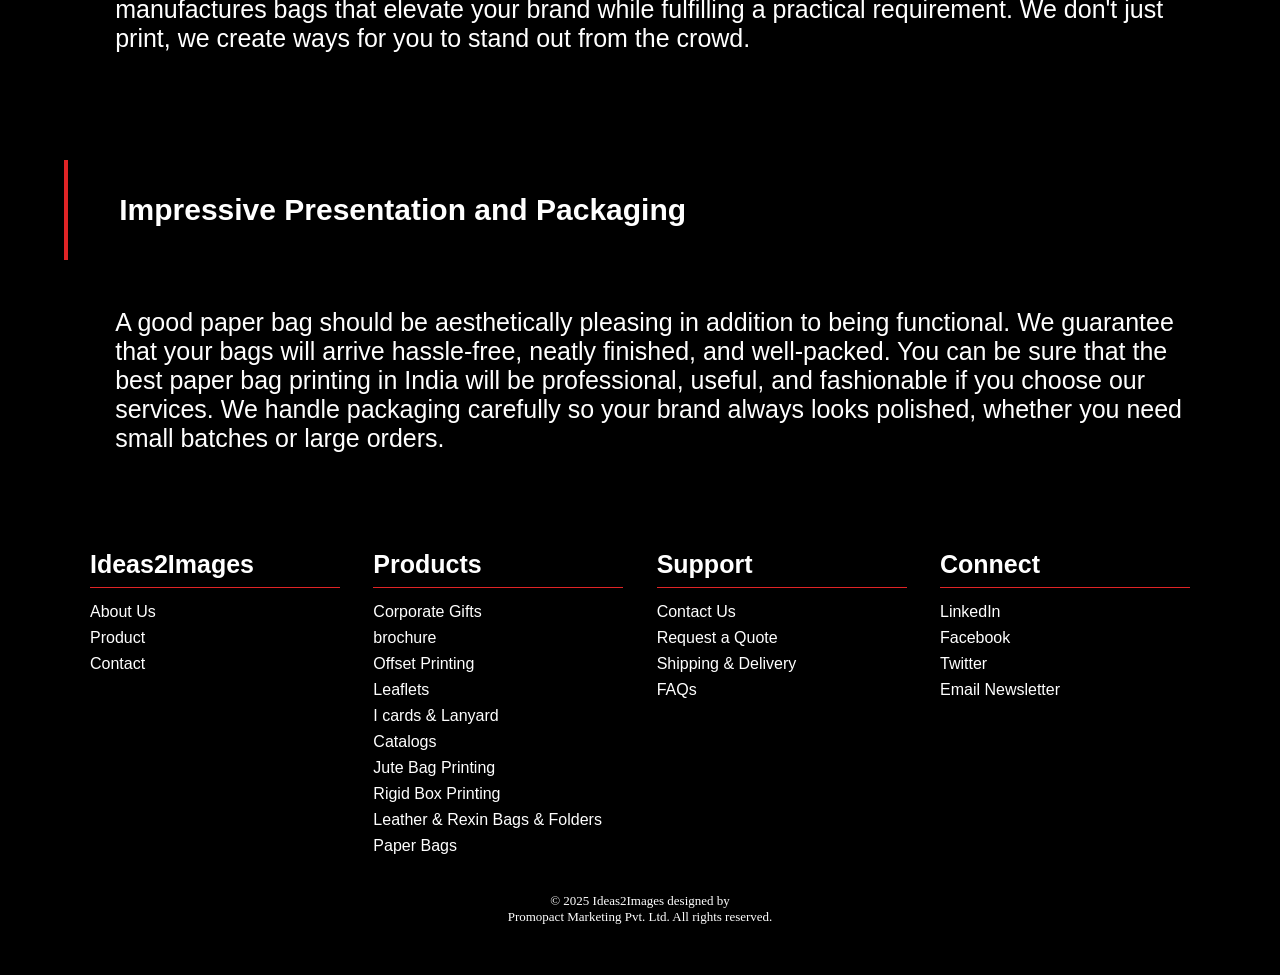
<file: paperbag.html>
<!DOCTYPE html>
<html lang="en">
<head>
    <meta charset="UTF-8">
    <meta name="viewport" content="width=device-width, initial-scale=1.0">
    <title>Ideas 2 Images | Offset Printing</title>
    <link rel="stylesheet" href="style.css">
    <link
      rel="stylesheet"
      href="https://cdnjs.cloudflare.com/ajax/libs/font-awesome/6.5.2/css/all.min.css"
      integrity="sha512-SnH5WK+bZxgPHs44uWIX+LLJAJ9/2PkPKZ5QiAj6Ta86w+fsb2TkcmfRyVX3pBnMFcV7oQPJkl9QevSCWr3W6A=="
      crossorigin="anonymous"
      referrerpolicy="no-referrer"
    />
    <style>
        *{margin: 0;
    padding: 0;
    box-sizing: border-box;}
    :root               {--red: #E02426;
                    --black: black;
                    --white:#ffff;
                    --heading:Arial, Helvetica, sans-serif;
                    --para: 'Quicksand', sans-serif;}


    .mean               {width: 100%;
                        height: 700px;}

    .mean img               {width: 100%;
                            height: 700px;}

    .about              {width: 100%;
                        height: 700px;
                        background: var(--white);
                        display: flex;
                        flex-direction: column;
                        justify-content: space-evenly;
                        align-items: center;}

    .about_title        {width: 90%;
                        height: 100px;
                        border-left: 4px solid var(--red);
                        display: flex;
                        align-items: center;
                        font-size: 30px;
                        font-weight: 700;
                        font-family: var(--heading);
                        padding-left: 4%;}

    .about_para        {width: 90%;
                        height: 120px;
                        display: flex;
                        align-items: center;
                        font-size: 25px;
                        font-family: var(--para);
                        padding-left: 4%;}

    .think              {width: 80%;
                        height: 300px;
                        border-radius: 20px;
                        border-top: 5px solid var(--red);
                        display: flex;
                        flex-direction: column;
                        align-items: center;
                        justify-content: center;
                        box-shadow: 0 5px 10px #00000040;}

    .think_title        {width: 90%;
                        height: 100px;
                        display: flex;
                        align-items: center;
                        font-size: 30px;
                        font-weight: 700;
                        font-family: var(--heading);}

    .think .circle      {width: 10px;
                        height: 10px;
                        background: var(--black);
                        margin-right: 2%;
                        border-radius: 50%;}

    .think_para         {width: 90%;
                        height: 100px;
                        display: flex;
                        align-items: center;
                        font-size: 20px;
                        font-family: var(--para);}

    .about              {width: 100%;
                        height: 700px;
                        background: var(--white);
                        display: flex;
                        flex-direction: column;
                        justify-content: space-evenly;
                        align-items: center;}

    .about_title        {width: 90%;
                        height: 100px;
                        border-left: 4px solid var(--red);
                        display: flex;
                        align-items: center;
                        font-size: 30px;
                        font-weight: 700;
                        font-family: var(--heading);
                        padding-left: 4%;}

    .about_para        {width: 90%;
                        height: 120px;
                        display: flex;
                        align-items: center;
                        font-size: 25px;
                        font-family: var(--para);
                        padding-left: 4%;}

    .person              {width: 80%;
                        height: 700px;
                        display: flex;
                        flex-direction: column;
                        align-items: center;
                        justify-content: center;}

    .person_title        {width: 90%;
                        height: 100px;
                        display: flex;
                        align-items: center;
                        border-left: 4px solid var(--red);
                        padding-left: 4%;
                        font-size: 30px;
                        font-weight: 700;
                        font-family: var(--heading);}

    .person_pnt         {width: 90%;
                        height: 300px;
                        display: flex;
                        flex-direction: column;
                        justify-content: center;}

    .person_pnts        {font-size: 18px;
                        font-family: var(--para);
                        height: 50px;
                        display: flex;
                        align-items: center;}

    .person .circle      {width: 10px;
                        height: 10px;
                        background: var(--black);
                        margin-right: 2%;
                        border-radius: 50%;}

    .person_para         {width: 90%;
                        height: 150px;
                        display: flex;
                        align-items: center;
                        font-size: 25px;
                        font-family: var(--para);}

    .promise              {width: 100%;
                        height: 400px;
                        background: var(--black);
                        color: var(--white);
                        display: flex;
                        flex-direction: column;
                        justify-content: space-evenly;
                        align-items: center;}

    .promise_title        {width: 90%;
                        height: 100px;
                        border-left: 4px solid var(--red);
                        display: flex;
                        align-items: center;
                        font-size: 30px;
                        font-weight: 700;
                        font-family: var(--heading);
                        padding-left: 4%;}

    .promise_para        {width: 90%;
                        height: 120px;
                        display: flex;
                        align-items: center;
                        font-size: 25px;
                        font-family: var(--para);
                        padding-left: 4%;}

    .serve              {width: 80%;
                        height: 700px;
                        display: flex;
                        flex-direction: column;
                        align-items: center;
                        justify-content: center;}

    .serve_title        {width: 90%;
                        height: 100px;
                        display: flex;
                        align-items: center;
                        border-left: 4px solid var(--red);
                        padding-left: 4%;
                        font-size: 30px;
                        font-weight: 700;
                        font-family: var(--heading);}

    .serve_pnt         {width: 90%;
                        height: 300px;
                        display: flex;
                        flex-direction: column;
                        justify-content: center;}

    .serve_pnts        {font-size: 18px;
                        font-family: var(--para);
                        height: 50px;
                        display: flex;
                        align-items: center;}

    .serve .circle      {width: 10px;
                        height: 10px;
                        background: var(--black);
                        margin-right: 2%;
                        border-radius: 50%;}

    .serve_para         {width: 90%;
                        height: 100px;
                        display: flex;
                        align-items: center;
                        font-size: 25px;
                        font-family: var(--para);}

    .craft              {width: 80%;
                        height: 300px;
                        border-radius: 20px;
                        display: flex;
                        flex-direction: column;
                        align-items: center;
                        justify-content: center;}

    .craft_title        {width: 90%;
                        height: 100px;
                        display: flex;
                        align-items: center;
                        font-size: 30px;
                        font-weight: 700;
                        font-family: var(--heading);}

    .craft .circle      {width: 10px;
                        height: 10px;
                        background: var(--black);
                        margin-right: 2%;
                        border-radius: 50%;}

    .craft_para         {width: 90%;
                        height: 100px;
                        display: flex;
                        align-items: center;
                        font-size: 20px;
                        font-family: var(--para);}

    #connect            {width: 100%;
                        height: 400px;
                        background: var(--red);
                        display: flex;
                        flex-direction: column;
                        justify-content: center;
                        align-items: center;}

    .cta-title          {width: 90%;
                        height: 100px;
                        font-size: 40px;
                        color: var(--white);
                        font-family: var(--heading);
                        display: flex;
                        justify-content: center;
                        align-items: center;}

    .cta-subtitle       {width: 90%;
                        height: 150px;
                        font-size: 20px;
                        color: var(--white);
                        font-family: var(--para);
                        text-align: center;
                        display: flex;
                        justify-content: center;
                        align-items: center;}

    .cta-button         {width: 20%;
                        height: 50px;
                        background: var(--black);
                        border-radius: 50px;
                        font-size: 20px;
                        display: flex;
                        justify-content: center;
                        cursor: pointer;
                        align-items: center;
                        text-decoration: none;
                        color: var(--white);
                        font-family: var(--heading);}

    .icon               {width: 50px;
                        height: 50px;
                        background: var(--white);
                        border: 2px solid green;
                        position: fixed;
                        bottom: 50px;
                        right: 50px;
                        color: green;
                        display: flex;
                        justify-content: center;
                        align-items: center;}

        .icon a         {text-decoration: none;
                        color: green;}

    .fa-square-whatsapp {font-size: 40px;}

    </style>
</head>
<body class="body-base">
<div class="icon"><a href="https://wa.me/9810118782"><i class="fa-brands fa-square-whatsapp"></i></a></div>
    <section class="navbar">
          <section class="logo"><img src="img/logo (3).png" alt=""></section>
          <button class="hamburger" id="hamburger">&#9776;</button>
          <nav class="nav-links" id="navLinks">
            <a href="index.html">Home</a>
            <a href="about.html">About Us</a>  
            <div class="dropdown">
                <button class="dropbtn"><a href="#"><span>Products</span></a> 
                  <i class="fa fa-caret-down"></i>
                </button>
                <div class="dropdown-content">
                  <a href="corporategifts.html">Corporate Gifts</a>
                  <a href="brochure.html">Brochure</a>
                  <a href="offsetprinting.html">Offset Printing</a>
                  <a href="leaflet.html">⁠Leaflets</a>
                  <a href="icard.html">I cards & Lanyard</a>
                  <a href="catalog.html">⁠Catalogs</a>
                  <a href="jute.html">Jute Bag Printing</a>
                  <a href="rigid.html">Rigid Box Printing</a>
                  <a href="leatherandresin.html">⁠Leather & Rexin Bags & Folders</a>
                  <a href="paperbag.html">Paper Bags</a>
                </div>
              </div> 
            <a href="form.html">Contact Us</a>
            
          </nav>
        </section>
    <section class="mean">
        <img src="img/10.png" alt="">
    </section>

    <section class="about">
        <div class="about_title">
            The Significance of Printing Paper Bags
        </div>
        <div class="about_para">
            Paper bags are now the better option for brands looking to demonstrate style and responsibility in a world that is shifting toward sustainable packaging. Because we combine premium materials with expert printing that raises the value of your brand, our services are regarded as some of the best paper bag printing in India. Selecting printed paper bags offers more than just packaging; each use serves as free advertising.
        </div>
        <div class="think">
            <div class="think_title">
                <div class="circle"></div>Endless Customization Options
            </div>
            <div class="think_para">
                Your paper bags should emphasize the distinctiveness of each brand. You can select the style, finish, and appearance that best suits your company when using our top-quality paper bag printing in India. The choices are endless, regardless of your preference for a striking design, a simple style, or something that feels high-end. Packaging can be customized to speak the language of your brand, from size and shape to print style and finishing touches. We are among the leading suppliers of paper bag printing in India because of this.
            </div>
        </div>
    </section>

    <section id="connect">
            <h2 class="cta-title">
                Together, let's connect and create
            </h2>
            <p class="cta-subtitle">
                Ideas 2 Images can help you realize your vision if you're searching for the best paper bag printing in India. Our staff is prepared to create, print, and deliver bags that your clients will genuinely value. Contact us right now, and together, we can design packaging that truly enhances your company's worth.
            </p>
            <a href="https://mail.google.com/mail/?view=cm&fs=1&to=ideas2images@gmail.com" target="_blank" class="cta-button">
                ENQUIRE FOR ORDER
            </a>
        </div>
    </section>

    <section class="promise">
        <div class="promise_title">
            Our Dedication to Excellence
        </div>
        <div class="promise_para">
            We believe that packaging needs to be both visually appealing and functional. To deliver bags that look good, are strong and reliable, we perform stringent quality assurance. Because of our proprietary process, we are one of the leading suppliers of paper bag printing in India, which ensures color vibrancy, sharp edges and durability. When you are working with us you are assured every bag will be consistent and high-quality.
        </div>
    </section>

    <section class="serve">
        <div class="serve_title">
            With whom we collaborate
        </div>
        <div class="serve_para">
            Businesses of all sizes and sectors are intended to benefit from our printing services. We've established a reputation for providing some of the best paper bag printing in India over the years because we comprehend the requirements of various brands, such as:
        </div>
        <div class="serve_pnt">
            <div class="person_pnts"><div class="circle"></div>Fashion boutiques and retail establishments</div>
            <div class="person_pnts"><div class="circle"></div>Bakeries, cafes, and restaurants</div>
            <div class="person_pnts"><div class="circle"></div>Promotional campaigns and corporate events</div>
            <div class="person_pnts"><div class="circle"></div>Conferences, trade shows, and exhibitions</div>
            <div class="person_pnts"><div class="circle"></div>Businesses based on products and e-commerce</div>
        </div>
    </section>

    <section class="promise">
        <div class="promise_title">
            How We Continue to Lead the Sector
        </div>
        <div class="promise_para">
            With our unique blend of creativity, technology, and passion for customer service, we've developed a strong reputation in top paper bag printing in India by consistently delivering on our quality commitments. Using state-of-the-art design and modern printing techniques, our team manufactures bags that elevate your brand while fulfilling a practical requirement. We don't just print, we create ways for you to stand out from the crowd.
        </div>
    </section>

    <section class="promise">
        <div class="promise_title">
            Impressive Presentation and Packaging
        </div>
        <div class="promise_para">
            A good paper bag should be aesthetically pleasing in addition to being functional. We guarantee that your bags will arrive hassle-free, neatly finished, and well-packed. You can be sure that the best paper bag printing in India will be professional, useful, and fashionable if you choose our services. We handle packaging carefully so your brand always looks polished, whether you need small batches or large orders.
        </div>
    </section>
    
    <footer class="footer">
    <div class="footer-container">
      <div class="footer-column">
        <h3>Ideas2Images</h3>
        <ul>
          <li><a href="about.html">About Us</a></li>
          <li><a href="corporategifts.html">Product</a></li>
          <li><a href="form.html">Contact</a></li>
        </ul>
      </div>

      <div class="footer-column">
        <h3>Products</h3>
        <ul>
          <li><a href="corporategifts.html">Corporate Gifts</a></li>
          <li><a href="brochure.html">brochure</a></li>
          <li><a href="offsetprinting.html">Offset Printing</a></li>
          <li><a href="leaflet.html">⁠Leaflets</a></li>
          <li><a href="icard.html">I cards & Lanyard</a></li>
          <li><a href="catalog.html">⁠Catalogs</a></li>
          <li><a href="jute.html">Jute Bag Printing</a></li>
          <li><a href="rigid.html">Rigid Box Printing</a></li>
          <li><a href="leatherandresin.html">⁠Leather & Rexin Bags & Folders</a></li>
          <li><a href="paperbag.html">Paper Bags</a></li>
        </ul>
      </div>

      <div class="footer-column">
        <h3>Support</h3>
        <ul>
          <li><a href="form.html">Contact Us</a></li>
          <li><a href="#">Request a Quote</a></li>
          <li><a href="#">Shipping & Delivery</a></li>
          <li><a href="#">FAQs</a></li>
        </ul>
      </div>

      <div class="footer-column">
        <h3>Connect</h3>
        <ul>
          <li><a href="#">LinkedIn</a></li>
          <li><a href="#">Facebook</a></li>
          <li><a href="#">Twitter</a></li>
          <li><a href="#">Email Newsletter</a></li>
        </ul>
      </div>
    </div>
    <div class="footer-bottom">
      © 2025 Ideas2Images designed by <br>Promopact Marketing Pvt. Ltd. All rights reserved.
    </div>
  </footer>
</body>
</html>
</file>
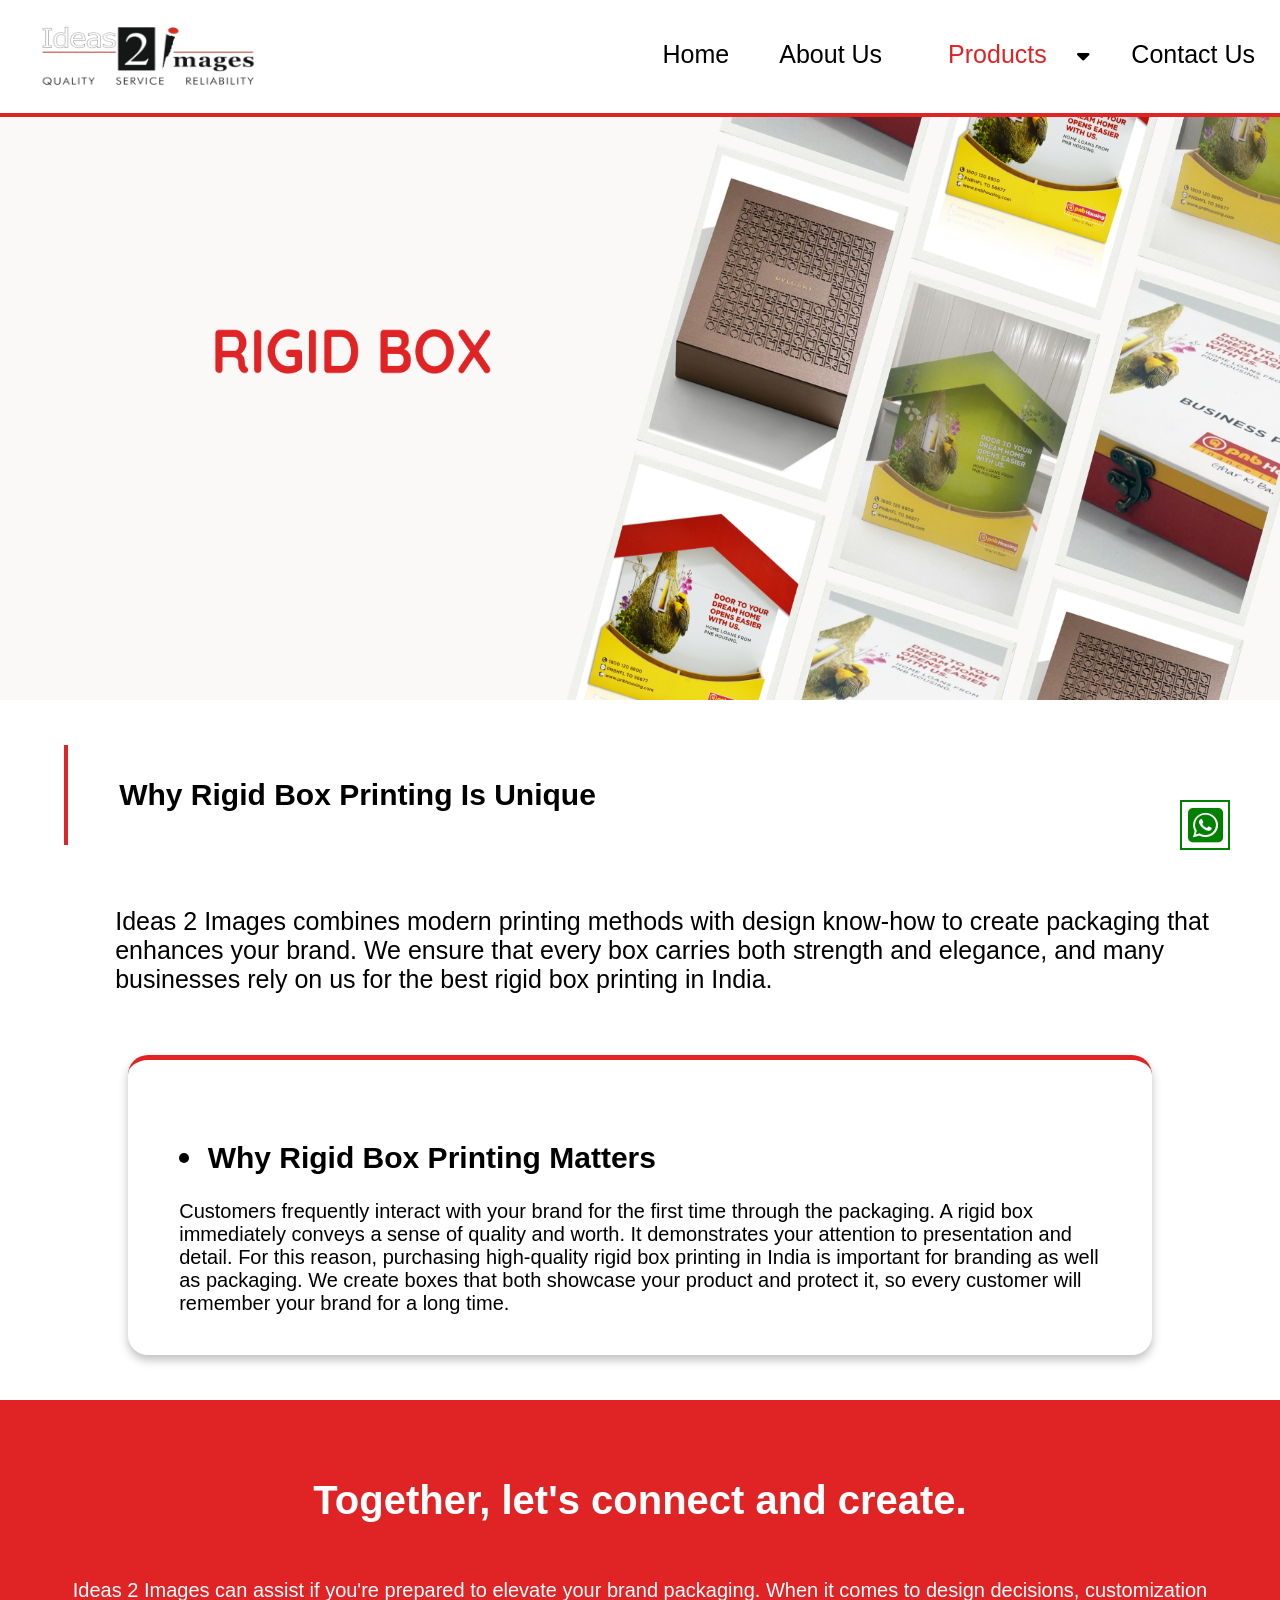
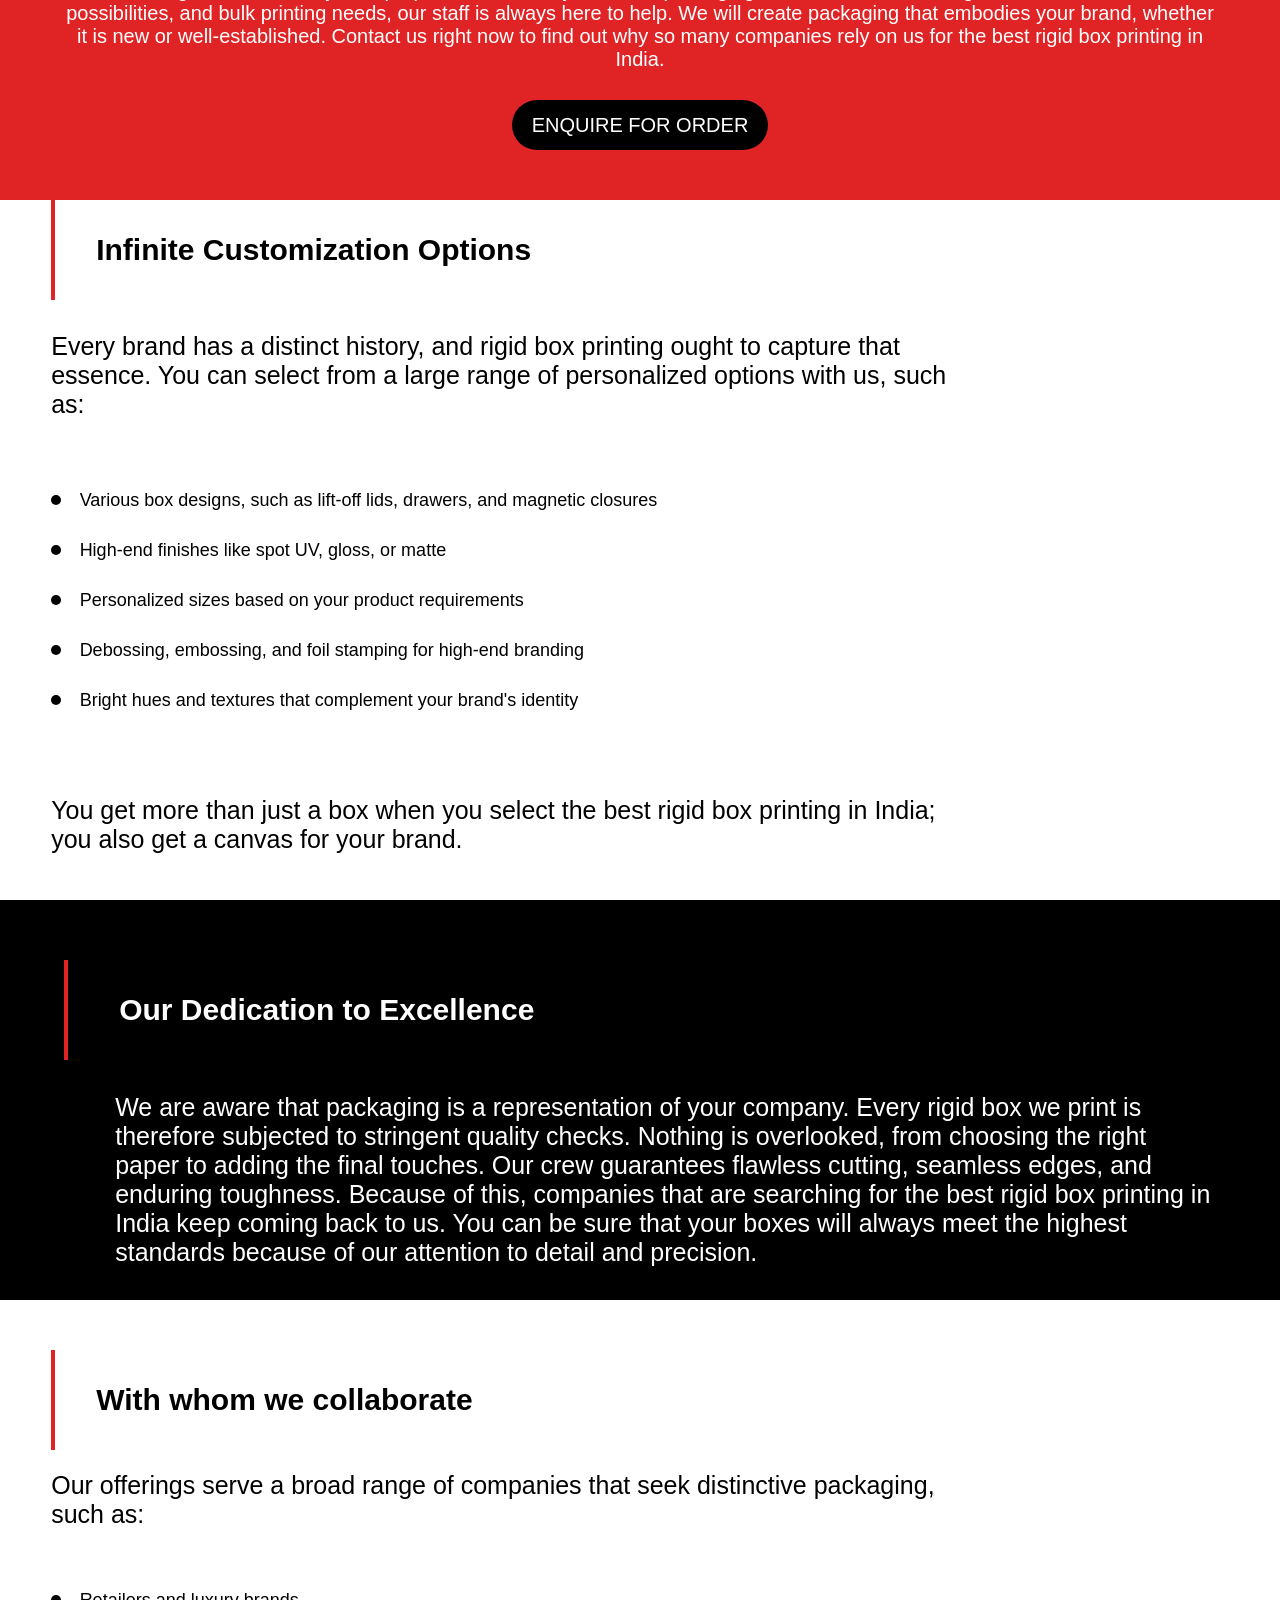
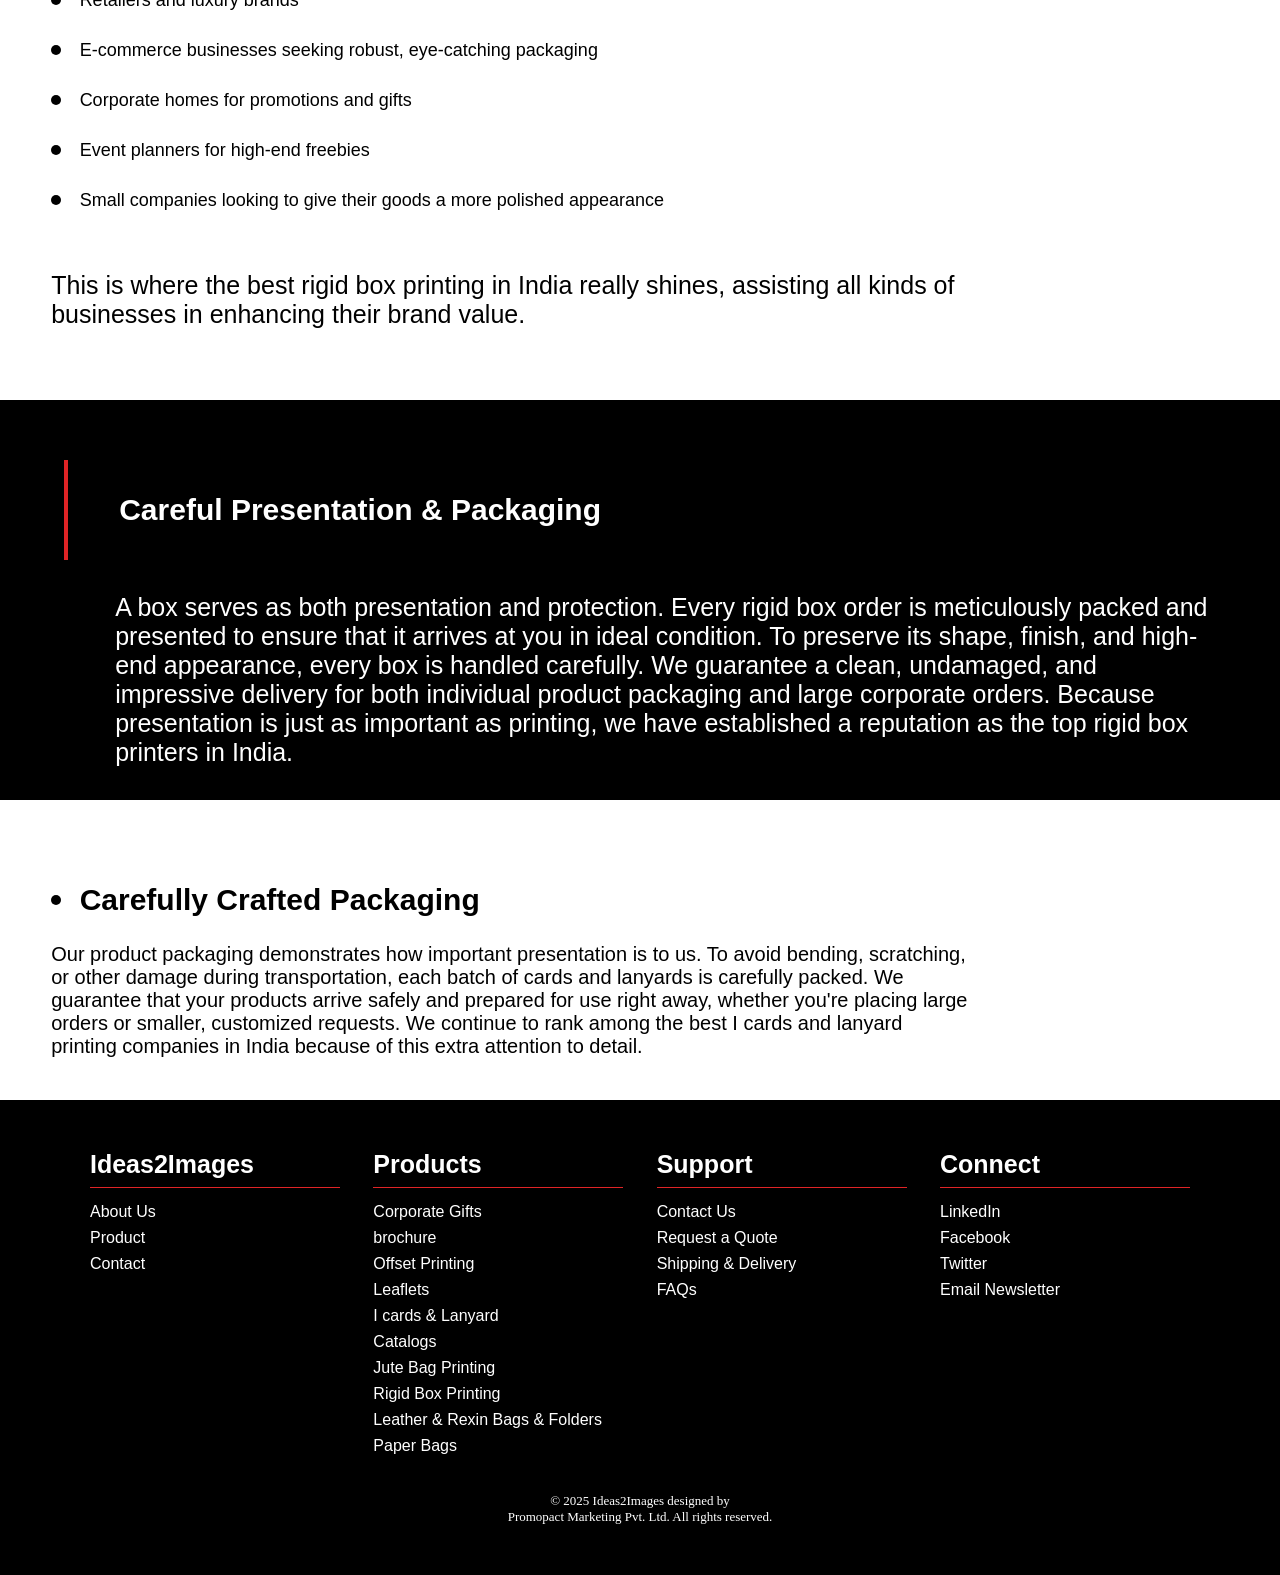
<file: rigid.html>
<!DOCTYPE html>
<html lang="en">
<head>
    <meta charset="UTF-8">
    <meta name="viewport" content="width=device-width, initial-scale=1.0">
    <title>Ideas 2 Images | Offset Printing</title>
    <link rel="stylesheet" href="style.css">
    <link
      rel="stylesheet"
      href="https://cdnjs.cloudflare.com/ajax/libs/font-awesome/6.5.2/css/all.min.css"
      integrity="sha512-SnH5WK+bZxgPHs44uWIX+LLJAJ9/2PkPKZ5QiAj6Ta86w+fsb2TkcmfRyVX3pBnMFcV7oQPJkl9QevSCWr3W6A=="
      crossorigin="anonymous"
      referrerpolicy="no-referrer"
    />
    <style>
        *{margin: 0;
    padding: 0;
    box-sizing: border-box;}
    :root               {--red: #E02426;
                    --black: black;
                    --white:#ffff;
                    --heading:Arial, Helvetica, sans-serif;
                    --para: 'Quicksand', sans-serif;}


    .mean               {width: 100%;
                        height: 700px;}

    .mean img               {width: 100%;
                            height: 700px;}

    .about              {width: 100%;
                        height: 700px;
                        background: var(--white);
                        display: flex;
                        flex-direction: column;
                        justify-content: space-evenly;
                        align-items: center;}

    .about_title        {width: 90%;
                        height: 100px;
                        border-left: 4px solid var(--red);
                        display: flex;
                        align-items: center;
                        font-size: 30px;
                        font-weight: 700;
                        font-family: var(--heading);
                        padding-left: 4%;}

    .about_para        {width: 90%;
                        height: 120px;
                        display: flex;
                        align-items: center;
                        font-size: 25px;
                        font-family: var(--para);
                        padding-left: 4%;}

    .think              {width: 80%;
                        height: 300px;
                        border-radius: 20px;
                        border-top: 5px solid var(--red);
                        display: flex;
                        flex-direction: column;
                        align-items: center;
                        justify-content: center;
                        box-shadow: 0 5px 10px #00000040;}

    .think_title        {width: 90%;
                        height: 100px;
                        display: flex;
                        align-items: center;
                        font-size: 30px;
                        font-weight: 700;
                        font-family: var(--heading);}

    .think .circle      {width: 10px;
                        height: 10px;
                        background: var(--black);
                        margin-right: 2%;
                        border-radius: 50%;}

    .think_para         {width: 90%;
                        height: 100px;
                        display: flex;
                        align-items: center;
                        font-size: 20px;
                        font-family: var(--para);}

    .about              {width: 100%;
                        height: 700px;
                        background: var(--white);
                        display: flex;
                        flex-direction: column;
                        justify-content: space-evenly;
                        align-items: center;}

    .about_title        {width: 90%;
                        height: 100px;
                        border-left: 4px solid var(--red);
                        display: flex;
                        align-items: center;
                        font-size: 30px;
                        font-weight: 700;
                        font-family: var(--heading);
                        padding-left: 4%;}

    .about_para        {width: 90%;
                        height: 120px;
                        display: flex;
                        align-items: center;
                        font-size: 25px;
                        font-family: var(--para);
                        padding-left: 4%;}

    .person              {width: 80%;
                        height: 700px;
                        display: flex;
                        flex-direction: column;
                        align-items: center;
                        justify-content: center;}

    .person_title        {width: 90%;
                        height: 100px;
                        display: flex;
                        align-items: center;
                        border-left: 4px solid var(--red);
                        padding-left: 4%;
                        font-size: 30px;
                        font-weight: 700;
                        font-family: var(--heading);}

    .person_pnt         {width: 90%;
                        height: 300px;
                        display: flex;
                        flex-direction: column;
                        justify-content: center;}

    .person_pnts        {font-size: 18px;
                        font-family: var(--para);
                        height: 50px;
                        display: flex;
                        align-items: center;}

    .person .circle      {width: 10px;
                        height: 10px;
                        background: var(--black);
                        margin-right: 2%;
                        border-radius: 50%;}

    .person_para         {width: 90%;
                        height: 150px;
                        display: flex;
                        align-items: center;
                        font-size: 25px;
                        font-family: var(--para);}

    .promise              {width: 100%;
                        height: 400px;
                        background: var(--black);
                        color: var(--white);
                        display: flex;
                        flex-direction: column;
                        justify-content: space-evenly;
                        align-items: center;}

    .promise_title        {width: 90%;
                        height: 100px;
                        border-left: 4px solid var(--red);
                        display: flex;
                        align-items: center;
                        font-size: 30px;
                        font-weight: 700;
                        font-family: var(--heading);
                        padding-left: 4%;}

    .promise_para        {width: 90%;
                        height: 120px;
                        display: flex;
                        align-items: center;
                        font-size: 25px;
                        font-family: var(--para);
                        padding-left: 4%;}

    .serve              {width: 80%;
                        height: 700px;
                        display: flex;
                        flex-direction: column;
                        align-items: center;
                        justify-content: center;}

    .serve_title        {width: 90%;
                        height: 100px;
                        display: flex;
                        align-items: center;
                        border-left: 4px solid var(--red);
                        padding-left: 4%;
                        font-size: 30px;
                        font-weight: 700;
                        font-family: var(--heading);}

    .serve_pnt         {width: 90%;
                        height: 300px;
                        display: flex;
                        flex-direction: column;
                        justify-content: center;}

    .serve_pnts        {font-size: 18px;
                        font-family: var(--para);
                        height: 50px;
                        display: flex;
                        align-items: center;}

    .serve .circle      {width: 10px;
                        height: 10px;
                        background: var(--black);
                        margin-right: 2%;
                        border-radius: 50%;}

    .serve_para         {width: 90%;
                        height: 100px;
                        display: flex;
                        align-items: center;
                        font-size: 25px;
                        font-family: var(--para);}

    .craft              {width: 80%;
                        height: 300px;
                        border-radius: 20px;
                        display: flex;
                        flex-direction: column;
                        align-items: center;
                        justify-content: center;}

    .craft_title        {width: 90%;
                        height: 100px;
                        display: flex;
                        align-items: center;
                        font-size: 30px;
                        font-weight: 700;
                        font-family: var(--heading);}

    .craft .circle      {width: 10px;
                        height: 10px;
                        background: var(--black);
                        margin-right: 2%;
                        border-radius: 50%;}

    .craft_para         {width: 90%;
                        height: 100px;
                        display: flex;
                        align-items: center;
                        font-size: 20px;
                        font-family: var(--para);}

    #connect            {width: 100%;
                        height: 400px;
                        background: var(--red);
                        display: flex;
                        flex-direction: column;
                        justify-content: center;
                        align-items: center;}

    .cta-title          {width: 90%;
                        height: 100px;
                        font-size: 40px;
                        color: var(--white);
                        font-family: var(--heading);
                        display: flex;
                        justify-content: center;
                        align-items: center;}

    .cta-subtitle       {width: 90%;
                        height: 150px;
                        font-size: 20px;
                        color: var(--white);
                        font-family: var(--para);
                        text-align: center;
                        display: flex;
                        justify-content: center;
                        align-items: center;}

    .cta-button         {width: 20%;
                        height: 50px;
                        background: var(--black);
                        border-radius: 50px;
                        font-size: 20px;
                        display: flex;
                        justify-content: center;
                        cursor: pointer;
                        align-items: center;
                        text-decoration: none;
                        color: var(--white);
                        font-family: var(--heading);}

    .icon               {width: 50px;
                        height: 50px;
                        background: var(--white);
                        border: 2px solid green;
                        position: fixed;
                        bottom: 50px;
                        right: 50px;
                        color: green;
                        display: flex;
                        justify-content: center;
                        align-items: center;}

        .icon a         {text-decoration: none;
                        color: green;}

    .fa-square-whatsapp {font-size: 40px;}
    </style>
</head>
<body class="body-base">
<div class="icon"><a href="https://wa.me/9810118782"><i class="fa-brands fa-square-whatsapp"></i></a></div>
    <section class="navbar">
          <section class="logo"><img src="img/logo (3).png" alt=""></section>
          <button class="hamburger" id="hamburger">&#9776;</button>
          <nav class="nav-links" id="navLinks">
            <a href="index.html">Home</a>
            <a href="about.html">About Us</a>  
            <div class="dropdown">
                <button class="dropbtn"><a href="#"><span>Products</span></a> 
                  <i class="fa fa-caret-down"></i>
                </button>
                <div class="dropdown-content">
                  <a href="corporategifts.html">Corporate Gifts</a>
                  <a href="brochure.html">Brochure</a>
                  <a href="offsetprinting.html">Offset Printing</a>
                  <a href="leaflet.html">⁠Leaflets</a>
                  <a href="icard.html">I cards & Lanyard</a>
                  <a href="catalog.html">⁠Catalogs</a>
                  <a href="jute.html">Jute Bag Printing</a>
                  <a href="rigid.html">Rigid Box Printing</a>
                  <a href="leatherandresin.html">⁠Leather & Rexin Bags & Folders</a>
                  <a href="paperbag.html">Paper Bags</a>
                </div>
              </div> 
            <a href="form.html">Contact Us</a>
            
          </nav>
        </section>
    <section class="mean">
        <img src="img/8.png" alt="">
    </section>

    <section class="about">
        <div class="about_title">
            Why Rigid Box Printing Is Unique
        </div>
        <div class="about_para">
            Ideas 2 Images combines modern printing methods with design know-how to create packaging that enhances your brand. We ensure that every box carries both strength and elegance, and many businesses rely on us for the best rigid box printing in India.
        </div>
        <div class="think">
            <div class="think_title">
                <div class="circle"></div>Why Rigid Box Printing Matters
            </div>
            <div class="think_para">
                Customers frequently interact with your brand for the first time through the packaging. A rigid box immediately conveys a sense of quality and worth. It demonstrates your attention to presentation and detail. For this reason, purchasing high-quality rigid box printing in India is important for branding as well as packaging. We create boxes that both showcase your product and protect it, so every customer will remember your brand for a long time.
            </div>
        </div>
    </section>

    <section id="connect">
            <h2 class="cta-title">
                Together, let's connect and create.
            </h2>
            <p class="cta-subtitle">
                Ideas 2 Images can assist if you're prepared to elevate your brand packaging. When it comes to design decisions, customization possibilities, and bulk printing needs, our staff is always here to help. We will create packaging that embodies your brand, whether it is new or well-established. Contact us right now to find out why so many companies rely on us for the best rigid box printing in India.
            </p>
            <a href="https://mail.google.com/mail/?view=cm&fs=1&to=ideas2images@gmail.com" target="_blank" class="cta-button">
                ENQUIRE FOR ORDER
            </a>
        </div>
    </section>

    <section class="person">
        <div class="person_title">
            Infinite Customization Options
        </div>
        <div class="person_para">
            Every brand has a distinct history, and rigid box printing ought to capture that essence. You can select from a large range of personalized options with us, such as:
        </div>
        <div class="person_pnt">
            <div class="person_pnts"><div class="circle"></div>Various box designs, such as lift-off lids, drawers, and magnetic closures</div>
            <div class="person_pnts"><div class="circle"></div>High-end finishes like spot UV, gloss, or matte</div>
            <div class="person_pnts"><div class="circle"></div>Personalized sizes based on your product requirements</div>
            <div class="person_pnts"><div class="circle"></div>Debossing, embossing, and foil stamping for high-end branding</div>
            <div class="person_pnts"><div class="circle"></div>Bright hues and textures that complement your brand's identity</div>
        </div>
        <div class="person_para">
            You get more than just a box when you select the best rigid box printing in India; you also get a canvas for your brand.
        </div>
    </section>

    <section class="promise">
        <div class="promise_title">
            Our Dedication to Excellence
        </div>
        <div class="promise_para">
            We are aware that packaging is a representation of your company. Every rigid box we print is therefore subjected to stringent quality checks. Nothing is overlooked, from choosing the right paper to adding the final touches. Our crew guarantees flawless cutting, seamless edges, and enduring toughness. Because of this, companies that are searching for the best rigid box printing in India keep coming back to us. You can be sure that your boxes will always meet the highest standards because of our attention to detail and precision.
        </div>
    </section>

    <section class="serve">
        <div class="serve_title">
            With whom we collaborate
        </div>
        <div class="serve_para">
            Our offerings serve a broad range of companies that seek distinctive packaging, such as:
        </div>
        <div class="serve_pnt">
            <div class="person_pnts"><div class="circle"></div>Retailers and luxury brands</div>
            <div class="person_pnts"><div class="circle"></div>E-commerce businesses seeking robust, eye-catching packaging</div>
            <div class="person_pnts"><div class="circle"></div>Corporate homes for promotions and gifts</div>
            <div class="person_pnts"><div class="circle"></div>Event planners for high-end freebies</div>
            <div class="person_pnts"><div class="circle"></div>Small companies looking to give their goods a more polished appearance</div>
        </div>
        <div class="serve_para">
            This is where the best rigid box printing in India really shines, assisting all kinds of businesses in enhancing their brand value.
        </div>
    </section>

    <section class="promise">
        <div class="promise_title">
            Careful Presentation & Packaging
        </div>
        <div class="promise_para">
            A box serves as both presentation and protection. Every rigid box order is meticulously packed and presented to ensure that it arrives at you in ideal condition. To preserve its shape, finish, and high-end appearance, every box is handled carefully. We guarantee a clean, undamaged, and impressive delivery for both individual product packaging and large corporate orders. Because presentation is just as important as printing, we have established a reputation as the top rigid box printers in India.
        </div>
    </section>

    <div class="craft">
            <div class="craft_title">
                <div class="circle"></div>Carefully Crafted Packaging
            </div>
            <div class="craft_para">
                Our product packaging demonstrates how important presentation is to us. To avoid bending, scratching, or other damage during transportation, each batch of cards and lanyards is carefully packed. We guarantee that your products arrive safely and prepared for use right away, whether you're placing large orders or smaller, customized requests. We continue to rank among the best I cards and lanyard printing companies in India because of this extra attention to detail.
            </div>
        </div>

        <footer class="footer">
    <div class="footer-container">
      <div class="footer-column">
        <h3>Ideas2Images</h3>
        <ul>
          <li><a href="about.html">About Us</a></li>
          <li><a href="corporategifts.html">Product</a></li>
          <li><a href="form.html">Contact</a></li>
        </ul>
      </div>

      <div class="footer-column">
        <h3>Products</h3>
        <ul>
          <li><a href="corporategifts.html">Corporate Gifts</a></li>
          <li><a href="brochure.html">brochure</a></li>
          <li><a href="offsetprinting.html">Offset Printing</a></li>
          <li><a href="leaflet.html">⁠Leaflets</a></li>
          <li><a href="icard.html">I cards & Lanyard</a></li>
          <li><a href="catalog.html">⁠Catalogs</a></li>
          <li><a href="jute.html">Jute Bag Printing</a></li>
          <li><a href="rigid.html">Rigid Box Printing</a></li>
          <li><a href="leatherandresin.html">⁠Leather & Rexin Bags & Folders</a></li>
          <li><a href="paperbag.html">Paper Bags</a></li>
        </ul>
      </div>

      <div class="footer-column">
        <h3>Support</h3>
        <ul>
          <li><a href="form.html">Contact Us</a></li>
          <li><a href="#">Request a Quote</a></li>
          <li><a href="#">Shipping & Delivery</a></li>
          <li><a href="#">FAQs</a></li>
        </ul>
      </div>

      <div class="footer-column">
        <h3>Connect</h3>
        <ul>
          <li><a href="#">LinkedIn</a></li>
          <li><a href="#">Facebook</a></li>
          <li><a href="#">Twitter</a></li>
          <li><a href="#">Email Newsletter</a></li>
        </ul>
      </div>
    </div>
    <div class="footer-bottom">
      © 2025 Ideas2Images designed by <br>Promopact Marketing Pvt. Ltd. All rights reserved.
    </div>
  </footer>
</body>
</html>
</file>
<file: style.css>
@import url('https://fonts.googleapis.com/css2?family=Montserrat:wght@700&family=Lato:wght@400&display=swap');
  * {
  margin: 0;
  padding: 0;
  box-sizing: border-box;
}

:root               {--red: #E02426;
                    --black: black;
                    --white:#ffff;
                    --heading:Arial, Helvetica, sans-serif;
                    --para: 'Quicksand', sans-serif;}

.navbar             {width: 100%;
                        height: 13vh;
                        background: var(--white);
                        border-bottom: 4px solid var(--red);
                        display: flex;
                        position: fixed;
                        top: 0;
                        z-index: 100;}

    .logo               {width: 30%;
                        height: 12vh;
                        display: flex;
                        justify-content: center;
                        align-items: center;}

    .logo img           {width: 250px;
                        height: 100px;}

    
    .hamburger {
    display: none;
  }

  .nav-links {
    width: 100%;
    height: 12vh;
    display: flex !important;
    justify-content: end;
    align-items: center;
    flex-direction: row;
     
  }

  .nav-links a {
    padding: 10px 25px;
    color: var(--blue);
    text-decoration: none;
    font-weight: 500;
    font-size: 25px;
    transition: all 100ms ease-in-out;
    cursor: pointer;
    font-family: var(--heading);
    transition: all 300ms ease-in-out;}

    .nav-links span {color: var(--red);}

    .nav-links a:hover {color: var(--red);}

    

    .dropdown {
  float: left;
  overflow: hidden;
}


.dropdown .dropbtn {
  font-size: 20px;  
  border: none;
  outline: none;
  color: var(--black);
  padding: 10px 16px;
  background-color: inherit;
  margin: 0;
  
}




.dropdown-content {
  display: none;
  position: absolute;
  right: 170px;
  background: var(--black);
  min-width: 120px;

  z-index: 1;
}

.dropdown-content a {
  float: none;
  color: var(--white);
  padding: 12px 16px;
  text-decoration: none;
  font-size: 18px;
  display: block;
  text-align: left;
  font-family: var(--heading);
  transition: all 400ms ease-in-out;
}

.dropdown-content a:hover {
  background-color: var(--red);
  color: var(--white);
}

.dropdown:hover .dropdown-content {
  display: block;
}

header      {width: 100%;
            height: 630px;
            display: flex;
            align-items: flex-end;}

.carousel{
      width: 100%;
      overflow: hidden;
      box-shadow: 0 8px 30px rgba(0,0,0,0.12);
      background: #fff;
      border-radius: 8px;
      padding: 14px;
      box-sizing: border-box;
    }

    .viewport{width:100%; overflow:hidden; position:relative;}

    .track{
      display:flex;
      gap:10px;
      will-change:transform;
      transition:transform 500ms ease;
      align-items:stretch;
    }

    .slide{
      flex:0 0 calc((100% - 10px) / 2);
      height:500px;
      border-radius:6px;
      overflow:hidden;
      background:#ddd;
      display:flex;
      flex-direction:column;
      justify-content:space-between;
    }

    .slide img{
      width:100%;
      height:90%;
      object-fit:cover;
      display:block;
    }

    .caption{
      background:var(--black);
      color:#fff;
      text-align:center;
      font-size:1.5rem;
      font-family: var(--para);
      height: 50px;
      display: flex;
      align-items: center;
        justify-content: center;
    }

   .slide a{text-decoration: none;
                color: var(--white);
              height: 100%;}

    .dots{display:flex; gap:8px; justify-content:center; margin-top:12px;}
    .dot{width:12px; height:12px; border:none; border-radius:50%; background:#d0d0d0; cursor:pointer;}
    .dot.active{background:var(--red);}

.products {width: 100%;
  height: auto;
}

.products h2 {width: 100%;
  height: 130px;
  display: flex;
  justify-content: center;
  align-items: center;
  font-size: 30px;
  color: var(--red);
  font-family: var(--heading);
  margin-bottom: 2rem;
}

.products-grid {width: 100%;
  height: auto;
  padding: 4%;
  display: grid;
  grid-template-columns: repeat(auto-fit, minmax(420px, 3fr));
  justify-items: center;
  gap: 1.5rem;
}

.product {width: 80%;
  background: #fff;
  padding: 1rem;
  border-radius: 10px;
  box-shadow: 0 2px 8px #00000063;
  transition: transform 0.3s, box-shadow 0.3s;
}

.fa-arrow-right     {width: 40px;
                    height: 40px;
                    background: var(--red);
                    display: flex;
                    justify-content: center;
                    align-items: center;
                    border-radius: 50%;
                    color: var(--white);}

.product a          {text-decoration: none;}

.product img {
  width: 100%;
  height: 300px;
  border-radius: 10px;
  margin-bottom: 1rem;
  transition: transform 0.3s;
}

.product h3 {
  font-size: 1.2rem;
  font-family: var(--para);
  color: var(--black);
  margin-bottom: 0.5rem;
}

.product p {font-family: var(--para);
  font-size: 0.95rem;
  color: var(--red);
}

.product:hover {
  transform: translateY(-5px);
  box-shadow: 0 6px 20px #000000a7;
}

.product:hover img {
  transform: scale(1.05);
}

.trust            {width: 100%;
                  height: 600px;
                  display: flex;
                  flex-direction: row;
                  justify-content: center;
                  align-items: center;}

.trust_txt        {width: 50%;
                  height: 500px;
                  display: flex;
                  flex-direction: column;
                  justify-content: center;
                  align-items: center;}

.trust_txt h1     {width: 80%;
                  height: 80px;
                  font-size: 25px;
                  color: var(--red);
                  font-family: var(--heading);}

.trust_txt p      {width: 80%;
                  height: 140px;
                  color: var(--black);
                  font-size: 18px;
                  font-family: var(--para);}

.trust_pnt        {width: 50%;
                  height: 400px;
                  display: grid;
                  grid-template-columns: 1fr 1fr;
                  grid-template-rows: 1fr 1fr 1fr;
                  justify-items: center;
                  align-items: center;
                  gap: 20px;}

.trust_pnt .trust_pts {width: 90%;
                      height: 120px;
                      background: var(--white);
                      border: 1px solid var(--black);
                      font-family: var(--para);
                      font-size: 16px;
                      border-radius: 10px;
                      font-weight: 600;
                      display: flex;
                      flex-direction: column;
                      text-align: center;
                      justify-content: space-evenly;
                      align-items: center;
                      box-shadow: 2px 2px 10px rgba(0, 0, 0, 0.53);}

.fa-building          {font-size: 30px;
                      color: var(--red);}

.fa-building-columns          {font-size: 30px;
                      color: var(--red);}

.fa-calendar          {font-size: 30px;
                      color: var(--red);}

.fa-shop          {font-size: 30px;
                      color: var(--red);}

.fa-leaf          {font-size: 30px;
                      color: var(--red);}



.lead                 {width: 100%;
                      height: 300px;
                      background-image: url("img/brochure.jpeg");
                      background-attachment: fixed;
                      background-size: 100% 200%;
                      background-position: center;
                      display: flex;
                      flex-direction: column;}

.lead h1              {width: 100%;
                      height: 120px;
                      background: #ffffff8d;
                      display: flex;
                      justify-content: center;
                      align-items: center;
                      color: var(--red);
                      font-family: var(--heading);
                      font-size: 30px;}



.lead_txt             {width: 100%;
                      height: 200px;
                      background: #ffffff8d;
                      text-align: center;
                      color: var(--black);
                      padding: 4%;
                      font-size: 20px;
                      font-family: var(--para);}

.lead_txt span        {color: var(--red);
                      font-size: 25px;
                      font-family: var(--heading);}

.show                 {width: 100%;
                      height: 650px;}

.show h1              {width: 100%;
                      height: 100px;
                      padding: 3% 5%;
                      color: var(--red);
                      font-size: 25px;
                      font-family: var(--heading);}

.show_txt             {width: 100%;
                      height: 500px;
                      color: var(--black);
                    display: flex;}

.show_img             {width: 50%;
                      height: 500px;
                      display: flex;
                      flex-direction: column;
                      align-items: center;}

.show_img1              {width: 100%;
                        height: 300px;
                        display: grid;
                        grid-template-columns: 1fr 1fr;
                        grid-template-rows: 1fr;
                        justify-items: center;
                        gap: 20px;
                        align-items: center;
                        padding: 0 10%;}

.show_img img          {width: 250px;
                      height: 200px;
                      border-radius: 10px;
                      transform: scale(1);
                      transition: all 300ms ease-in-out;}

.show_img img:hover   {transform: scale(1.1);}

.show_img p           {width: 80%;
                      height: 150px;
                      padding: 5% 0%;
                      color: var(--black);
                      font-size: 20px;
                      font-family: var(--para);}

.show_img h2            {width: 80%;
                        height: 60px;
                        padding: 3% 0%;
                        color: var(--red);
                        font-size: 25px;
                        font-family: var(--heading);}

.choose                 {width: 100%;
                        height: 800px;
                        background: var(--white);
                        display: flex;
                        flex-direction: column;
                        align-items: center;}

.choose h1              {width: 100%;
                        height: 150px;
                        color: var(--red);
                        display: flex;
                        justify-content: center;
                        align-items: center;
                        font-size: 30px;
                        font-family: var(--heading);}

.choose p               {width: 80%;
                        height: 100px;
                        color: var(--black);
                        display: flex;
                        text-align: center;
                        align-items: center;
                        font-size: 25px;
                        font-family: var(--para);}

.choose_point           {width: 80%;
                        height: 500px;
                        display: grid;
                        grid-template-columns: 2fr 2fr;
                        grid-template-rows: 1fr 1fr;
                        justify-items: center;
                        align-items: center;}

.choose_pt {
  position: relative;
  overflow: hidden;
  padding: 2%;
  height: 200px;
  width: 80%;
  border-radius: 1rem;
  background: var(--gray);
  background-size: 400%;
  color: var(--black);
  border: none;
  cursor: pointer;
  display: flex;
  align-items: center;
  box-shadow: 2px 2px 10px var(--black);
}

.choose_pt:hover::before {
  transform: scaleX(1);
}

.choose_pt-content {font-size: 20px;
  font-family: var(--heading);
  width: 80%;
  position: relative;
  top: 5px;
  z-index: 1;
}

.choose_pt::before {
  content: "";
  position: absolute;
  top: 0;
  left: 0;
  transform: scaleX(0);
  transform-origin: 0 50%;
  width: 100%;
  height: inherit;
  border-radius: inherit;
  background: var(--red);
  transition: all 0.475s;
}


.choose_pt img          {width: 180px;
                        height: 180px;
                        margin-right: 20px;
                        border-radius: 8px;
                        position: relative;
                        z-index: 1;}

.apart                  {width: 100%;
                        height: 500px;
                        display: flex;
                        flex-direction: row;}

.apart_txt              {width: 50%;
                        height: 500px;
                        display: flex;
                        flex-direction: column;
                        justify-content: center;
                        align-items: center;}

.apart_txt h1           {width: 80%;
                        height: 100px;
                        font-family: var(--heading);
                        color: var(--red);
                        font-size: 25px;}

.apart_txt p            {width: 80%;
                        height: 200px;
                        color: var(--black);
                        font-size: 20px;
                        font-family: var(--para);}

.apart_img              {width: 50%;
                        height: 500px;
                        display: flex;
                        justify-content: center;
                        align-items: center;}

.apart_img img          {width: 500px;
                        height: 400px;}

.object                 {width: 100%;
                        height: 900px;
                        background-image: url("img/bg.jpeg");
                        background-size: 100% 100%;
                        background-position: center;
                        background-attachment: fixed;}

.we                     {width: 50%;
                        height: 300px;
                        background-image: linear-gradient(to right, var(--white), #ffffff00);
                        display: flex;
                        flex-direction: column;
                        justify-content: center;
                        align-items: center;}

.we h1                  {width: 80%;
                        height: 70px;
                        font-size: 35px;
                        color: var(--red);
                        font-family: var(--heading);}

.we p                   {width: 80%;
                        height: 120px;
                        font-family: var(--para);
                        font-size: 18px;
                        color: var(--black);
                        display: flex;
                        align-items: center;}

.ob                     {width: 50%;
                        height: 300px;
                        background-image: linear-gradient(to right, var(--white), #ffffff00);
                        display: flex;
                        flex-direction: column;
                        justify-content: center;
                        align-items: center;}

.ob h1                  {width: 80%;
                        height: 70px;
                        font-size: 35px;
                        color: var(--red);
                        font-family: var(--heading);}

.ob p                   {width: 80%;
                        height: 120px;
                        font-family: var(--para);
                        font-size: 18px;
                        color: var(--black);
                        display: flex;
                        align-items: center;}

.goals                     {width: 50%;
                        height: 300px;
                        background-image: linear-gradient(to right, var(--white), #ffffff00);
                        display: flex;
                        flex-direction: column;
                        justify-content: center;
                        align-items: center;}

.goals h1                  {width: 80%;
                        height: 70px;
                        font-size: 35px;
                        color: var(--red);
                        font-family: var(--heading);}

.goals p                   {width: 80%;
                        height: 120px;
                        font-family: var(--para);
                        font-size: 18px;
                        color: var(--black);
                        display: flex;
                        align-items: center;}

.footer {
      background-color: var(--black);
      color: #fff;
      padding: 50px 0;
      width: 100%; /* fixed width to make it non-responsive */
      margin: 0 auto; /* center the footer block */
    }

    .footer-container {
      display: flex;
      justify-content: space-between;
      width: 1100px; /* fixed inner width */
      margin: 0 auto;
    }

    .footer-column {
      width: 250px; /* fixed column widths */
    }

    .footer-column h3 {
      margin-bottom: 15px;
      font-size: 25px;
      font-family: var(--heading);
      border-bottom: 1px solid var(--red);
      padding-bottom: 8px;
    }

    .footer-column ul {
      list-style: none;
      padding: 0;
      margin: 0;
    }

    .footer-column ul li {
      margin-bottom: 8px;
    }

    .footer-column ul li a {
      color: var(--white);
      text-decoration: none;
      font-size: 16px;
      font-family: var(--para);
    }

    .footer-column ul li a:hover {
      color: #fff;
    }

    .footer-bottom {
      text-align: center;
      margin-top: 30px;
      font-size: 13px;
      color: var(--white);
    }

    .icon               {width: 50px;
                        height: 50px;
                        background: var(--white);
                        border: 2px solid green;
                        position: fixed;
                        bottom: 50px;
                        right: 50px;
                        color: green;
                        display: flex;
                        justify-content: center;
                        align-items: center;}

        .icon a         {text-decoration: none;
                        color: green;}

    .fa-square-whatsapp {font-size: 40px;}
</file>
